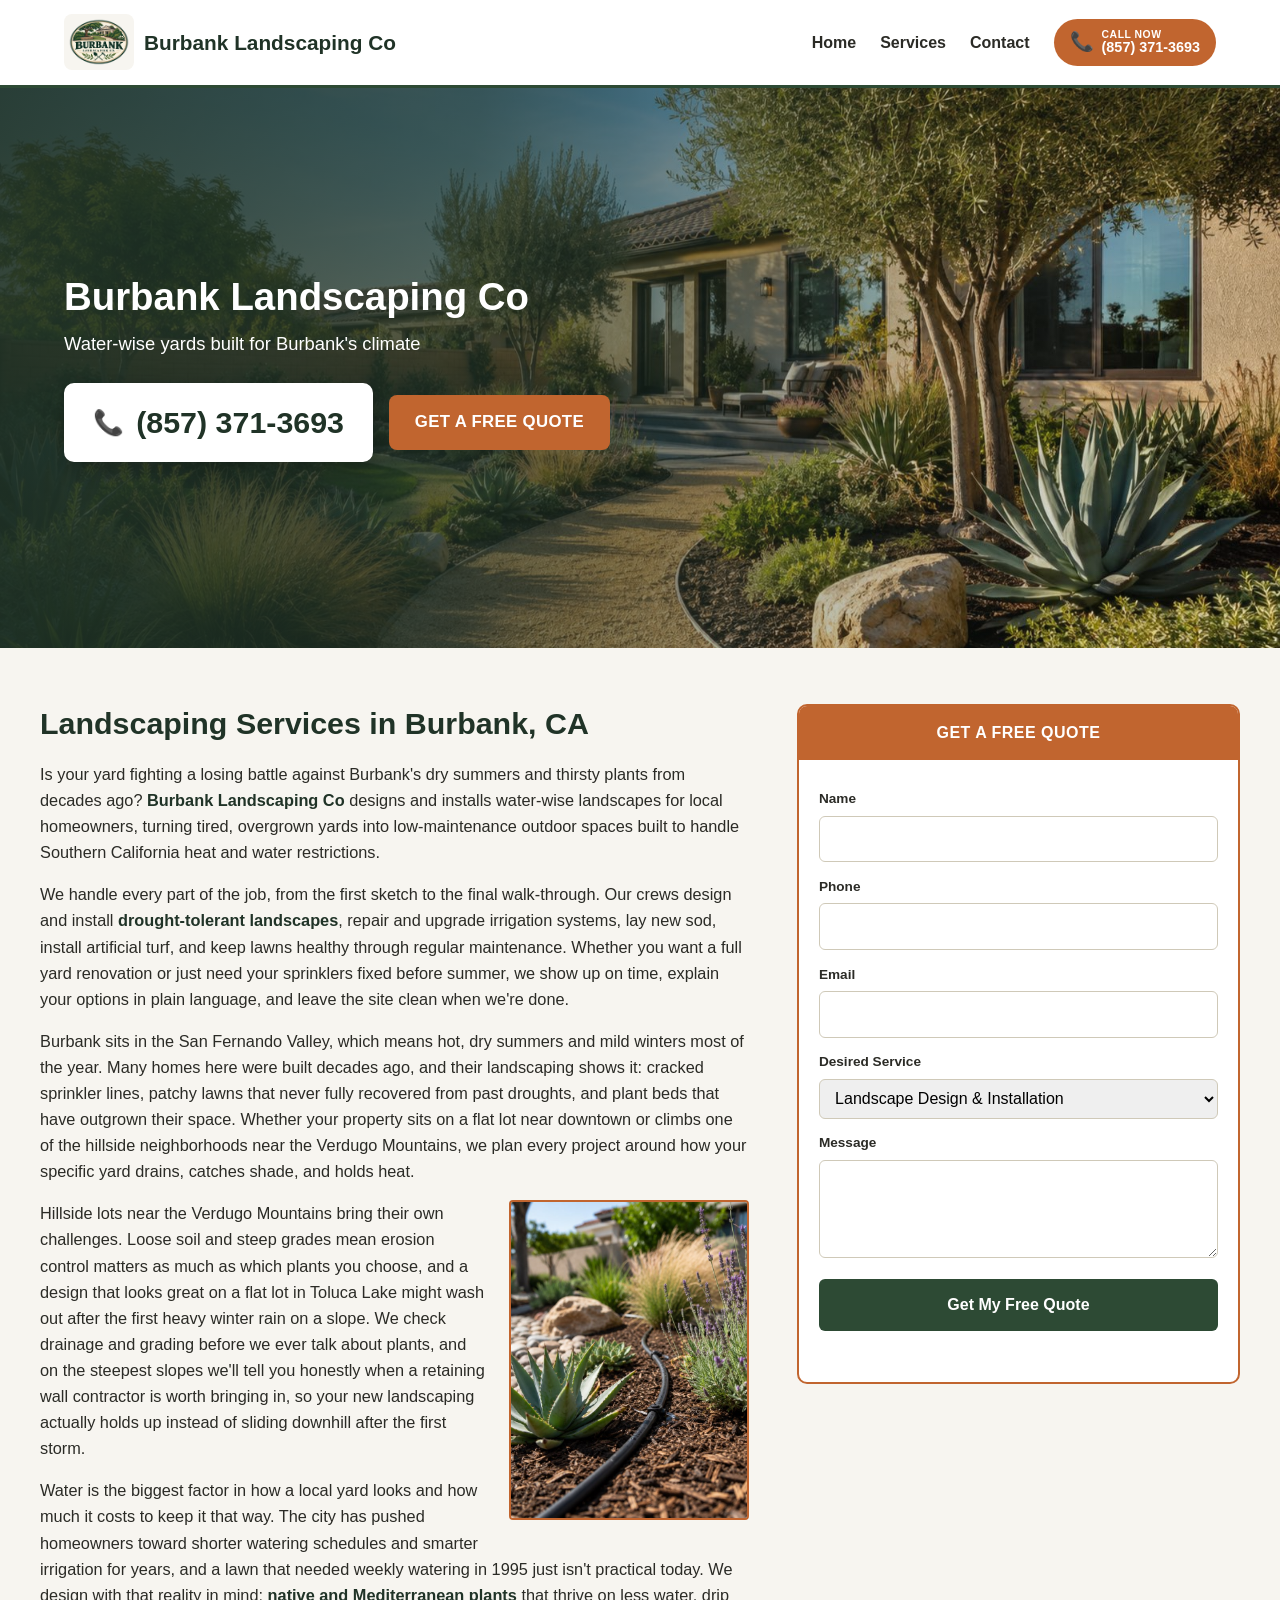
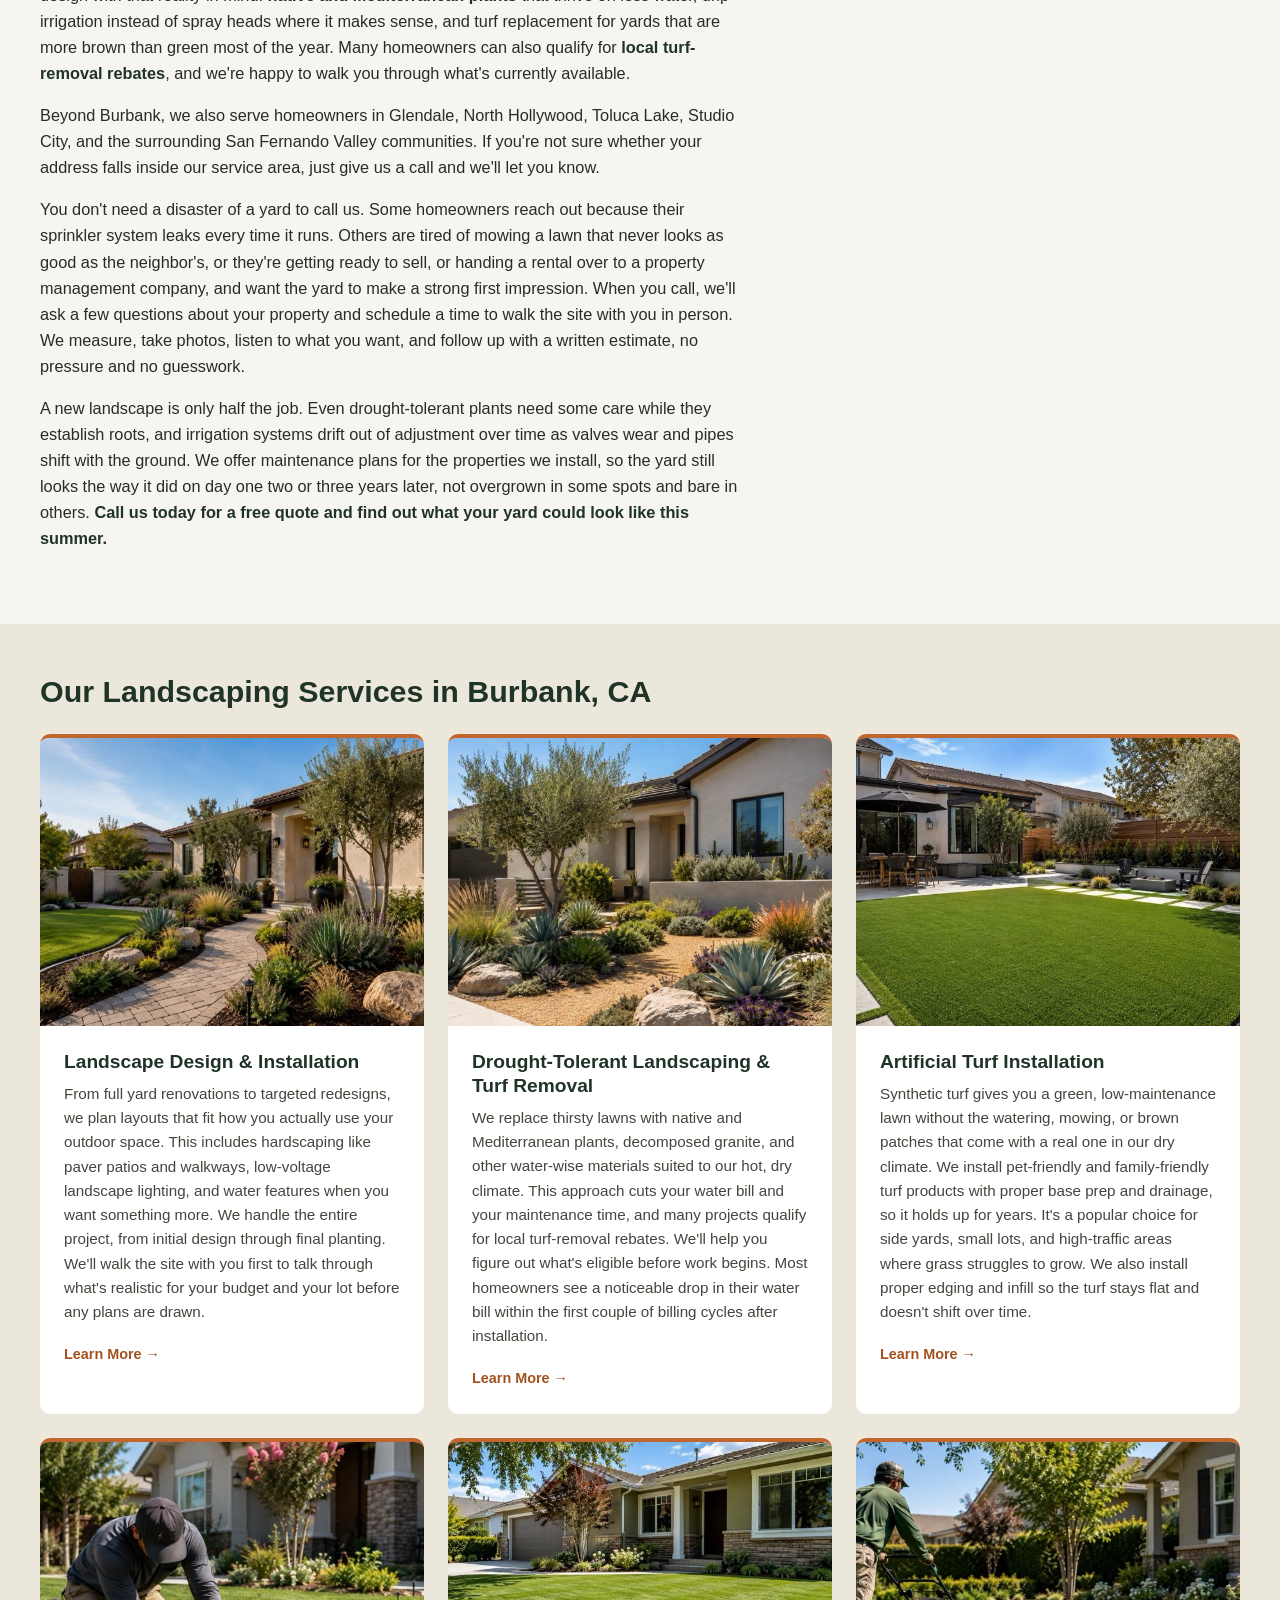
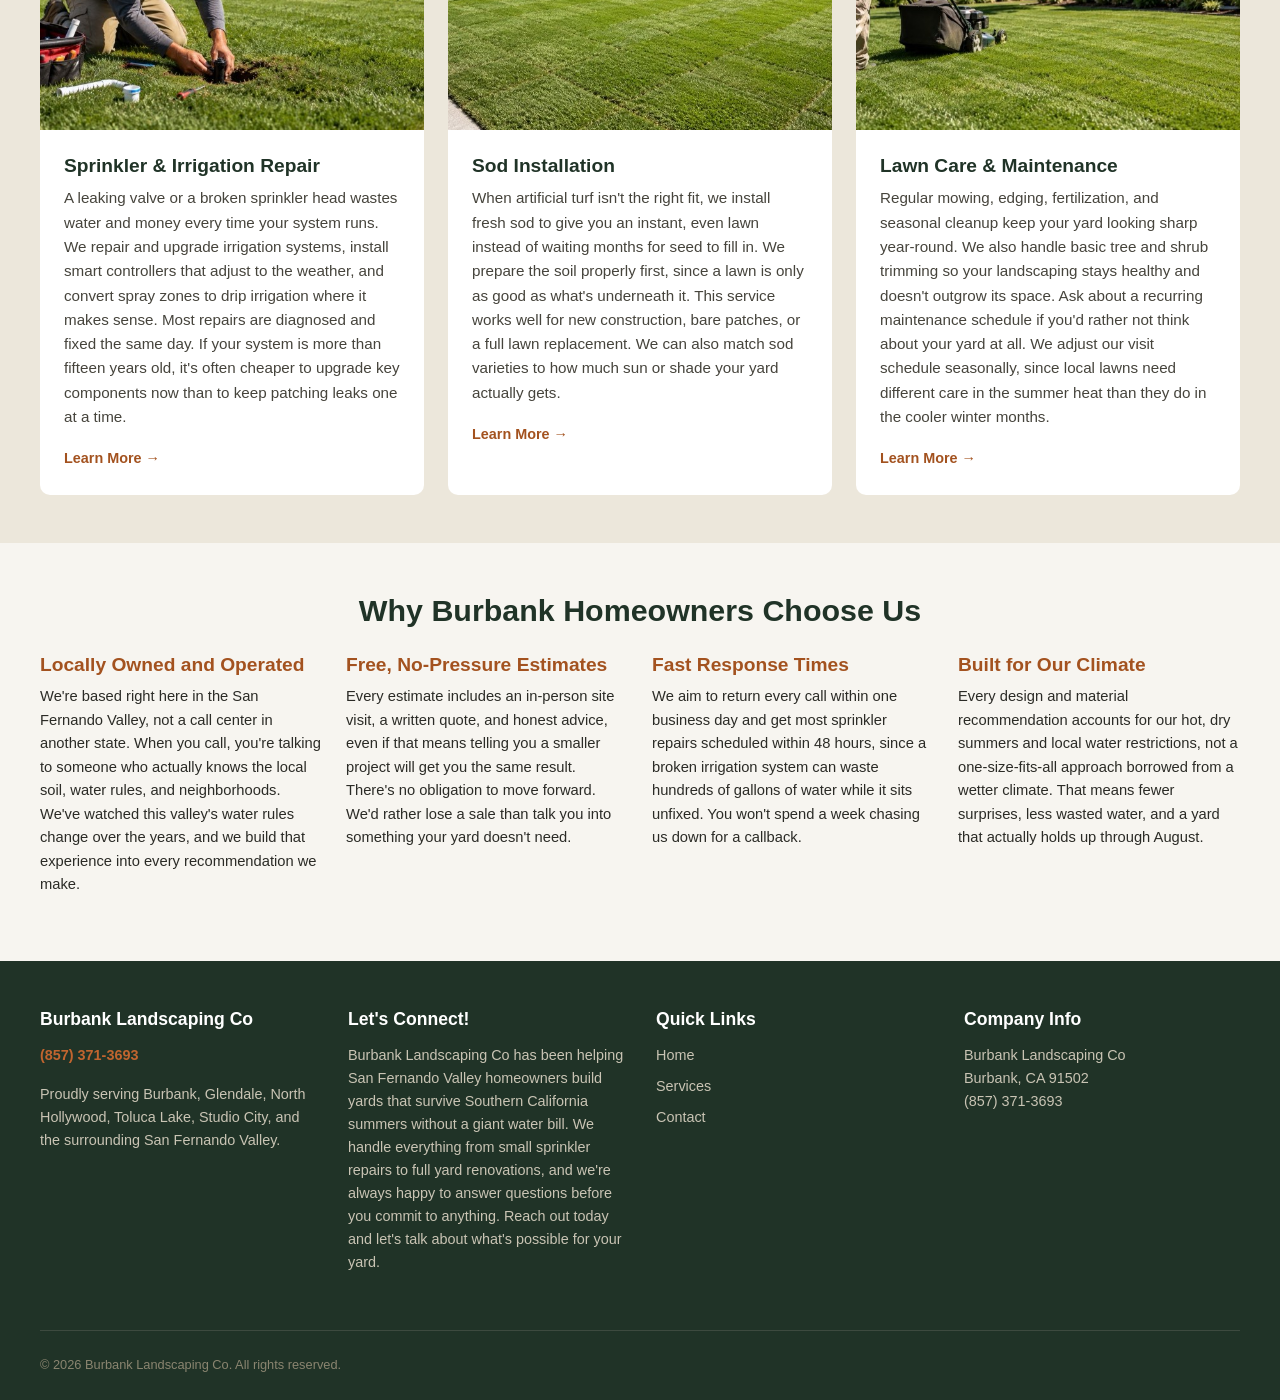
<file: index.html>
<!DOCTYPE html>
<html lang="en">
<head>
  <meta charset="UTF-8">
  <meta name="viewport" content="width=device-width, initial-scale=1.0">
  <title>Landscaping Burbank CA | Drought-Tolerant Design</title>
  <meta name="description" content="Professional landscaping in Burbank, CA. Drought-tolerant design, turf, irrigation repair and lawn care. Call today for a free quote.">
  <link rel="canonical" href="https://burbanklandscaping.net/">

  <!-- Open Graph -->
  <meta property="og:type" content="website">
  <meta property="og:site_name" content="Burbank Landscaping Co">
  <meta property="og:title" content="Landscaping Burbank CA | Drought-Tolerant Design">
  <meta property="og:description" content="Professional landscaping in Burbank, CA. Drought-tolerant design, turf, irrigation repair and lawn care. Call today for a free quote.">
  <meta property="og:url" content="https://burbanklandscaping.net/">
  <meta property="og:image" content="https://burbanklandscaping.net/images/landscaping-burbank-ca-og.jpg">

  <!-- Twitter Card -->
  <meta name="twitter:card" content="summary_large_image">
  <meta name="twitter:title" content="Landscaping Burbank CA | Drought-Tolerant Design">
  <meta name="twitter:description" content="Professional landscaping in Burbank, CA. Drought-tolerant design, turf, irrigation repair and lawn care. Call today for a free quote.">
  <meta name="twitter:image" content="https://burbanklandscaping.net/images/landscaping-burbank-ca-og.jpg">

  <link rel="icon" type="image/svg+xml" href="/images/favicon.svg">
  <link rel="stylesheet" href="/css/style.css">
<script type="application/ld+json">
{
  "@context": "https://schema.org",
  "@type": "HomeAndConstructionBusiness",
  "name": "Burbank Landscaping Co",
  "url": "https://burbanklandscaping.net/",
  "telephone": "+18573713693",
  "address": {
    "@type": "PostalAddress",
    "addressLocality": "Burbank",
    "addressRegion": "CA",
    "addressCountry": "US",
    "postalCode": "91502"
  },
  "areaServed": [
    {
      "@type": "City",
      "name": "Burbank, CA"
    },
    {
      "@type": "City",
      "name": "Glendale, CA"
    },
    {
      "@type": "City",
      "name": "North Hollywood, CA"
    },
    {
      "@type": "City",
      "name": "Toluca Lake, CA"
    },
    {
      "@type": "City",
      "name": "Studio City, CA"
    }
  ]
}
</script>
</head>
<body>

  <header class="site-header">
    <div class="header-inner">
      <a href="/" class="logo"><img src="/images/burbank-landscaping-co-logo.png" alt="Burbank Landscaping Co logo" width="70" height="56"><span class="logo-text">Burbank Landscaping Co</span></a>
      <nav class="main-nav" id="main-nav">
        <a href="/">Home</a>
        <a href="#services">Services</a>
        <a href="#contact">Contact</a>
      </nav>
      <a href="tel:+18573713693" class="call-badge">
        <span class="call-badge-icon" aria-hidden="true">📞</span>
        <span class="call-badge-text">
          <span class="call-badge-label">CALL NOW</span>
          <span class="call-badge-number">(857) 371-3693</span>
        </span>
      </a>
      <button class="mobile-menu-toggle" id="mobile-menu-toggle" aria-label="Open menu" aria-expanded="false">
        <span></span><span></span><span></span>
      </button>
    </div>
  </header>

  <main>

    <!-- HERO -->
    <section class="hero">
      <img class="hero-photo" src="/images/landscaping-burbank-ca-hero.jpg" alt="drought-tolerant landscaping in a Burbank California backyard" fetchpriority="high">
      <div class="hero-overlay"></div>
      <div class="hero-content">
        <h1>Burbank Landscaping Co</h1>
        <p class="hero-subhead">Water-wise yards built for Burbank's climate</p>
        <div class="hero-actions">
          <a href="tel:+18573713693" class="hero-phone-btn">
            <span aria-hidden="true">📞</span> (857) 371-3693
          </a>
          <a href="#contact" class="cta-button">GET A FREE QUOTE</a>
        </div>
      </div>
    </section>

    <!-- FIRST CONTENT SECTION + CONTACT FORM -->
    <section class="intro-form-section" id="contact">
      <div class="intro-form-inner">
        <div class="intro-column">
          <h2>Landscaping Services in Burbank, CA</h2>
          <p>Is your yard fighting a losing battle against Burbank's dry summers and thirsty plants from decades ago? <strong>Burbank Landscaping Co</strong> designs and installs water-wise landscapes for local homeowners, turning tired, overgrown yards into low-maintenance outdoor spaces built to handle Southern California heat and water restrictions.</p>

          <p>We handle every part of the job, from the first sketch to the final walk-through. Our crews design and install <strong>drought-tolerant landscapes</strong>, repair and upgrade irrigation systems, lay new sod, install artificial turf, and keep lawns healthy through regular maintenance. Whether you want a full yard renovation or just need your sprinklers fixed before summer, we show up on time, explain your options in plain language, and leave the site clean when we're done.</p>

          <p>Burbank sits in the San Fernando Valley, which means hot, dry summers and mild winters most of the year. Many homes here were built decades ago, and their <a href="https://southamptonlandscaping.com/" target="_blank" rel="noopener">landscaping</a> shows it: cracked sprinkler lines, patchy lawns that never fully recovered from past droughts, and plant beds that have outgrown their space. Whether your property sits on a flat lot near downtown or climbs one of the hillside neighborhoods near the Verdugo Mountains, we plan every project around how your specific yard drains, catches shade, and holds heat.</p>

          <img class="inline-photo-float" src="/images/drought-tolerant-landscaping-irrigation-burbank-ca.jpg" alt="drip irrigation line in a drought-tolerant landscaping project in Burbank California" loading="lazy" width="700" height="933">

          <p>Hillside lots near the Verdugo Mountains bring their own challenges. Loose soil and steep grades mean erosion control matters as much as which plants you choose, and a design that looks great on a flat lot in Toluca Lake might wash out after the first heavy winter rain on a slope. We check drainage and grading before we ever talk about plants, and on the steepest slopes we'll tell you honestly when a <a href="https://retainingwallsandiego.com/" target="_blank" rel="noopener">retaining wall contractor</a> is worth bringing in, so your new landscaping actually holds up instead of sliding downhill after the first storm.</p>

          <p>Water is the biggest factor in how a local yard looks and how much it costs to keep it that way. The city has pushed homeowners toward shorter watering schedules and smarter irrigation for years, and a lawn that needed weekly watering in 1995 just isn't practical today. We design with that reality in mind: <strong>native and Mediterranean plants</strong> that thrive on less water, drip irrigation instead of spray heads where it makes sense, and turf replacement for yards that are more brown than green most of the year. Many homeowners can also qualify for <strong>local turf-removal rebates</strong>, and we're happy to walk you through what's currently available.</p>

          <p>Beyond Burbank, we also serve homeowners in Glendale, North Hollywood, Toluca Lake, Studio City, and the surrounding San Fernando Valley communities. If you're not sure whether your address falls inside our service area, just give us a call and we'll let you know.</p>

          <p>You don't need a disaster of a yard to call us. Some homeowners reach out because their sprinkler system leaks every time it runs. Others are tired of mowing a lawn that never looks as good as the neighbor's, or they're getting ready to sell, or handing a rental over to a <a href="https://www.medfordmapropertymanagement.com/" target="_blank" rel="noopener">property management</a> company, and want the yard to make a strong first impression. When you call, we'll ask a few questions about your property and schedule a time to walk the site with you in person. We measure, take photos, listen to what you want, and follow up with a written estimate, no pressure and no guesswork.</p>

          <p>A new landscape is only half the job. Even drought-tolerant plants need some care while they establish roots, and irrigation systems drift out of adjustment over time as valves wear and pipes shift with the ground. We offer maintenance plans for the properties we install, so the yard still looks the way it did on day one two or three years later, not overgrown in some spots and bare in others. <strong>Call us today for a free quote and find out what your yard could look like this summer.</strong></p>
        </div>

        <div class="form-column">
          <div class="quote-form-card">
            <div class="quote-form-banner">GET A FREE QUOTE</div>
            <form id="quote-form" action="https://unemployable-leadgen-form-handler.davideforestali.workers.dev/submit" method="POST">
              <label for="name">Name</label>
              <input type="text" id="name" name="name" required>

              <label for="phone">Phone</label>
              <input type="tel" id="phone" name="phone" required>

              <label for="email">Email</label>
              <input type="email" id="email" name="email" required>

              <label for="service">Desired Service</label>
              <select id="service" name="service">
                <option value="Landscape Design & Installation">Landscape Design &amp; Installation</option>
                <option value="Drought-Tolerant Landscaping & Turf Removal">Drought-Tolerant Landscaping &amp; Turf Removal</option>
                <option value="Artificial Turf Installation">Artificial Turf Installation</option>
                <option value="Sprinkler & Irrigation Repair">Sprinkler &amp; Irrigation Repair</option>
                <option value="Sod Installation">Sod Installation</option>
                <option value="Lawn Care & Maintenance">Lawn Care &amp; Maintenance</option>
                <option value="Not Sure / Other">Not Sure / Other</option>
              </select>

              <label for="message">Message</label>
              <textarea id="message" name="message" rows="3"></textarea>

              <div style="position:absolute;left:-9999px;top:-9999px" aria-hidden="true">
                <label for="_gotcha">Leave this field empty</label>
                <input type="text" id="_gotcha" name="_gotcha" tabindex="-1" autocomplete="off">
              </div>
              <button type="submit" class="form-submit-btn">Get My Free Quote</button>
              <p class="form-status" id="form-status" aria-live="polite"></p>
            </form>
          </div>
        </div>
      </div>
    </section>

    <!-- SERVICES SECTION -->
    <section class="services-section" id="services">
      <h2>Our Landscaping Services in Burbank, CA</h2>
      <div class="services-grid">

        <a href="/services/landscape-design-installation.html" class="service-card">
          <img class="service-card-image" src="/images/landscape-design-burbank-ca-card.jpg" alt="landscape design and installation project in a Burbank California yard" loading="lazy" width="600" height="450">
          <div class="service-card-body">
            <h3>Landscape Design &amp; Installation</h3>
            <p>From full yard renovations to targeted redesigns, we plan layouts that fit how you actually use your outdoor space. This includes hardscaping like paver patios and walkways, low-voltage landscape lighting, and water features when you want something more. We handle the entire project, from initial design through final planting. We'll walk the site with you first to talk through what's realistic for your budget and your lot before any plans are drawn.</p>
            <span class="service-card-cta">Learn More &rarr;</span>
          </div>
        </a>

        <a href="/services/drought-tolerant-landscaping.html" class="service-card">
          <img class="service-card-image" src="/images/drought-tolerant-landscaping-burbank-ca-card.jpg" alt="drought-tolerant landscaping with native plants in a Burbank California yard" loading="lazy" width="600" height="450">
          <div class="service-card-body">
            <h3>Drought-Tolerant Landscaping &amp; Turf Removal</h3>
            <p>We replace thirsty lawns with native and Mediterranean plants, decomposed granite, and other water-wise materials suited to our hot, dry climate. This approach cuts your water bill and your maintenance time, and many projects qualify for local turf-removal rebates. We'll help you figure out what's eligible before work begins. Most homeowners see a noticeable drop in their water bill within the first couple of billing cycles after installation.</p>
            <span class="service-card-cta">Learn More &rarr;</span>
          </div>
        </a>

        <a href="/services/artificial-turf-installation.html" class="service-card">
          <img class="service-card-image" src="/images/artificial-turf-burbank-ca-card.jpg" alt="artificial turf installation in a Burbank California backyard" loading="lazy" width="600" height="450">
          <div class="service-card-body">
            <h3>Artificial Turf Installation</h3>
            <p>Synthetic turf gives you a green, low-maintenance lawn without the watering, mowing, or brown patches that come with a real one in our dry climate. We install pet-friendly and family-friendly turf products with proper base prep and drainage, so it holds up for years. It's a popular choice for side yards, small lots, and high-traffic areas where grass struggles to grow. We also install proper edging and infill so the turf stays flat and doesn't shift over time.</p>
            <span class="service-card-cta">Learn More &rarr;</span>
          </div>
        </a>

        <a href="/services/sprinkler-irrigation-repair.html" class="service-card">
          <img class="service-card-image" src="/images/sprinkler-repair-burbank-ca-card.jpg" alt="sprinkler and irrigation repair technician working in a Burbank California yard" loading="lazy" width="600" height="450">
          <div class="service-card-body">
            <h3>Sprinkler &amp; Irrigation Repair</h3>
            <p>A leaking valve or a broken sprinkler head wastes water and money every time your system runs. We repair and upgrade irrigation systems, install smart controllers that adjust to the weather, and convert spray zones to drip irrigation where it makes sense. Most repairs are diagnosed and fixed the same day. If your system is more than fifteen years old, it's often cheaper to upgrade key components now than to keep patching leaks one at a time.</p>
            <span class="service-card-cta">Learn More &rarr;</span>
          </div>
        </a>

        <a href="/services/sod-installation.html" class="service-card">
          <img class="service-card-image" src="/images/sod-installation-burbank-ca-card.jpg" alt="freshly completed sod installation in a Burbank California yard" loading="lazy" width="600" height="450">
          <div class="service-card-body">
            <h3>Sod Installation</h3>
            <p>When artificial turf isn't the right fit, we install fresh sod to give you an instant, even lawn instead of waiting months for seed to fill in. We prepare the soil properly first, since a lawn is only as good as what's underneath it. This service works well for new construction, bare patches, or a full lawn replacement. We can also match sod varieties to how much sun or shade your yard actually gets.</p>
            <span class="service-card-cta">Learn More &rarr;</span>
          </div>
        </a>

        <a href="/services/lawn-care-maintenance.html" class="service-card">
          <img class="service-card-image" src="/images/lawn-care-maintenance-burbank-ca-card.jpg" alt="lawn care and maintenance crew mowing a yard in Burbank California" loading="lazy" width="600" height="450">
          <div class="service-card-body">
            <h3>Lawn Care &amp; Maintenance</h3>
            <p>Regular mowing, edging, fertilization, and seasonal cleanup keep your yard looking sharp year-round. We also handle basic tree and shrub trimming so your landscaping stays healthy and doesn't outgrow its space. Ask about a recurring maintenance schedule if you'd rather not think about your yard at all. We adjust our visit schedule seasonally, since local lawns need different care in the summer heat than they do in the cooler winter months.</p>
            <span class="service-card-cta">Learn More &rarr;</span>
          </div>
        </a>

      </div>
    </section>

    <!-- TRUST SECTION -->
    <section class="trust-section">
      <h2>Why Burbank Homeowners Choose Us</h2>
      <div class="trust-grid">
        <div class="trust-item">
          <h3>Locally Owned and Operated</h3>
          <p>We're based right here in the San Fernando Valley, not a call center in another state. When you call, you're talking to someone who actually knows the local soil, water rules, and neighborhoods. We've watched this valley's water rules change over the years, and we build that experience into every recommendation we make.</p>
        </div>
        <div class="trust-item">
          <h3>Free, No-Pressure Estimates</h3>
          <p>Every estimate includes an in-person site visit, a written quote, and honest advice, even if that means telling you a smaller project will get you the same result. There's no obligation to move forward. We'd rather lose a sale than talk you into something your yard doesn't need.</p>
        </div>
        <div class="trust-item">
          <h3>Fast Response Times</h3>
          <p>We aim to return every call within one business day and get most sprinkler repairs scheduled within 48 hours, since a broken irrigation system can waste hundreds of gallons of water while it sits unfixed. You won't spend a week chasing us down for a callback.</p>
        </div>
        <div class="trust-item">
          <h3>Built for Our Climate</h3>
          <p>Every design and material recommendation accounts for our hot, dry summers and local water restrictions, not a one-size-fits-all approach borrowed from a wetter climate. That means fewer surprises, less wasted water, and a yard that actually holds up through August.</p>
        </div>
      </div>
    </section>

  </main>

  <footer class="site-footer">
    <div class="footer-inner">
      <div class="footer-col">
        <h2>Burbank Landscaping Co</h2>
        <p class="footer-phone"><a href="tel:+18573713693">(857) 371-3693</a></p>
        <p>Proudly serving Burbank, Glendale, North Hollywood, Toluca Lake, Studio City, and the surrounding San Fernando Valley.</p>
      </div>
      <div class="footer-col">
        <h2>Let's Connect!</h2>
        <p>Burbank Landscaping Co has been helping San Fernando Valley homeowners build yards that survive Southern California summers without a giant water bill. We handle everything from small sprinkler repairs to full yard renovations, and we're always happy to answer questions before you commit to anything. Reach out today and let's talk about what's possible for your yard.</p>
      </div>
      <div class="footer-col">
        <h2>Quick Links</h2>
        <nav class="footer-nav">
          <a href="/">Home</a>
          <a href="#services">Services</a>
          <a href="#contact">Contact</a>
        </nav>
      </div>
      <div class="footer-col">
        <h2>Company Info</h2>
        <p>Burbank Landscaping Co<br>Burbank, CA 91502<br><a href="tel:+18573713693">(857) 371-3693</a></p>
      </div>
    </div>
    <p class="copyright">&copy; 2026 Burbank Landscaping Co. All rights reserved.</p>
  </footer>

  <script src="/js/main.js"></script>
</body>
</html>
</file>
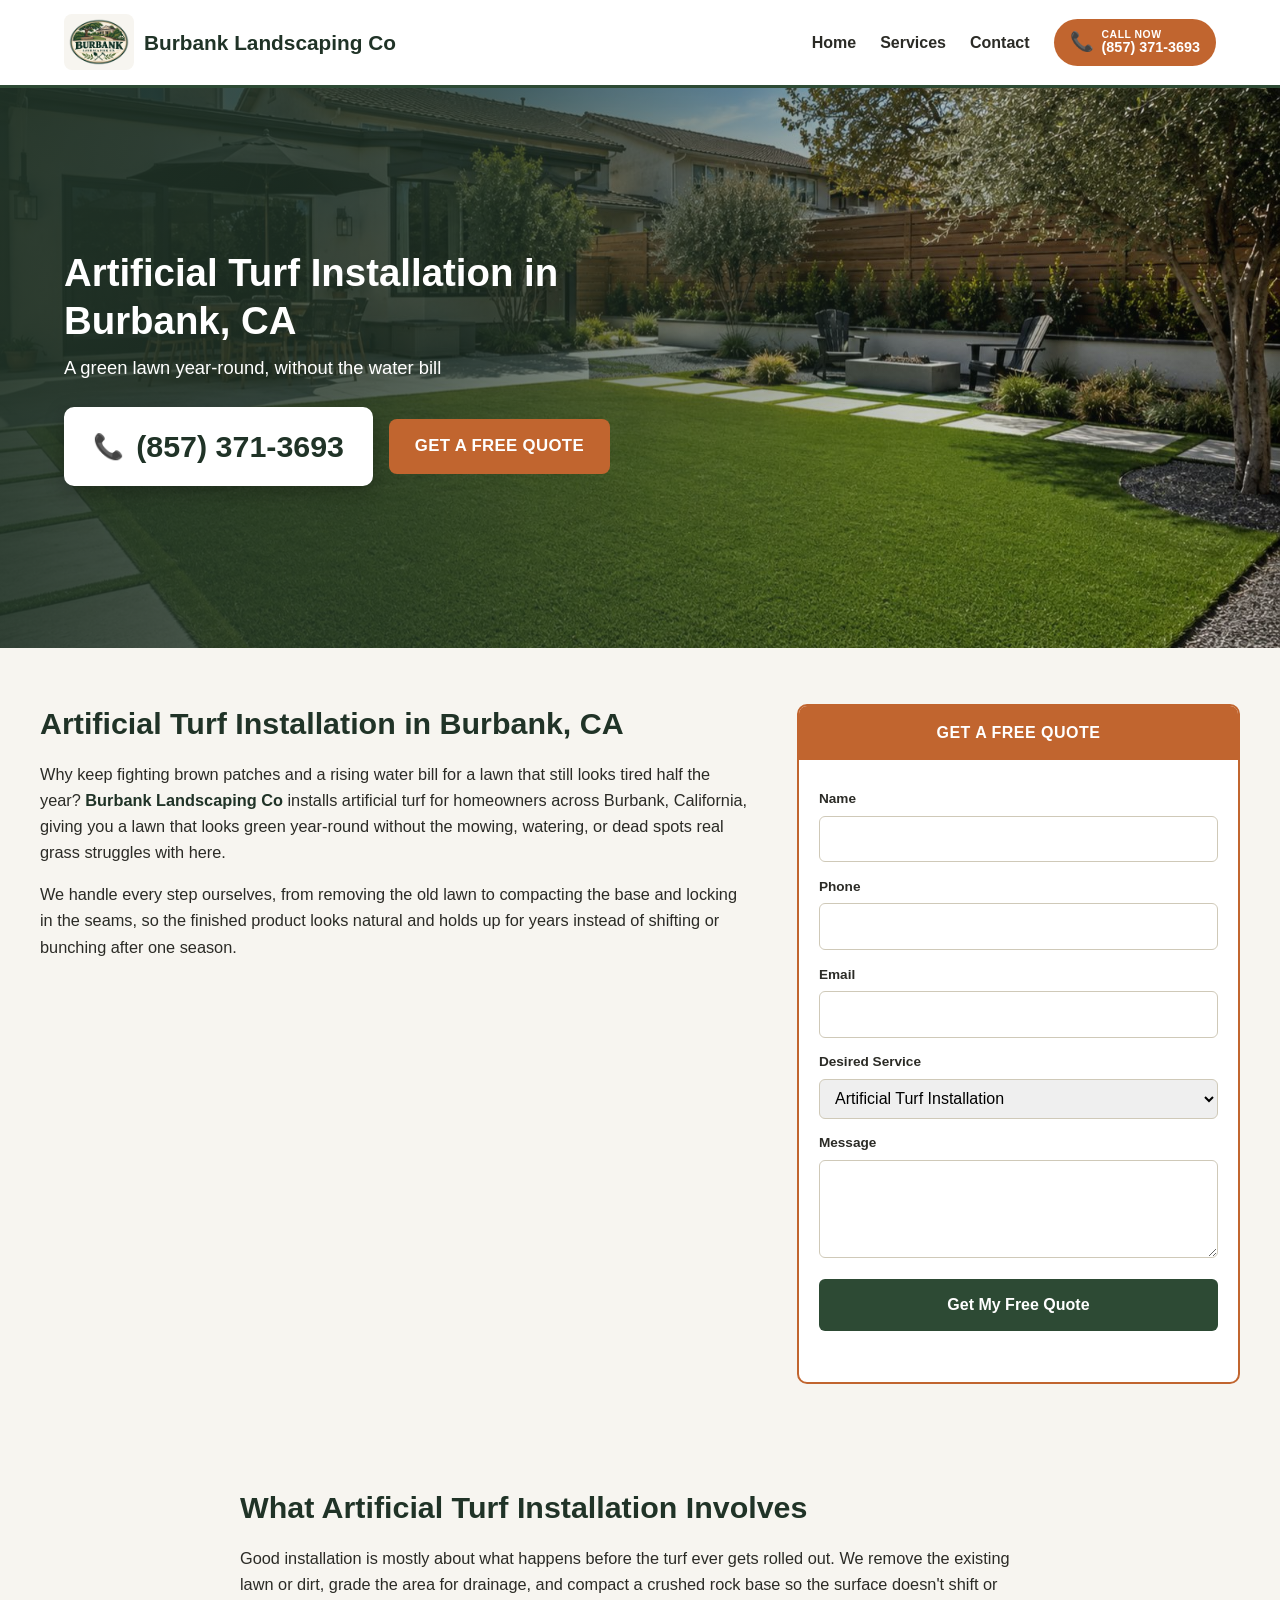
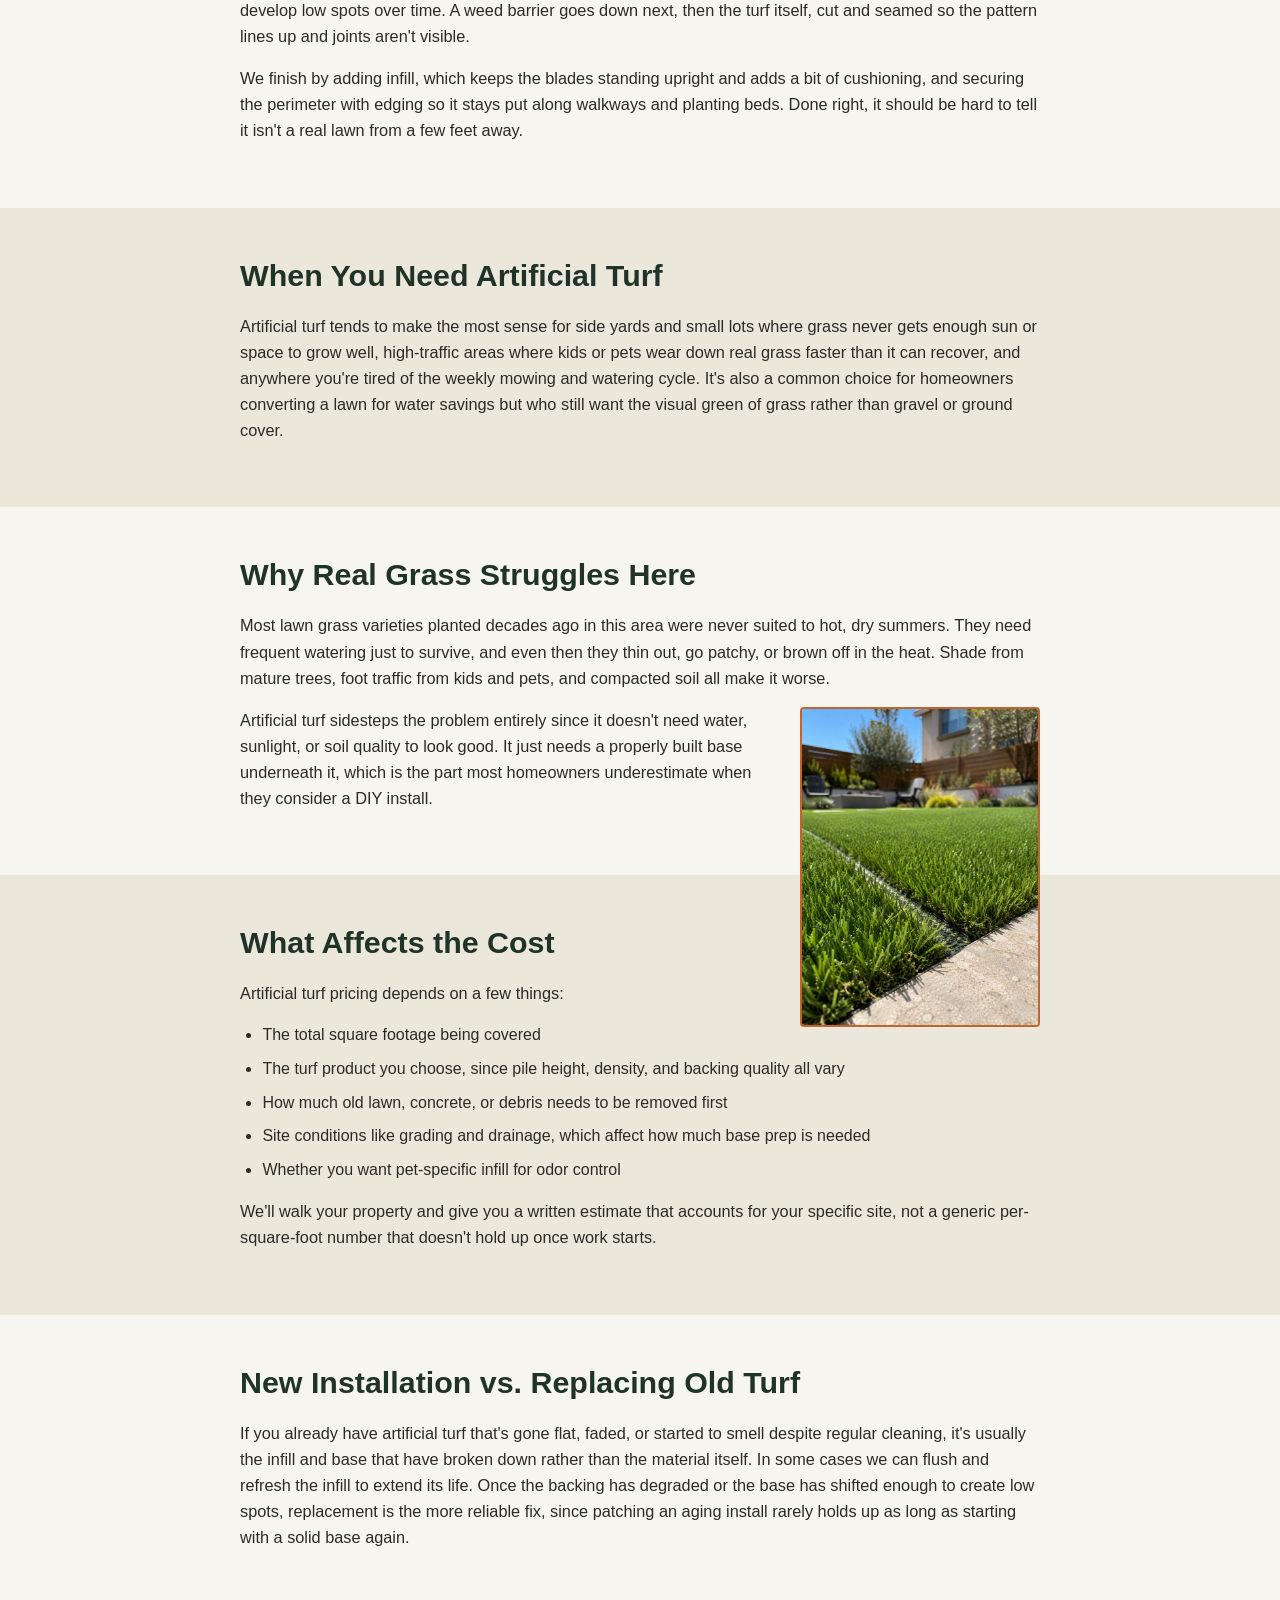
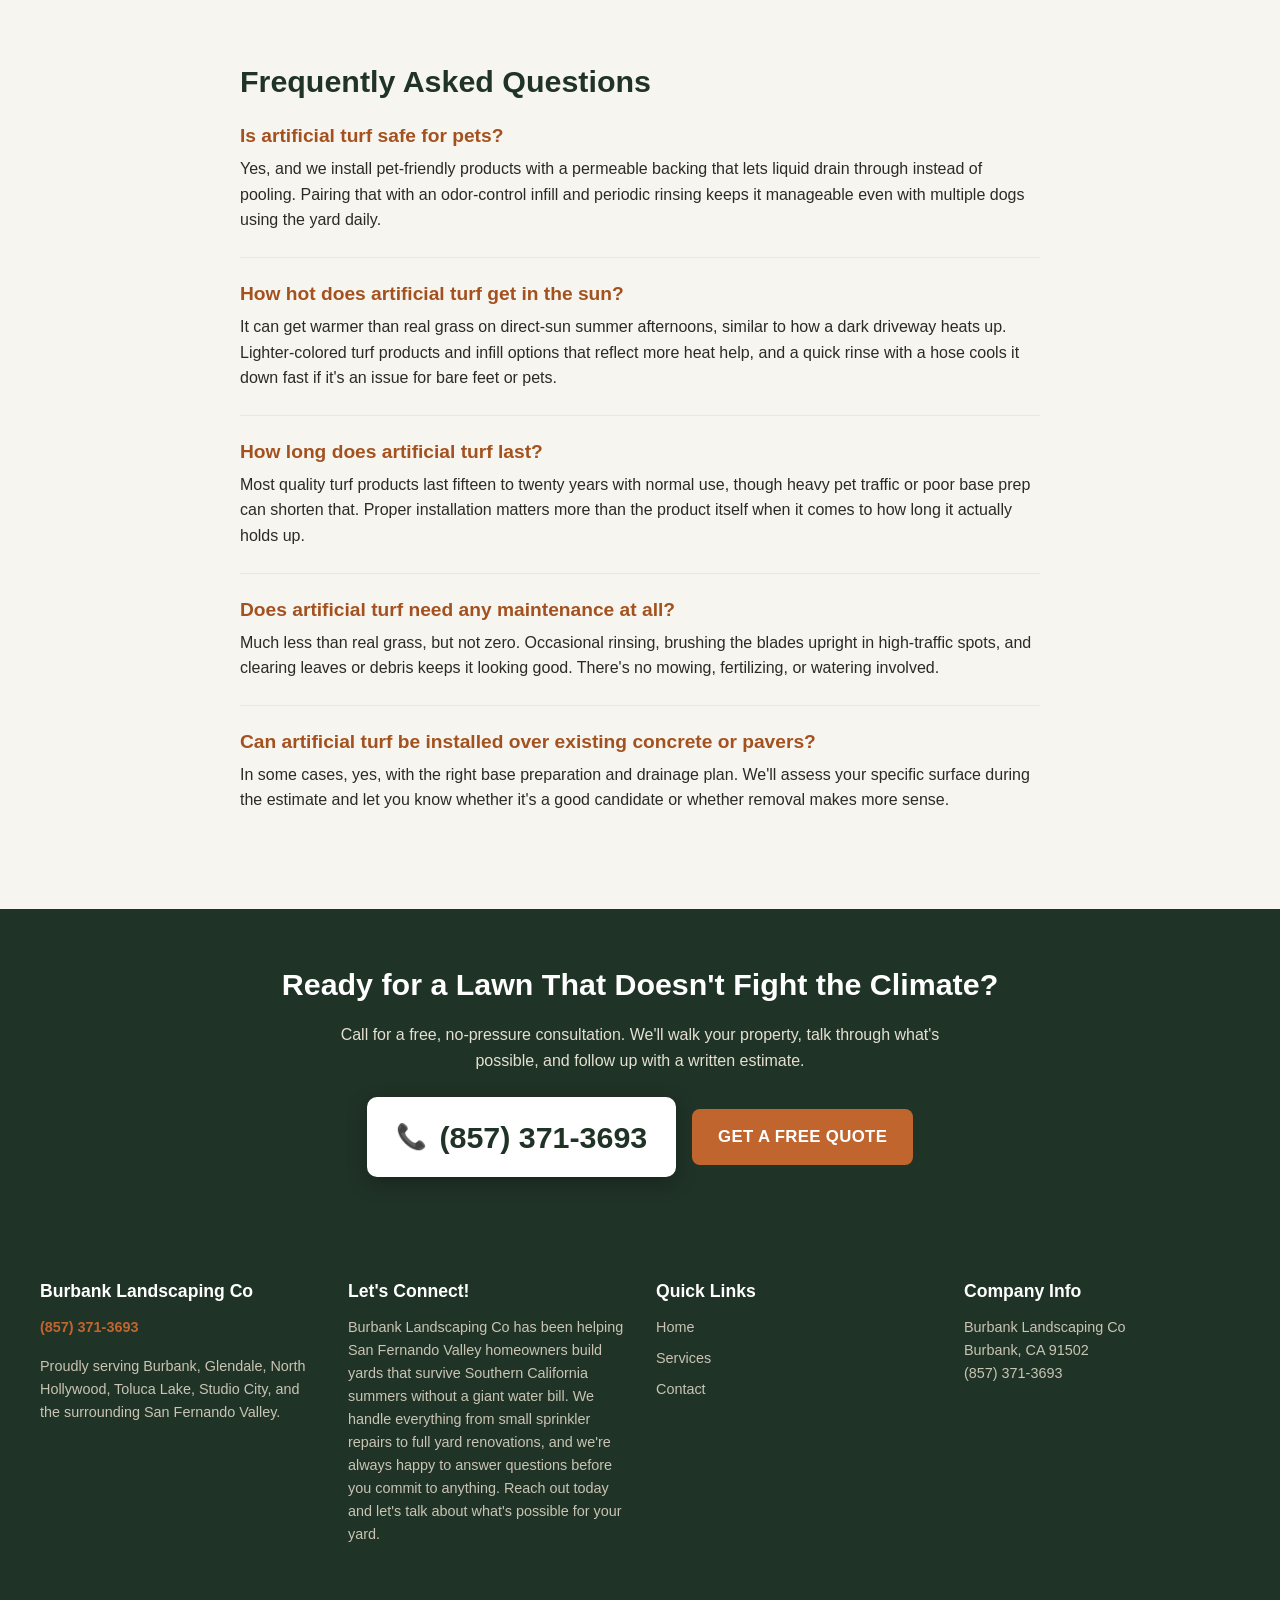
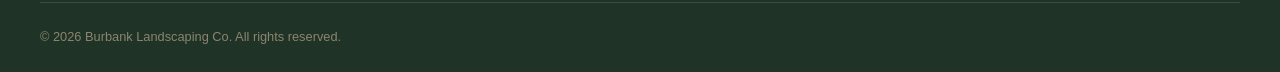
<file: services/artificial-turf-installation.html>
<!DOCTYPE html>
<html lang="en">
<head>
  <meta charset="UTF-8">
  <meta name="viewport" content="width=device-width, initial-scale=1.0">
  <title>Artificial Turf Burbank CA | Synthetic Grass</title>
  <meta name="description" content="Artificial turf installation in Burbank, CA. Pet-friendly synthetic grass with proper base prep and drainage. Free quotes.">
  <link rel="canonical" href="https://burbanklandscaping.net/services/artificial-turf-installation">

  <meta property="og:type" content="website">
  <meta property="og:site_name" content="Burbank Landscaping Co">
  <meta property="og:title" content="Artificial Turf Burbank CA | Synthetic Grass">
  <meta property="og:description" content="Artificial turf installation in Burbank, CA. Pet-friendly synthetic grass with proper base prep and drainage. Free quotes.">
  <meta property="og:url" content="https://burbanklandscaping.net/services/artificial-turf-installation">
  <meta property="og:image" content="https://burbanklandscaping.net/images/artificial-turf-burbank-ca-og.jpg">

  <meta name="twitter:card" content="summary_large_image">
  <meta name="twitter:title" content="Artificial Turf Burbank CA | Synthetic Grass">
  <meta name="twitter:description" content="Artificial turf installation in Burbank, CA. Pet-friendly synthetic grass with proper base prep and drainage. Free quotes.">
  <meta name="twitter:image" content="https://burbanklandscaping.net/images/artificial-turf-burbank-ca-og.jpg">

  <link rel="icon" type="image/svg+xml" href="/images/favicon.svg">
  <link rel="stylesheet" href="/css/style.css">
<script type="application/ld+json">
{
  "@context": "https://schema.org",
  "@type": "HomeAndConstructionBusiness",
  "name": "Burbank Landscaping Co",
  "url": "https://burbanklandscaping.net/",
  "telephone": "+18573713693",
  "address": {
    "@type": "PostalAddress",
    "addressLocality": "Burbank",
    "addressRegion": "CA",
    "addressCountry": "US",
    "postalCode": "91502"
  },
  "areaServed": [
    {
      "@type": "City",
      "name": "Burbank, CA"
    },
    {
      "@type": "City",
      "name": "Glendale, CA"
    },
    {
      "@type": "City",
      "name": "North Hollywood, CA"
    },
    {
      "@type": "City",
      "name": "Toluca Lake, CA"
    },
    {
      "@type": "City",
      "name": "Studio City, CA"
    }
  ]
}
</script>
</head>
<body>

  <header class="site-header">
    <div class="header-inner">
      <a href="/" class="logo"><img src="/images/burbank-landscaping-co-logo.png" alt="Burbank Landscaping Co logo" width="70" height="56"><span class="logo-text">Burbank Landscaping Co</span></a>
      <nav class="main-nav" id="main-nav">
        <a href="/">Home</a>
        <a href="/#services">Services</a>
        <a href="#contact">Contact</a>
      </nav>
      <a href="tel:+18573713693" class="call-badge">
        <span class="call-badge-icon" aria-hidden="true">📞</span>
        <span class="call-badge-text">
          <span class="call-badge-label">CALL NOW</span>
          <span class="call-badge-number">(857) 371-3693</span>
        </span>
      </a>
      <button class="mobile-menu-toggle" id="mobile-menu-toggle" aria-label="Open menu" aria-expanded="false">
        <span></span><span></span><span></span>
      </button>
    </div>
  </header>

  <main>

    <section class="hero">
      <img class="hero-photo" src="/images/artificial-turf-burbank-ca-hero.jpg" alt="artificial turf installation in a Burbank California backyard" fetchpriority="high">
      <div class="hero-overlay"></div>
      <div class="hero-content">
        <h1>Artificial Turf Installation in Burbank, CA</h1>
        <p class="hero-subhead">A green lawn year-round, without the water bill</p>
        <div class="hero-actions">
          <a href="tel:+18573713693" class="hero-phone-btn">
            <span aria-hidden="true">📞</span> (857) 371-3693
          </a>
          <a href="#contact" class="cta-button">GET A FREE QUOTE</a>
        </div>
      </div>
    </section>

    <section class="intro-form-section" id="contact">
      <div class="intro-form-inner">
        <div class="intro-column">
          <h2>Artificial Turf Installation in Burbank, CA</h2>
          <p>Why keep fighting brown patches and a rising water bill for a lawn that still looks tired half the year? <strong>Burbank Landscaping Co</strong> installs artificial turf for homeowners across Burbank, California, giving you a lawn that looks green year-round without the mowing, watering, or dead spots real grass struggles with here.</p>
          <p>We handle every step ourselves, from removing the old lawn to compacting the base and locking in the seams, so the finished product looks natural and holds up for years instead of shifting or bunching after one season.</p>
        </div>

        <div class="form-column">
          <div class="quote-form-card">
            <div class="quote-form-banner">GET A FREE QUOTE</div>
            <form id="quote-form" action="https://unemployable-leadgen-form-handler.davideforestali.workers.dev/submit" method="POST">
              <label for="name">Name</label>
              <input type="text" id="name" name="name" required>

              <label for="phone">Phone</label>
              <input type="tel" id="phone" name="phone" required>

              <label for="email">Email</label>
              <input type="email" id="email" name="email" required>

              <label for="service">Desired Service</label>
              <select id="service" name="service">
                <option value="Landscape Design & Installation">Landscape Design &amp; Installation</option>
                <option value="Drought-Tolerant Landscaping & Turf Removal">Drought-Tolerant Landscaping &amp; Turf Removal</option>
                <option value="Artificial Turf Installation" selected>Artificial Turf Installation</option>
                <option value="Sprinkler & Irrigation Repair">Sprinkler &amp; Irrigation Repair</option>
                <option value="Sod Installation">Sod Installation</option>
                <option value="Lawn Care & Maintenance">Lawn Care &amp; Maintenance</option>
                <option value="Not Sure / Other">Not Sure / Other</option>
              </select>

              <label for="message">Message</label>
              <textarea id="message" name="message" rows="3"></textarea>

              <div style="position:absolute;left:-9999px;top:-9999px" aria-hidden="true">
                <label for="_gotcha">Leave this field empty</label>
                <input type="text" id="_gotcha" name="_gotcha" tabindex="-1" autocomplete="off">
              </div>
              <button type="submit" class="form-submit-btn">Get My Free Quote</button>
              <p class="form-status" id="form-status" aria-live="polite"></p>
            </form>
          </div>
        </div>
      </div>
    </section>

    <section class="service-content">
      <div class="service-content-inner">
        <h2>What Artificial Turf Installation Involves</h2>
        <p>Good installation is mostly about what happens before the turf ever gets rolled out. We remove the existing lawn or dirt, grade the area for drainage, and compact a crushed rock base so the surface doesn't shift or develop low spots over time. A weed barrier goes down next, then the turf itself, cut and seamed so the pattern lines up and joints aren't visible.</p>
        <p>We finish by adding infill, which keeps the blades standing upright and adds a bit of cushioning, and securing the perimeter with edging so it stays put along walkways and planting beds. Done right, it should be hard to tell it isn't a real lawn from a few feet away.</p>
      </div>
    </section>

    <section class="service-content bg-sand">
      <div class="service-content-inner">
        <h2>When You Need Artificial Turf</h2>
        <p>Artificial turf tends to make the most sense for side yards and small lots where grass never gets enough sun or space to grow well, high-traffic areas where kids or pets wear down real grass faster than it can recover, and anywhere you're tired of the weekly mowing and watering cycle. It's also a common choice for homeowners converting a lawn for water savings but who still want the visual green of grass rather than gravel or ground cover.</p>
      </div>
    </section>

    <section class="service-content">
      <div class="service-content-inner">
        <h2>Why Real Grass Struggles Here</h2>
        <p>Most lawn grass varieties planted decades ago in this area were never suited to hot, dry summers. They need frequent watering just to survive, and even then they thin out, go patchy, or brown off in the heat. Shade from mature trees, foot traffic from kids and pets, and compacted soil all make it worse.</p>

        <img class="inline-photo-float" src="/images/artificial-turf-closeup-burbank-ca.jpg" alt="close-up of pet-friendly artificial turf blades installed in Burbank California" loading="lazy" width="700" height="933">

        <p>Artificial turf sidesteps the problem entirely since it doesn't need water, sunlight, or soil quality to look good. It just needs a properly built base underneath it, which is the part most homeowners underestimate when they consider a DIY install.</p>
      </div>
    </section>

    <section class="service-content bg-sand">
      <div class="service-content-inner">
        <h2>What Affects the Cost</h2>
        <p>Artificial turf pricing depends on a few things:</p>
        <ul>
          <li>The total square footage being covered</li>
          <li>The turf product you choose, since pile height, density, and backing quality all vary</li>
          <li>How much old lawn, concrete, or debris needs to be removed first</li>
          <li>Site conditions like grading and drainage, which affect how much base prep is needed</li>
          <li>Whether you want pet-specific infill for odor control</li>
        </ul>
        <p>We'll walk your property and give you a written estimate that accounts for your specific site, not a generic per-square-foot number that doesn't hold up once work starts.</p>
      </div>
    </section>

    <section class="service-content">
      <div class="service-content-inner">
        <h2>New Installation vs. Replacing Old Turf</h2>
        <p>If you already have artificial turf that's gone flat, faded, or started to smell despite regular cleaning, it's usually the infill and base that have broken down rather than the material itself. In some cases we can flush and refresh the infill to extend its life. Once the backing has degraded or the base has shifted enough to create low spots, replacement is the more reliable fix, since patching an aging install rarely holds up as long as starting with a solid base again.</p>
      </div>
    </section>

    <section class="faq-section">
      <div class="faq-inner">
        <h2>Frequently Asked Questions</h2>

        <div class="faq-item">
          <h3>Is artificial turf safe for pets?</h3>
          <p>Yes, and we install pet-friendly products with a permeable backing that lets liquid drain through instead of pooling. Pairing that with an odor-control infill and periodic rinsing keeps it manageable even with multiple dogs using the yard daily.</p>
        </div>

        <div class="faq-item">
          <h3>How hot does artificial turf get in the sun?</h3>
          <p>It can get warmer than real grass on direct-sun summer afternoons, similar to how a dark driveway heats up. Lighter-colored turf products and infill options that reflect more heat help, and a quick rinse with a hose cools it down fast if it's an issue for bare feet or pets.</p>
        </div>

        <div class="faq-item">
          <h3>How long does artificial turf last?</h3>
          <p>Most quality turf products last fifteen to twenty years with normal use, though heavy pet traffic or poor base prep can shorten that. Proper installation matters more than the product itself when it comes to how long it actually holds up.</p>
        </div>

        <div class="faq-item">
          <h3>Does artificial turf need any maintenance at all?</h3>
          <p>Much less than real grass, but not zero. Occasional rinsing, brushing the blades upright in high-traffic spots, and clearing leaves or debris keeps it looking good. There's no mowing, fertilizing, or watering involved.</p>
        </div>

        <div class="faq-item">
          <h3>Can artificial turf be installed over existing concrete or pavers?</h3>
          <p>In some cases, yes, with the right base preparation and drainage plan. We'll assess your specific surface during the estimate and let you know whether it's a good candidate or whether removal makes more sense.</p>
        </div>
      </div>
    </section>

    <section class="final-cta">
      <h2>Ready for a Lawn That Doesn't Fight the Climate?</h2>
      <p>Call for a free, no-pressure consultation. We'll walk your property, talk through what's possible, and follow up with a written estimate.</p>
      <div class="hero-actions" style="justify-content: center;">
        <a href="tel:+18573713693" class="hero-phone-btn">
          <span aria-hidden="true">📞</span> (857) 371-3693
        </a>
        <a href="#contact" class="cta-button">GET A FREE QUOTE</a>
      </div>
    </section>

  </main>

  <footer class="site-footer">
    <div class="footer-inner">
      <div class="footer-col">
        <h2>Burbank Landscaping Co</h2>
        <p class="footer-phone"><a href="tel:+18573713693">(857) 371-3693</a></p>
        <p>Proudly serving Burbank, Glendale, North Hollywood, Toluca Lake, Studio City, and the surrounding San Fernando Valley.</p>
      </div>
      <div class="footer-col">
        <h2>Let's Connect!</h2>
        <p>Burbank Landscaping Co has been helping San Fernando Valley homeowners build yards that survive Southern California summers without a giant water bill. We handle everything from small sprinkler repairs to full yard renovations, and we're always happy to answer questions before you commit to anything. Reach out today and let's talk about what's possible for your yard.</p>
      </div>
      <div class="footer-col">
        <h2>Quick Links</h2>
        <nav class="footer-nav">
          <a href="/">Home</a>
          <a href="/#services">Services</a>
          <a href="#contact">Contact</a>
        </nav>
      </div>
      <div class="footer-col">
        <h2>Company Info</h2>
        <p>Burbank Landscaping Co<br>Burbank, CA 91502<br><a href="tel:+18573713693">(857) 371-3693</a></p>
      </div>
    </div>
    <p class="copyright">&copy; 2026 Burbank Landscaping Co. All rights reserved.</p>
  </footer>

  <script src="/js/main.js"></script>
</body>
</html>
</file>
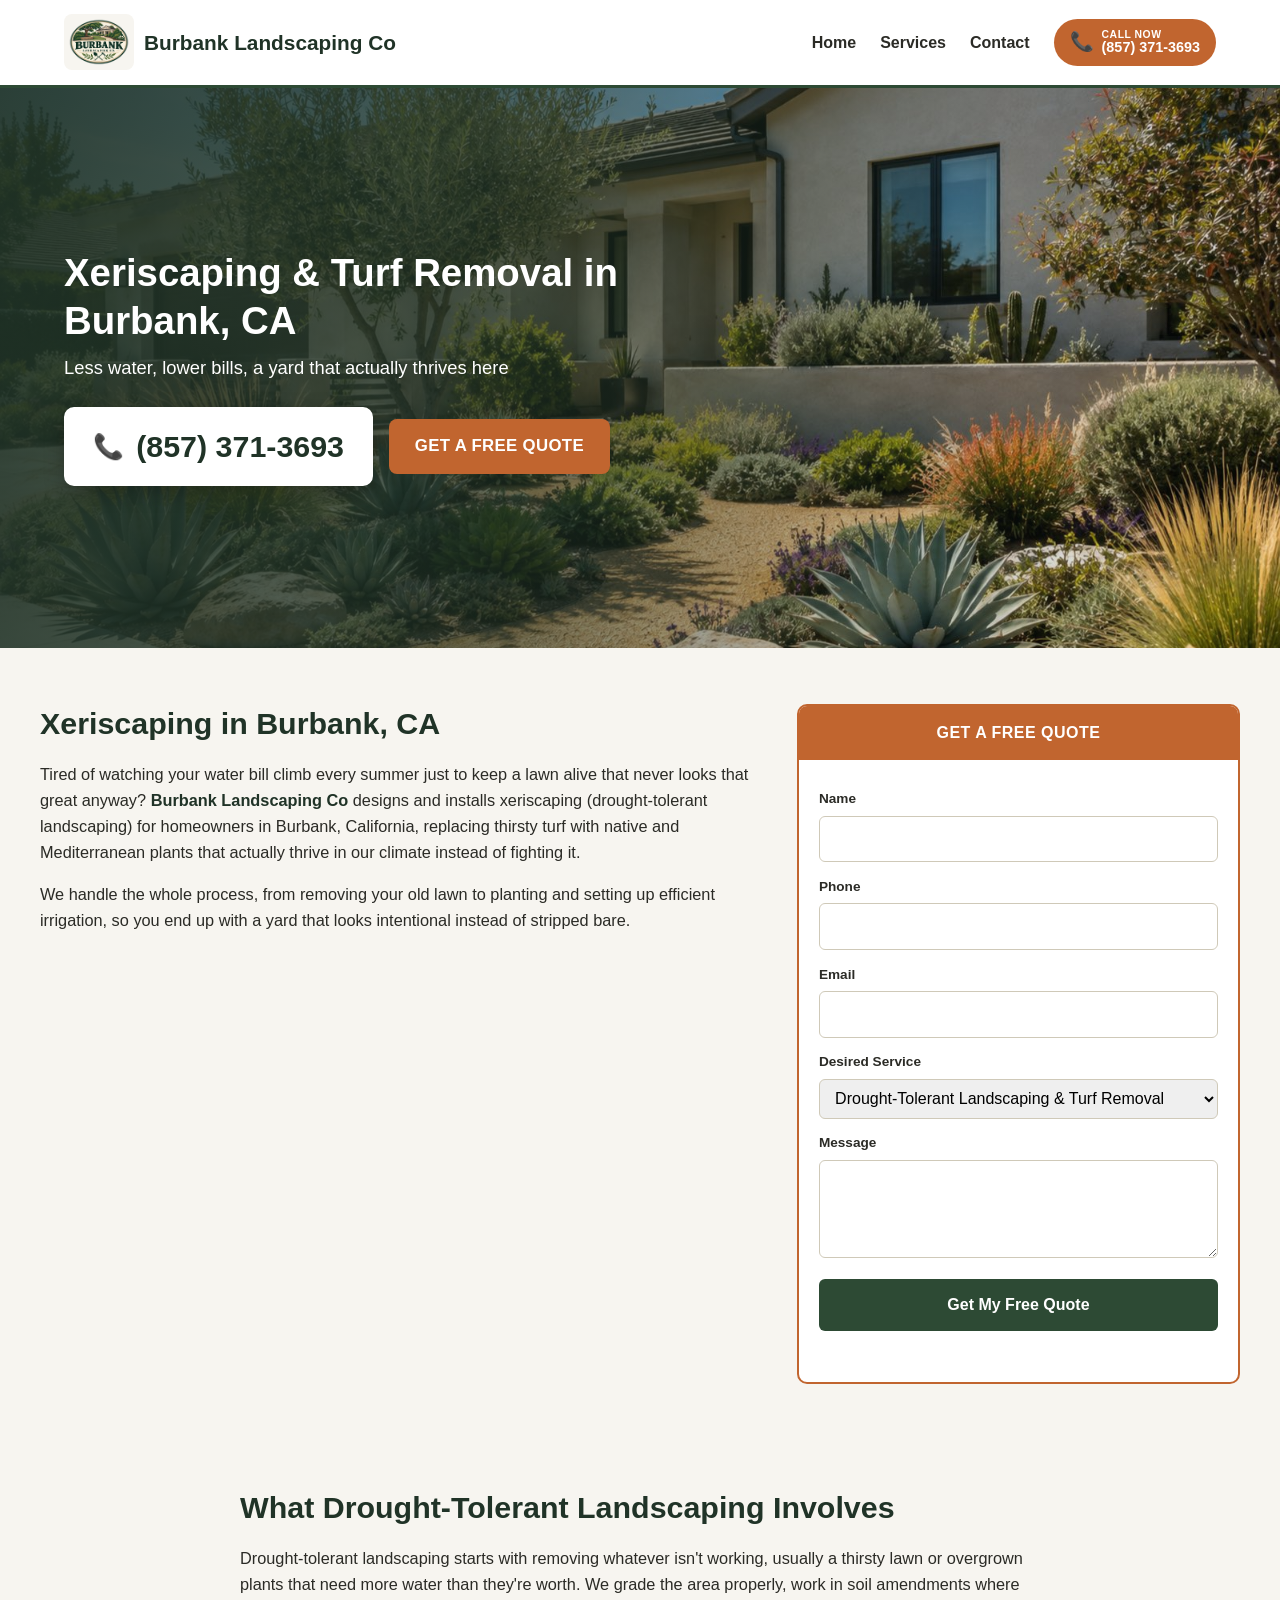
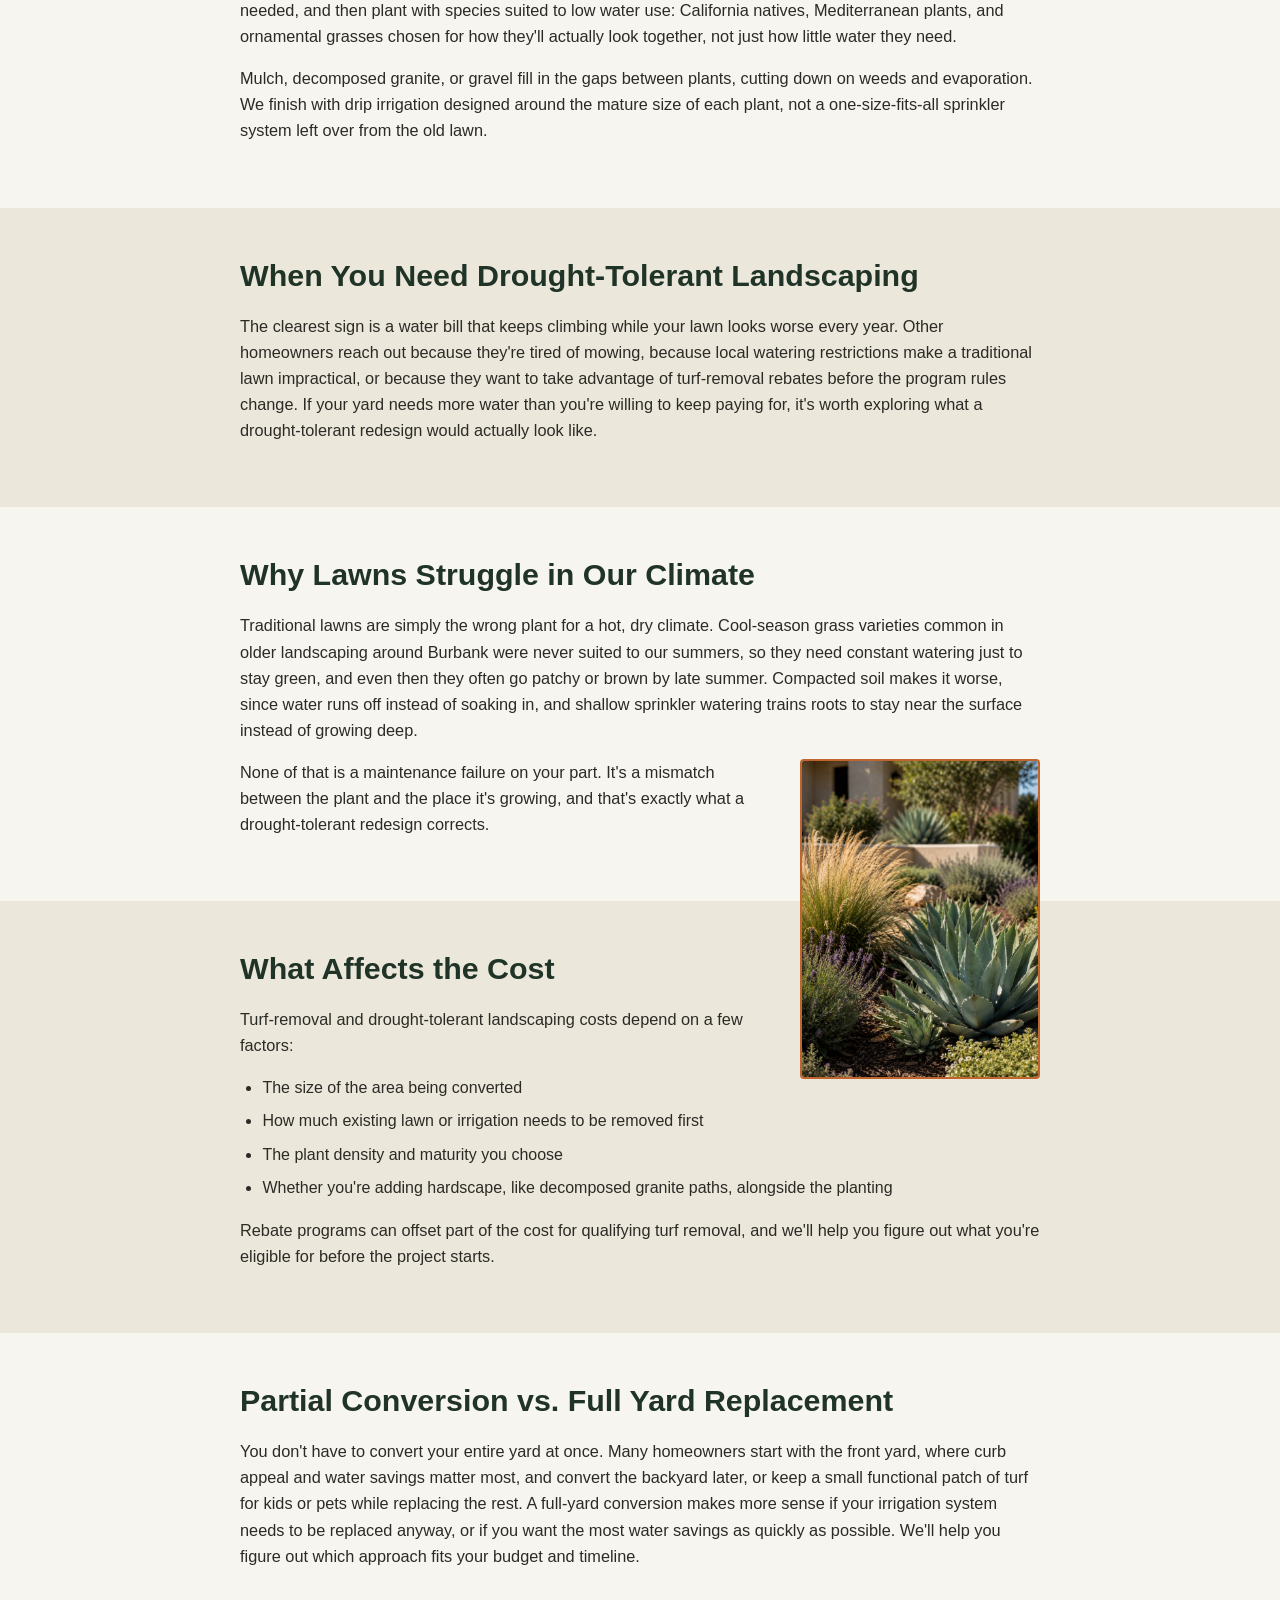
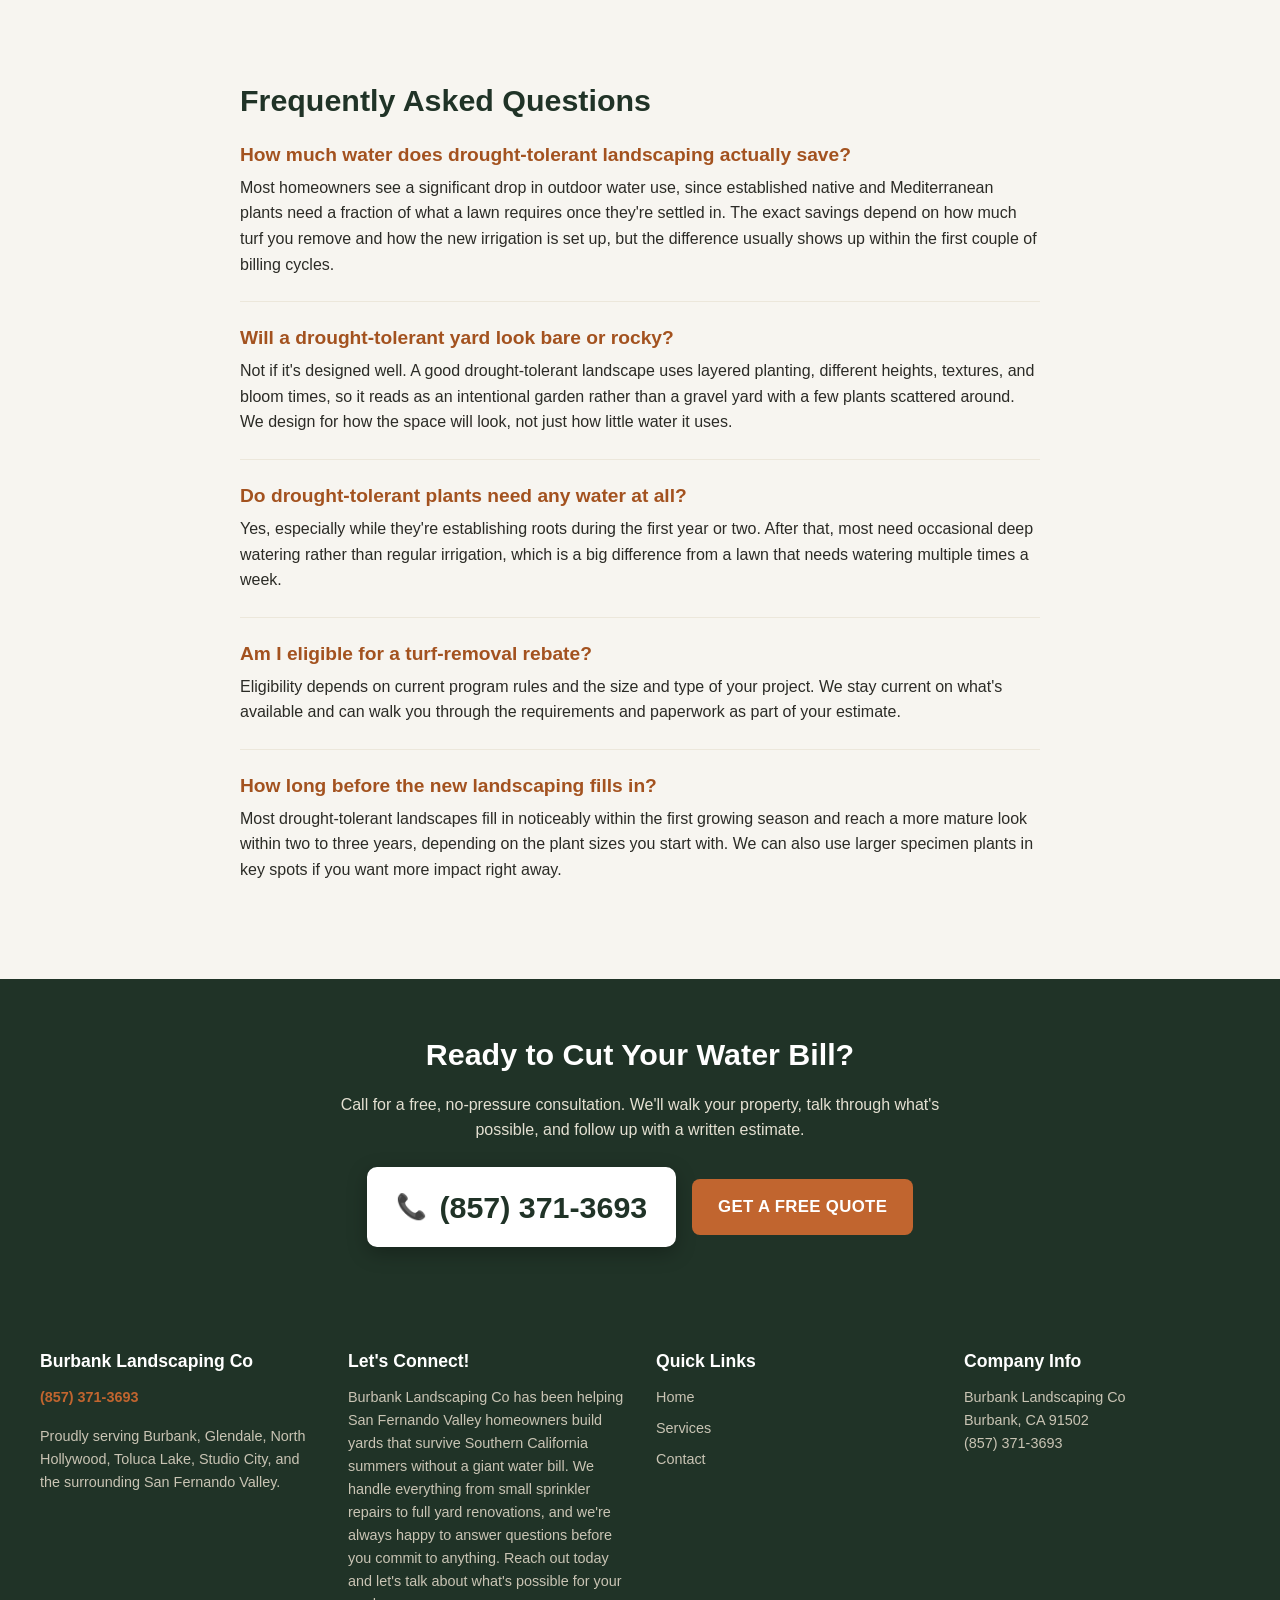
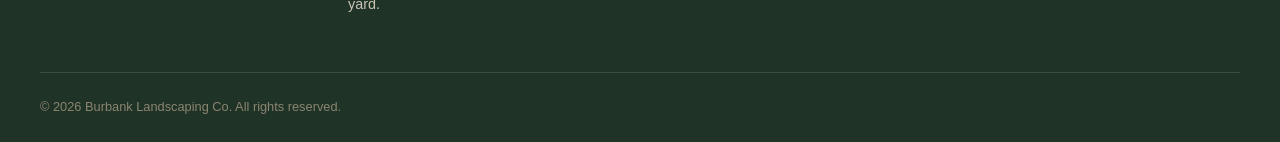
<file: services/drought-tolerant-landscaping.html>
<!DOCTYPE html>
<html lang="en">
<head>
  <meta charset="UTF-8">
  <meta name="viewport" content="width=device-width, initial-scale=1.0">
  <title>Xeriscaping Burbank CA | Turf Removal</title>
  <meta name="description" content="Xeriscaping and turf removal in Burbank, CA. Native plants, less water, lower bills. Call for a free quote.">
  <link rel="canonical" href="https://burbanklandscaping.net/services/drought-tolerant-landscaping">

  <meta property="og:type" content="website">
  <meta property="og:site_name" content="Burbank Landscaping Co">
  <meta property="og:title" content="Xeriscaping Burbank CA | Turf Removal">
  <meta property="og:description" content="Xeriscaping and turf removal in Burbank, CA. Native plants, less water, lower bills. Call for a free quote.">
  <meta property="og:url" content="https://burbanklandscaping.net/services/drought-tolerant-landscaping">
  <meta property="og:image" content="https://burbanklandscaping.net/images/drought-tolerant-landscaping-burbank-ca-og.jpg">

  <meta name="twitter:card" content="summary_large_image">
  <meta name="twitter:title" content="Xeriscaping Burbank CA | Turf Removal">
  <meta name="twitter:description" content="Xeriscaping and turf removal in Burbank, CA. Native plants, less water, lower bills. Call for a free quote.">
  <meta name="twitter:image" content="https://burbanklandscaping.net/images/drought-tolerant-landscaping-burbank-ca-og.jpg">

  <link rel="icon" type="image/svg+xml" href="/images/favicon.svg">
  <link rel="stylesheet" href="/css/style.css">
<script type="application/ld+json">
{
  "@context": "https://schema.org",
  "@type": "HomeAndConstructionBusiness",
  "name": "Burbank Landscaping Co",
  "url": "https://burbanklandscaping.net/",
  "telephone": "+18573713693",
  "address": {
    "@type": "PostalAddress",
    "addressLocality": "Burbank",
    "addressRegion": "CA",
    "addressCountry": "US",
    "postalCode": "91502"
  },
  "areaServed": [
    {
      "@type": "City",
      "name": "Burbank, CA"
    },
    {
      "@type": "City",
      "name": "Glendale, CA"
    },
    {
      "@type": "City",
      "name": "North Hollywood, CA"
    },
    {
      "@type": "City",
      "name": "Toluca Lake, CA"
    },
    {
      "@type": "City",
      "name": "Studio City, CA"
    }
  ]
}
</script>
</head>
<body>

  <header class="site-header">
    <div class="header-inner">
      <a href="/" class="logo"><img src="/images/burbank-landscaping-co-logo.png" alt="Burbank Landscaping Co logo" width="70" height="56"><span class="logo-text">Burbank Landscaping Co</span></a>
      <nav class="main-nav" id="main-nav">
        <a href="/">Home</a>
        <a href="/#services">Services</a>
        <a href="#contact">Contact</a>
      </nav>
      <a href="tel:+18573713693" class="call-badge">
        <span class="call-badge-icon" aria-hidden="true">📞</span>
        <span class="call-badge-text">
          <span class="call-badge-label">CALL NOW</span>
          <span class="call-badge-number">(857) 371-3693</span>
        </span>
      </a>
      <button class="mobile-menu-toggle" id="mobile-menu-toggle" aria-label="Open menu" aria-expanded="false">
        <span></span><span></span><span></span>
      </button>
    </div>
  </header>

  <main>

    <section class="hero">
      <img class="hero-photo" src="/images/drought-tolerant-landscaping-burbank-ca-hero.jpg" alt="drought-tolerant landscaping with native plants in a Burbank California yard" fetchpriority="high">
      <div class="hero-overlay"></div>
      <div class="hero-content">
        <h1>Xeriscaping &amp; Turf Removal in Burbank, CA</h1>
        <p class="hero-subhead">Less water, lower bills, a yard that actually thrives here</p>
        <div class="hero-actions">
          <a href="tel:+18573713693" class="hero-phone-btn">
            <span aria-hidden="true">📞</span> (857) 371-3693
          </a>
          <a href="#contact" class="cta-button">GET A FREE QUOTE</a>
        </div>
      </div>
    </section>

    <section class="intro-form-section" id="contact">
      <div class="intro-form-inner">
        <div class="intro-column">
          <h2>Xeriscaping in Burbank, CA</h2>
          <p>Tired of watching your water bill climb every summer just to keep a lawn alive that never looks that great anyway? <strong>Burbank Landscaping Co</strong> designs and installs xeriscaping (drought-tolerant landscaping) for homeowners in Burbank, California, replacing thirsty turf with native and Mediterranean plants that actually thrive in our climate instead of fighting it.</p>
          <p>We handle the whole process, from removing your old lawn to planting and setting up efficient irrigation, so you end up with a yard that looks intentional instead of stripped bare.</p>
        </div>

        <div class="form-column">
          <div class="quote-form-card">
            <div class="quote-form-banner">GET A FREE QUOTE</div>
            <form id="quote-form" action="https://unemployable-leadgen-form-handler.davideforestali.workers.dev/submit" method="POST">
              <label for="name">Name</label>
              <input type="text" id="name" name="name" required>

              <label for="phone">Phone</label>
              <input type="tel" id="phone" name="phone" required>

              <label for="email">Email</label>
              <input type="email" id="email" name="email" required>

              <label for="service">Desired Service</label>
              <select id="service" name="service">
                <option value="Landscape Design & Installation">Landscape Design &amp; Installation</option>
                <option value="Drought-Tolerant Landscaping & Turf Removal" selected>Drought-Tolerant Landscaping &amp; Turf Removal</option>
                <option value="Artificial Turf Installation">Artificial Turf Installation</option>
                <option value="Sprinkler & Irrigation Repair">Sprinkler &amp; Irrigation Repair</option>
                <option value="Sod Installation">Sod Installation</option>
                <option value="Lawn Care & Maintenance">Lawn Care &amp; Maintenance</option>
                <option value="Not Sure / Other">Not Sure / Other</option>
              </select>

              <label for="message">Message</label>
              <textarea id="message" name="message" rows="3"></textarea>

              <div style="position:absolute;left:-9999px;top:-9999px" aria-hidden="true">
                <label for="_gotcha">Leave this field empty</label>
                <input type="text" id="_gotcha" name="_gotcha" tabindex="-1" autocomplete="off">
              </div>
              <button type="submit" class="form-submit-btn">Get My Free Quote</button>
              <p class="form-status" id="form-status" aria-live="polite"></p>
            </form>
          </div>
        </div>
      </div>
    </section>

    <section class="service-content">
      <div class="service-content-inner">
        <h2>What Drought-Tolerant Landscaping Involves</h2>
        <p>Drought-tolerant landscaping starts with removing whatever isn't working, usually a thirsty lawn or overgrown plants that need more water than they're worth. We grade the area properly, work in soil amendments where needed, and then plant with species suited to low water use: California natives, Mediterranean plants, and ornamental grasses chosen for how they'll actually look together, not just how little water they need.</p>
        <p>Mulch, decomposed granite, or gravel fill in the gaps between plants, cutting down on weeds and evaporation. We finish with drip irrigation designed around the mature size of each plant, not a one-size-fits-all sprinkler system left over from the old lawn.</p>
      </div>
    </section>

    <section class="service-content bg-sand">
      <div class="service-content-inner">
        <h2>When You Need Drought-Tolerant Landscaping</h2>
        <p>The clearest sign is a water bill that keeps climbing while your lawn looks worse every year. Other homeowners reach out because they're tired of mowing, because local watering restrictions make a traditional lawn impractical, or because they want to take advantage of turf-removal rebates before the program rules change. If your yard needs more water than you're willing to keep paying for, it's worth exploring what a drought-tolerant redesign would actually look like.</p>
      </div>
    </section>

    <section class="service-content">
      <div class="service-content-inner">
        <h2>Why Lawns Struggle in Our Climate</h2>
        <p>Traditional lawns are simply the wrong plant for a hot, dry climate. Cool-season grass varieties common in older landscaping around Burbank were never suited to our summers, so they need constant watering just to stay green, and even then they often go patchy or brown by late summer. Compacted soil makes it worse, since water runs off instead of soaking in, and shallow sprinkler watering trains roots to stay near the surface instead of growing deep.</p>

        <img class="inline-photo-float" src="/images/drought-tolerant-landscaping-plants-burbank-ca.jpg" alt="close-up of native drought-tolerant plants in a Burbank landscaping project" loading="lazy" width="700" height="933">

        <p>None of that is a maintenance failure on your part. It's a mismatch between the plant and the place it's growing, and that's exactly what a drought-tolerant redesign corrects.</p>
      </div>
    </section>

    <section class="service-content bg-sand">
      <div class="service-content-inner">
        <h2>What Affects the Cost</h2>
        <p>Turf-removal and drought-tolerant landscaping costs depend on a few factors:</p>
        <ul>
          <li>The size of the area being converted</li>
          <li>How much existing lawn or irrigation needs to be removed first</li>
          <li>The plant density and maturity you choose</li>
          <li>Whether you're adding hardscape, like decomposed granite paths, alongside the planting</li>
        </ul>
        <p>Rebate programs can offset part of the cost for qualifying turf removal, and we'll help you figure out what you're eligible for before the project starts.</p>
      </div>
    </section>

    <section class="service-content">
      <div class="service-content-inner">
        <h2>Partial Conversion vs. Full Yard Replacement</h2>
        <p>You don't have to convert your entire yard at once. Many homeowners start with the front yard, where curb appeal and water savings matter most, and convert the backyard later, or keep a small functional patch of turf for kids or pets while replacing the rest. A full-yard conversion makes more sense if your irrigation system needs to be replaced anyway, or if you want the most water savings as quickly as possible. We'll help you figure out which approach fits your budget and timeline.</p>
      </div>
    </section>

    <section class="faq-section">
      <div class="faq-inner">
        <h2>Frequently Asked Questions</h2>

        <div class="faq-item">
          <h3>How much water does drought-tolerant landscaping actually save?</h3>
          <p>Most homeowners see a significant drop in outdoor water use, since established native and Mediterranean plants need a fraction of what a lawn requires once they're settled in. The exact savings depend on how much turf you remove and how the new irrigation is set up, but the difference usually shows up within the first couple of billing cycles.</p>
        </div>

        <div class="faq-item">
          <h3>Will a drought-tolerant yard look bare or rocky?</h3>
          <p>Not if it's designed well. A good drought-tolerant landscape uses layered planting, different heights, textures, and bloom times, so it reads as an intentional garden rather than a gravel yard with a few plants scattered around. We design for how the space will look, not just how little water it uses.</p>
        </div>

        <div class="faq-item">
          <h3>Do drought-tolerant plants need any water at all?</h3>
          <p>Yes, especially while they're establishing roots during the first year or two. After that, most need occasional deep watering rather than regular irrigation, which is a big difference from a lawn that needs watering multiple times a week.</p>
        </div>

        <div class="faq-item">
          <h3>Am I eligible for a turf-removal rebate?</h3>
          <p>Eligibility depends on current program rules and the size and type of your project. We stay current on what's available and can walk you through the requirements and paperwork as part of your estimate.</p>
        </div>

        <div class="faq-item">
          <h3>How long before the new landscaping fills in?</h3>
          <p>Most drought-tolerant landscapes fill in noticeably within the first growing season and reach a more mature look within two to three years, depending on the plant sizes you start with. We can also use larger specimen plants in key spots if you want more impact right away.</p>
        </div>
      </div>
    </section>

    <section class="final-cta">
      <h2>Ready to Cut Your Water Bill?</h2>
      <p>Call for a free, no-pressure consultation. We'll walk your property, talk through what's possible, and follow up with a written estimate.</p>
      <div class="hero-actions" style="justify-content: center;">
        <a href="tel:+18573713693" class="hero-phone-btn">
          <span aria-hidden="true">📞</span> (857) 371-3693
        </a>
        <a href="#contact" class="cta-button">GET A FREE QUOTE</a>
      </div>
    </section>

  </main>

  <footer class="site-footer">
    <div class="footer-inner">
      <div class="footer-col">
        <h2>Burbank Landscaping Co</h2>
        <p class="footer-phone"><a href="tel:+18573713693">(857) 371-3693</a></p>
        <p>Proudly serving Burbank, Glendale, North Hollywood, Toluca Lake, Studio City, and the surrounding San Fernando Valley.</p>
      </div>
      <div class="footer-col">
        <h2>Let's Connect!</h2>
        <p>Burbank Landscaping Co has been helping San Fernando Valley homeowners build yards that survive Southern California summers without a giant water bill. We handle everything from small sprinkler repairs to full yard renovations, and we're always happy to answer questions before you commit to anything. Reach out today and let's talk about what's possible for your yard.</p>
      </div>
      <div class="footer-col">
        <h2>Quick Links</h2>
        <nav class="footer-nav">
          <a href="/">Home</a>
          <a href="/#services">Services</a>
          <a href="#contact">Contact</a>
        </nav>
      </div>
      <div class="footer-col">
        <h2>Company Info</h2>
        <p>Burbank Landscaping Co<br>Burbank, CA 91502<br><a href="tel:+18573713693">(857) 371-3693</a></p>
      </div>
    </div>
    <p class="copyright">&copy; 2026 Burbank Landscaping Co. All rights reserved.</p>
  </footer>

  <script src="/js/main.js"></script>
</body>
</html>
</file>
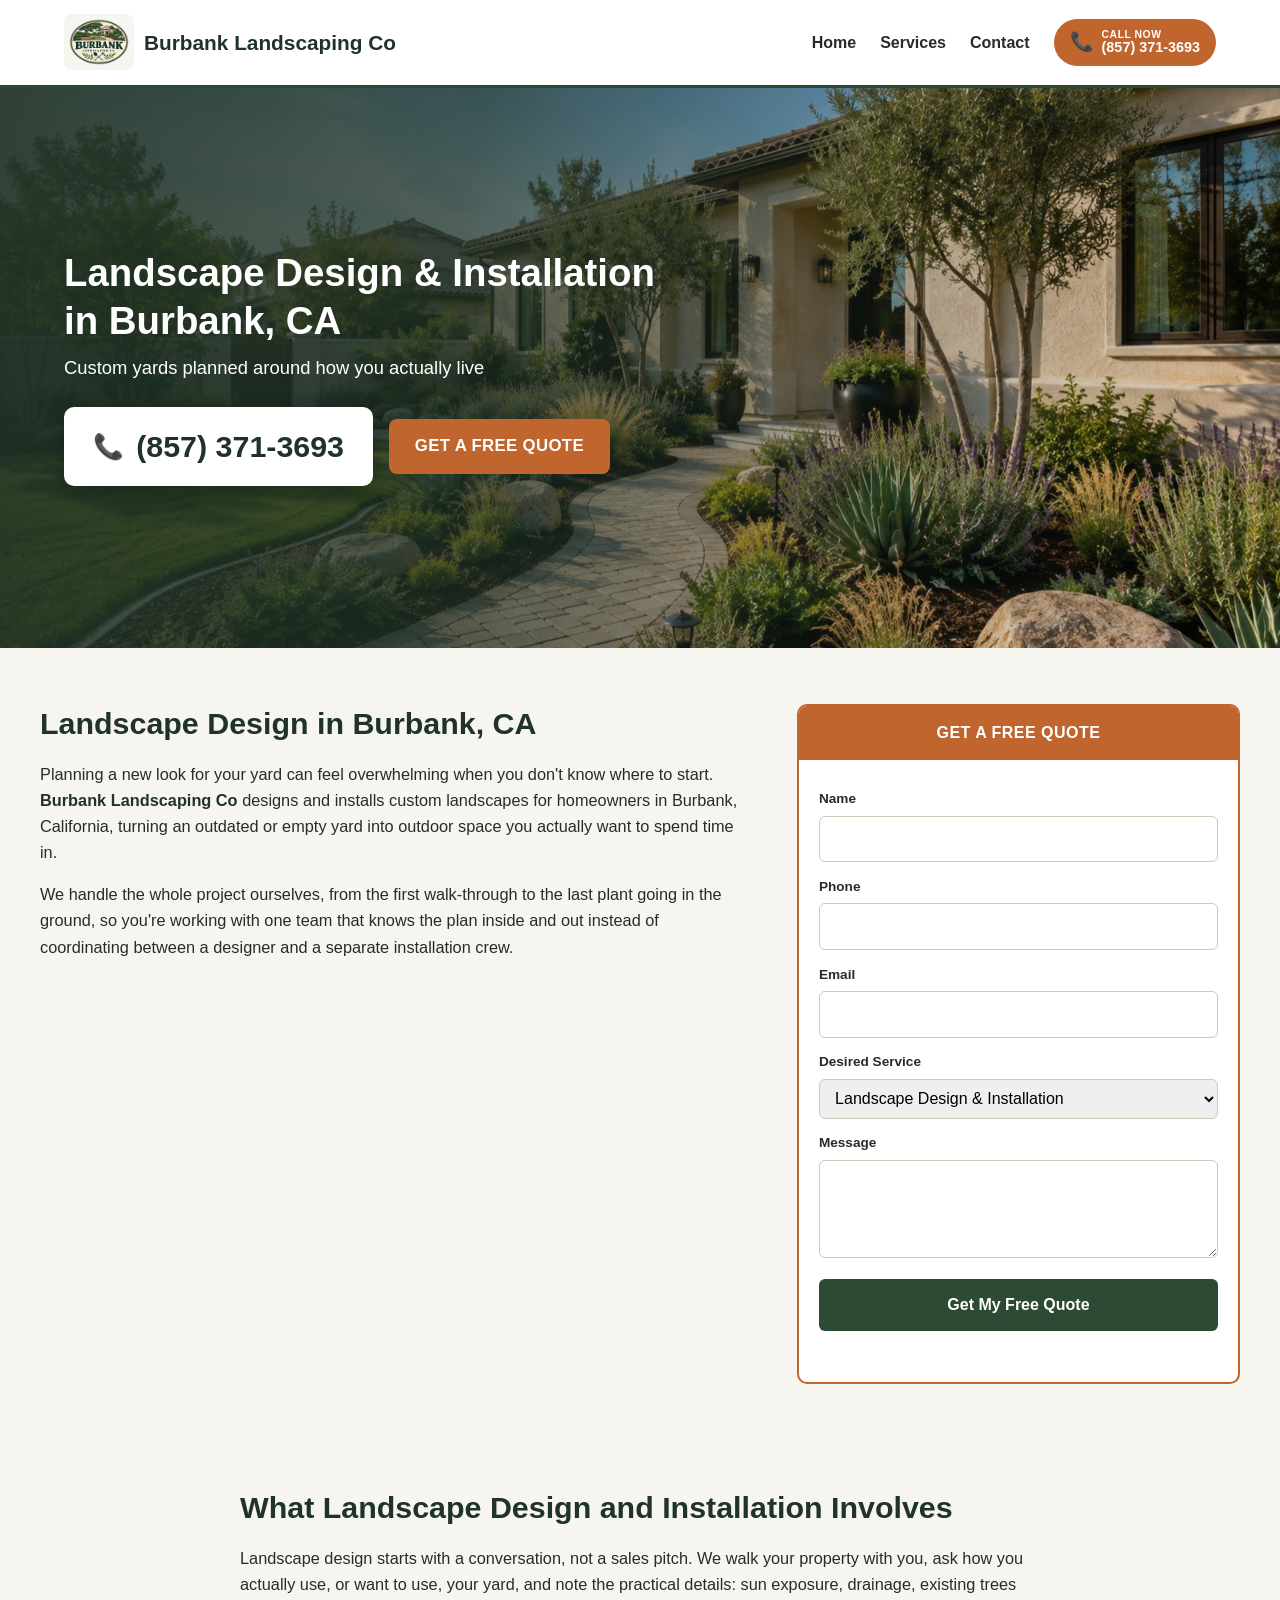
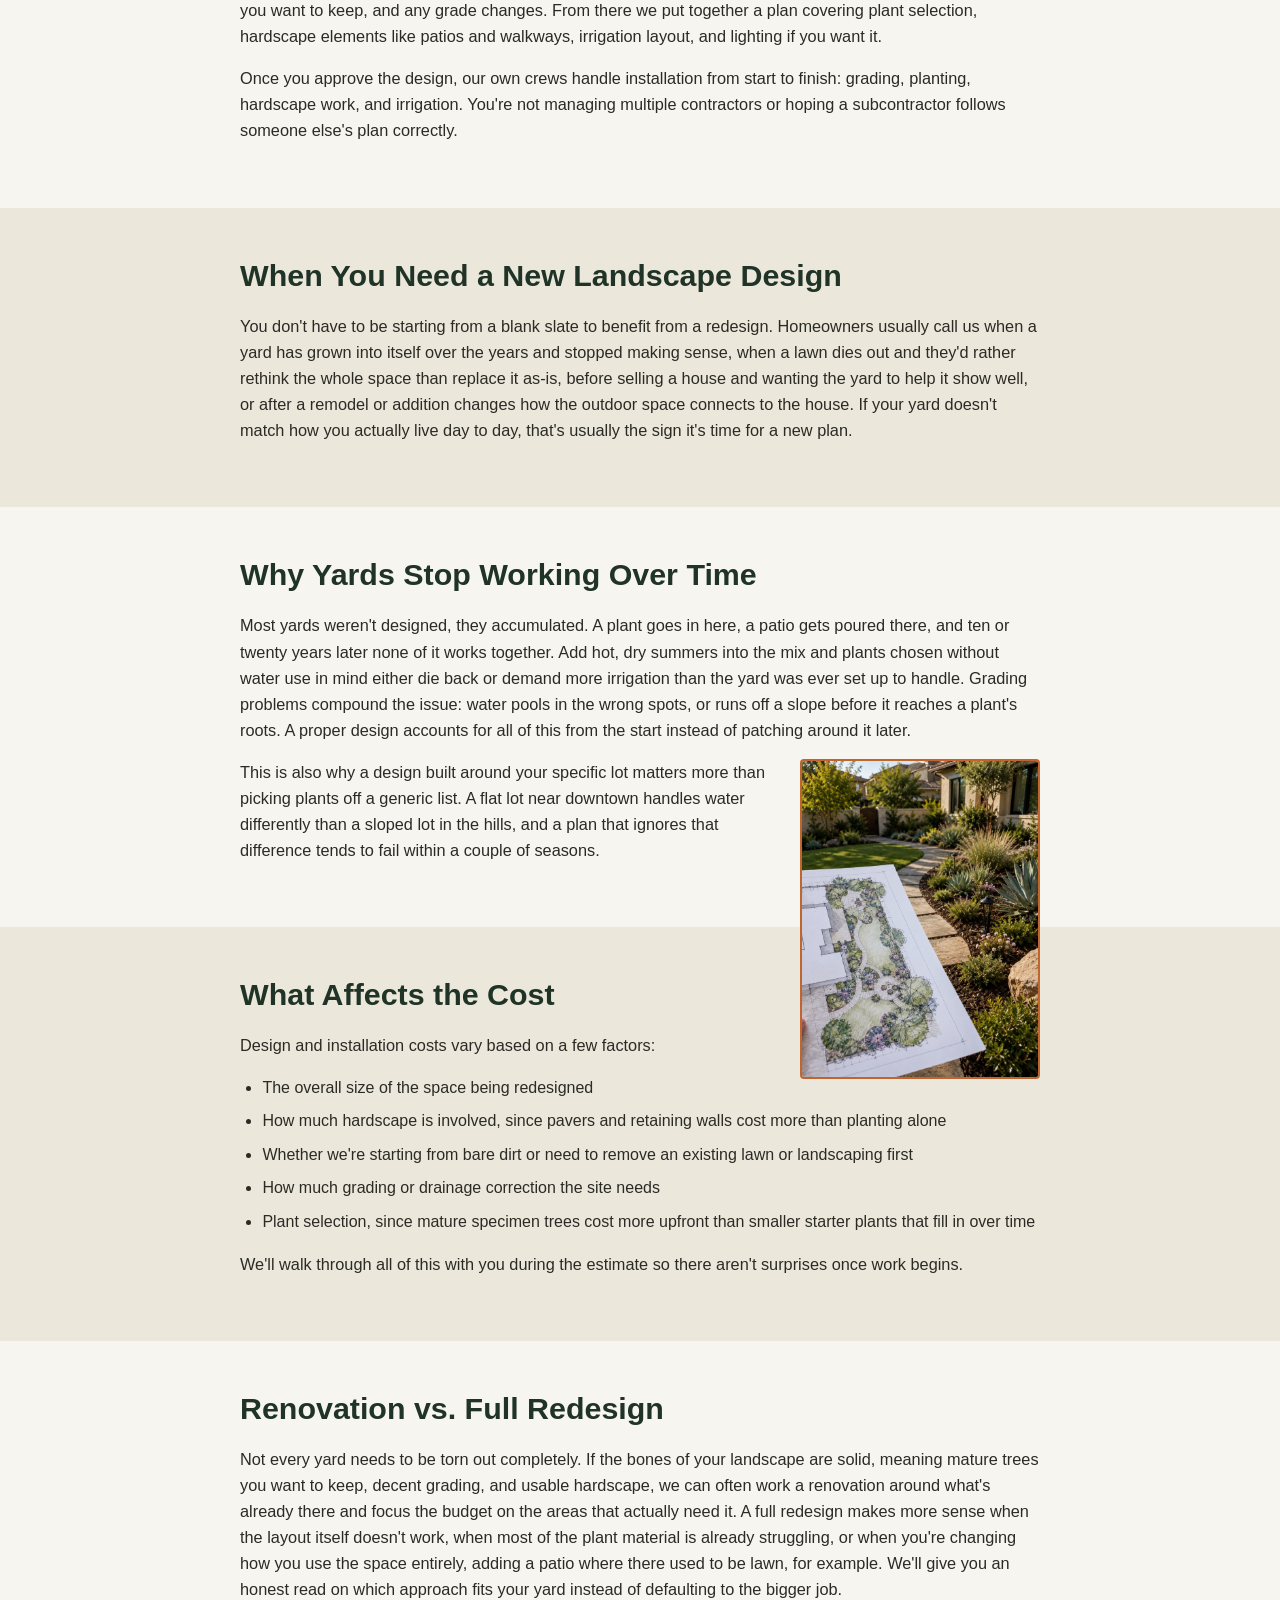
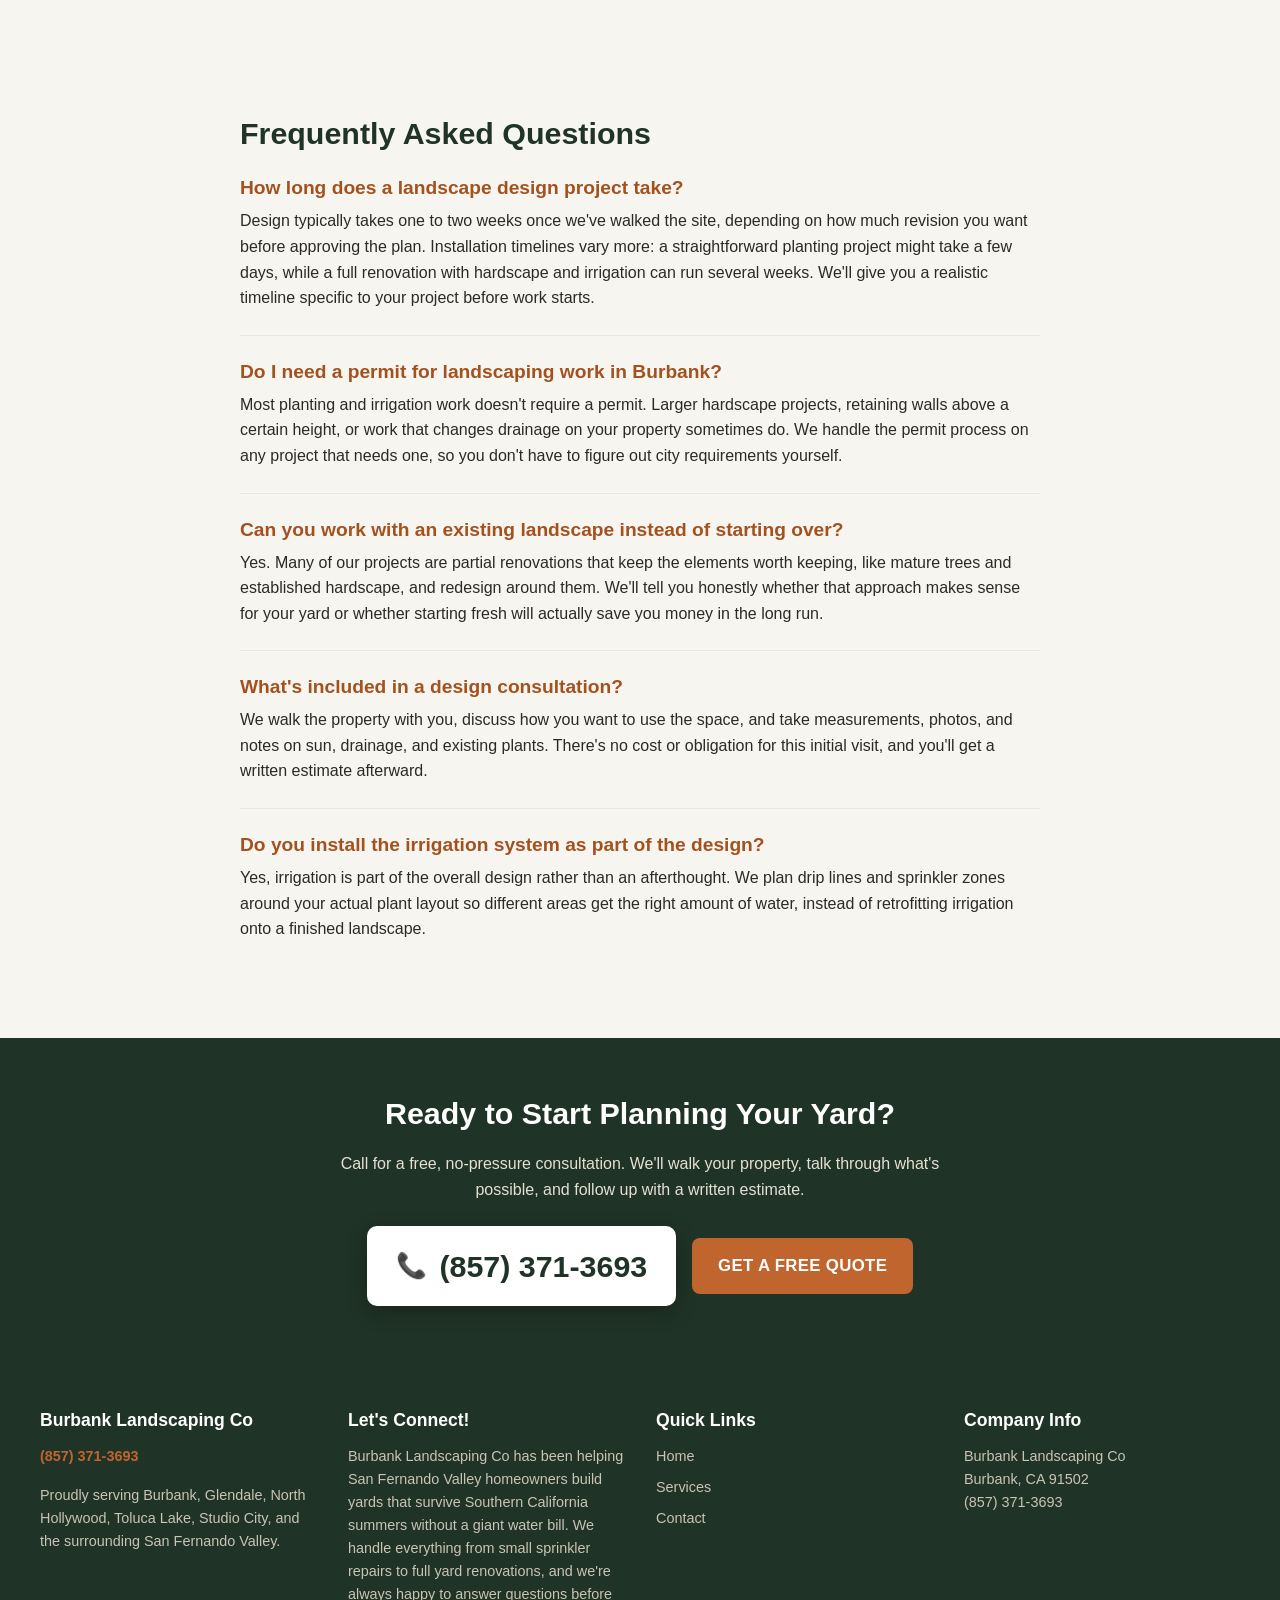
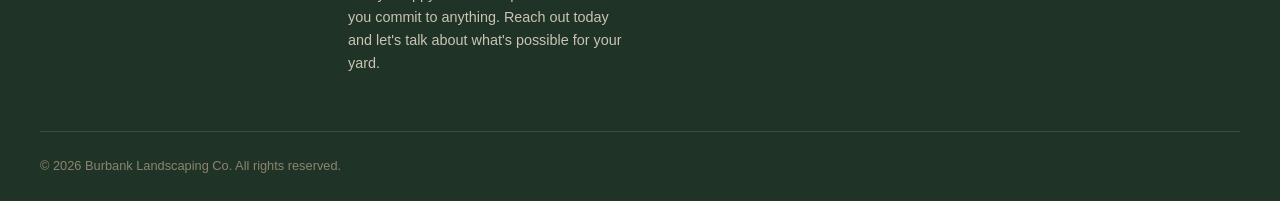
<file: services/landscape-design-installation.html>
<!DOCTYPE html>
<html lang="en">
<head>
  <meta charset="UTF-8">
  <meta name="viewport" content="width=device-width, initial-scale=1.0">
  <title>Landscape Design Burbank CA | Yard Installation</title>
  <meta name="description" content="Custom landscape design and installation in Burbank, CA. From full yard makeovers to targeted redesigns. Call for a free quote.">
  <link rel="canonical" href="https://burbanklandscaping.net/services/landscape-design-installation">

  <meta property="og:type" content="website">
  <meta property="og:site_name" content="Burbank Landscaping Co">
  <meta property="og:title" content="Landscape Design Burbank CA | Yard Installation">
  <meta property="og:description" content="Custom landscape design and installation in Burbank, CA. From full yard makeovers to targeted redesigns. Call for a free quote.">
  <meta property="og:url" content="https://burbanklandscaping.net/services/landscape-design-installation">
  <meta property="og:image" content="https://burbanklandscaping.net/images/landscape-design-burbank-ca-og.jpg">

  <meta name="twitter:card" content="summary_large_image">
  <meta name="twitter:title" content="Landscape Design Burbank CA | Yard Installation">
  <meta name="twitter:description" content="Custom landscape design and installation in Burbank, CA. From full yard makeovers to targeted redesigns. Call for a free quote.">
  <meta name="twitter:image" content="https://burbanklandscaping.net/images/landscape-design-burbank-ca-og.jpg">

  <link rel="icon" type="image/svg+xml" href="/images/favicon.svg">
  <link rel="stylesheet" href="/css/style.css">
<script type="application/ld+json">
{
  "@context": "https://schema.org",
  "@type": "HomeAndConstructionBusiness",
  "name": "Burbank Landscaping Co",
  "url": "https://burbanklandscaping.net/",
  "telephone": "+18573713693",
  "address": {
    "@type": "PostalAddress",
    "addressLocality": "Burbank",
    "addressRegion": "CA",
    "addressCountry": "US",
    "postalCode": "91502"
  },
  "areaServed": [
    {
      "@type": "City",
      "name": "Burbank, CA"
    },
    {
      "@type": "City",
      "name": "Glendale, CA"
    },
    {
      "@type": "City",
      "name": "North Hollywood, CA"
    },
    {
      "@type": "City",
      "name": "Toluca Lake, CA"
    },
    {
      "@type": "City",
      "name": "Studio City, CA"
    }
  ]
}
</script>
</head>
<body>

  <header class="site-header">
    <div class="header-inner">
      <a href="/" class="logo"><img src="/images/burbank-landscaping-co-logo.png" alt="Burbank Landscaping Co logo" width="70" height="56"><span class="logo-text">Burbank Landscaping Co</span></a>
      <nav class="main-nav" id="main-nav">
        <a href="/">Home</a>
        <a href="/#services">Services</a>
        <a href="#contact">Contact</a>
      </nav>
      <a href="tel:+18573713693" class="call-badge">
        <span class="call-badge-icon" aria-hidden="true">📞</span>
        <span class="call-badge-text">
          <span class="call-badge-label">CALL NOW</span>
          <span class="call-badge-number">(857) 371-3693</span>
        </span>
      </a>
      <button class="mobile-menu-toggle" id="mobile-menu-toggle" aria-label="Open menu" aria-expanded="false">
        <span></span><span></span><span></span>
      </button>
    </div>
  </header>

  <main>

    <section class="hero">
      <img class="hero-photo" src="/images/landscape-design-burbank-ca-hero.jpg" alt="landscape design and installation project in a Burbank California front yard" fetchpriority="high">
      <div class="hero-overlay"></div>
      <div class="hero-content">
        <h1>Landscape Design &amp; Installation in Burbank, CA</h1>
        <p class="hero-subhead">Custom yards planned around how you actually live</p>
        <div class="hero-actions">
          <a href="tel:+18573713693" class="hero-phone-btn">
            <span aria-hidden="true">📞</span> (857) 371-3693
          </a>
          <a href="#contact" class="cta-button">GET A FREE QUOTE</a>
        </div>
      </div>
    </section>

    <section class="intro-form-section" id="contact">
      <div class="intro-form-inner">
        <div class="intro-column">
          <h2>Landscape Design in Burbank, CA</h2>
          <p>Planning a new look for your yard can feel overwhelming when you don't know where to start. <strong>Burbank Landscaping Co</strong> designs and installs custom landscapes for homeowners in Burbank, California, turning an outdated or empty yard into outdoor space you actually want to spend time in.</p>
          <p>We handle the whole project ourselves, from the first walk-through to the last plant going in the ground, so you're working with one team that knows the plan inside and out instead of coordinating between a designer and a separate installation crew.</p>
        </div>

        <div class="form-column">
          <div class="quote-form-card">
            <div class="quote-form-banner">GET A FREE QUOTE</div>
            <form id="quote-form" action="https://unemployable-leadgen-form-handler.davideforestali.workers.dev/submit" method="POST">
              <label for="name">Name</label>
              <input type="text" id="name" name="name" required>

              <label for="phone">Phone</label>
              <input type="tel" id="phone" name="phone" required>

              <label for="email">Email</label>
              <input type="email" id="email" name="email" required>

              <label for="service">Desired Service</label>
              <select id="service" name="service">
                <option value="Landscape Design & Installation" selected>Landscape Design &amp; Installation</option>
                <option value="Drought-Tolerant Landscaping & Turf Removal">Drought-Tolerant Landscaping &amp; Turf Removal</option>
                <option value="Artificial Turf Installation">Artificial Turf Installation</option>
                <option value="Sprinkler & Irrigation Repair">Sprinkler &amp; Irrigation Repair</option>
                <option value="Sod Installation">Sod Installation</option>
                <option value="Lawn Care & Maintenance">Lawn Care &amp; Maintenance</option>
                <option value="Not Sure / Other">Not Sure / Other</option>
              </select>

              <label for="message">Message</label>
              <textarea id="message" name="message" rows="3"></textarea>

              <div style="position:absolute;left:-9999px;top:-9999px" aria-hidden="true">
                <label for="_gotcha">Leave this field empty</label>
                <input type="text" id="_gotcha" name="_gotcha" tabindex="-1" autocomplete="off">
              </div>
              <button type="submit" class="form-submit-btn">Get My Free Quote</button>
              <p class="form-status" id="form-status" aria-live="polite"></p>
            </form>
          </div>
        </div>
      </div>
    </section>

    <section class="service-content">
      <div class="service-content-inner">
        <h2>What Landscape Design and Installation Involves</h2>
        <p>Landscape design starts with a conversation, not a sales pitch. We walk your property with you, ask how you actually use, or want to use, your yard, and note the practical details: sun exposure, drainage, existing trees you want to keep, and any grade changes. From there we put together a plan covering plant selection, hardscape elements like patios and walkways, irrigation layout, and lighting if you want it.</p>
        <p>Once you approve the design, our own crews handle installation from start to finish: grading, planting, hardscape work, and irrigation. You're not managing multiple contractors or hoping a subcontractor follows someone else's plan correctly.</p>
      </div>
    </section>

    <section class="service-content bg-sand">
      <div class="service-content-inner">
        <h2>When You Need a New Landscape Design</h2>
        <p>You don't have to be starting from a blank slate to benefit from a redesign. Homeowners usually call us when a yard has grown into itself over the years and stopped making sense, when a lawn dies out and they'd rather rethink the whole space than replace it as-is, before selling a house and wanting the yard to help it show well, or after a remodel or addition changes how the outdoor space connects to the house. If your yard doesn't match how you actually live day to day, that's usually the sign it's time for a new plan.</p>
      </div>
    </section>

    <section class="service-content">
      <div class="service-content-inner">
        <h2>Why Yards Stop Working Over Time</h2>
        <p>Most yards weren't designed, they accumulated. A plant goes in here, a patio gets poured there, and ten or twenty years later none of it works together. Add hot, dry summers into the mix and plants chosen without water use in mind either die back or demand more irrigation than the yard was ever set up to handle. Grading problems compound the issue: water pools in the wrong spots, or runs off a slope before it reaches a plant's roots. A proper design accounts for all of this from the start instead of patching around it later.</p>

        <img class="inline-photo-float" src="/images/landscape-design-plan-burbank-ca.jpg" alt="landscape design plan for a Burbank California yard" loading="lazy" width="700" height="933">

        <p>This is also why a design built around your specific lot matters more than picking plants off a generic list. A flat lot near downtown handles water differently than a sloped lot in the hills, and a plan that ignores that difference tends to fail within a couple of seasons.</p>
      </div>
    </section>

    <section class="service-content bg-sand">
      <div class="service-content-inner">
        <h2>What Affects the Cost</h2>
        <p>Design and installation costs vary based on a few factors:</p>
        <ul>
          <li>The overall size of the space being redesigned</li>
          <li>How much hardscape is involved, since pavers and retaining walls cost more than planting alone</li>
          <li>Whether we're starting from bare dirt or need to remove an existing lawn or landscaping first</li>
          <li>How much grading or drainage correction the site needs</li>
          <li>Plant selection, since mature specimen trees cost more upfront than smaller starter plants that fill in over time</li>
        </ul>
        <p>We'll walk through all of this with you during the estimate so there aren't surprises once work begins.</p>
      </div>
    </section>

    <section class="service-content">
      <div class="service-content-inner">
        <h2>Renovation vs. Full Redesign</h2>
        <p>Not every yard needs to be torn out completely. If the bones of your landscape are solid, meaning mature trees you want to keep, decent grading, and usable hardscape, we can often work a renovation around what's already there and focus the budget on the areas that actually need it. A full redesign makes more sense when the layout itself doesn't work, when most of the plant material is already struggling, or when you're changing how you use the space entirely, adding a patio where there used to be lawn, for example. We'll give you an honest read on which approach fits your yard instead of defaulting to the bigger job.</p>
      </div>
    </section>

    <section class="faq-section">
      <div class="faq-inner">
        <h2>Frequently Asked Questions</h2>

        <div class="faq-item">
          <h3>How long does a landscape design project take?</h3>
          <p>Design typically takes one to two weeks once we've walked the site, depending on how much revision you want before approving the plan. Installation timelines vary more: a straightforward planting project might take a few days, while a full renovation with hardscape and irrigation can run several weeks. We'll give you a realistic timeline specific to your project before work starts.</p>
        </div>

        <div class="faq-item">
          <h3>Do I need a permit for landscaping work in Burbank?</h3>
          <p>Most planting and irrigation work doesn't require a permit. Larger hardscape projects, retaining walls above a certain height, or work that changes drainage on your property sometimes do. We handle the permit process on any project that needs one, so you don't have to figure out city requirements yourself.</p>
        </div>

        <div class="faq-item">
          <h3>Can you work with an existing landscape instead of starting over?</h3>
          <p>Yes. Many of our projects are partial renovations that keep the elements worth keeping, like mature trees and established hardscape, and redesign around them. We'll tell you honestly whether that approach makes sense for your yard or whether starting fresh will actually save you money in the long run.</p>
        </div>

        <div class="faq-item">
          <h3>What's included in a design consultation?</h3>
          <p>We walk the property with you, discuss how you want to use the space, and take measurements, photos, and notes on sun, drainage, and existing plants. There's no cost or obligation for this initial visit, and you'll get a written estimate afterward.</p>
        </div>

        <div class="faq-item">
          <h3>Do you install the irrigation system as part of the design?</h3>
          <p>Yes, irrigation is part of the overall design rather than an afterthought. We plan drip lines and sprinkler zones around your actual plant layout so different areas get the right amount of water, instead of retrofitting irrigation onto a finished landscape.</p>
        </div>
      </div>
    </section>

    <section class="final-cta">
      <h2>Ready to Start Planning Your Yard?</h2>
      <p>Call for a free, no-pressure consultation. We'll walk your property, talk through what's possible, and follow up with a written estimate.</p>
      <div class="hero-actions" style="justify-content: center;">
        <a href="tel:+18573713693" class="hero-phone-btn">
          <span aria-hidden="true">📞</span> (857) 371-3693
        </a>
        <a href="#contact" class="cta-button">GET A FREE QUOTE</a>
      </div>
    </section>

  </main>

  <footer class="site-footer">
    <div class="footer-inner">
      <div class="footer-col">
        <h2>Burbank Landscaping Co</h2>
        <p class="footer-phone"><a href="tel:+18573713693">(857) 371-3693</a></p>
        <p>Proudly serving Burbank, Glendale, North Hollywood, Toluca Lake, Studio City, and the surrounding San Fernando Valley.</p>
      </div>
      <div class="footer-col">
        <h2>Let's Connect!</h2>
        <p>Burbank Landscaping Co has been helping San Fernando Valley homeowners build yards that survive Southern California summers without a giant water bill. We handle everything from small sprinkler repairs to full yard renovations, and we're always happy to answer questions before you commit to anything. Reach out today and let's talk about what's possible for your yard.</p>
      </div>
      <div class="footer-col">
        <h2>Quick Links</h2>
        <nav class="footer-nav">
          <a href="/">Home</a>
          <a href="/#services">Services</a>
          <a href="#contact">Contact</a>
        </nav>
      </div>
      <div class="footer-col">
        <h2>Company Info</h2>
        <p>Burbank Landscaping Co<br>Burbank, CA 91502<br><a href="tel:+18573713693">(857) 371-3693</a></p>
      </div>
    </div>
    <p class="copyright">&copy; 2026 Burbank Landscaping Co. All rights reserved.</p>
  </footer>

  <script src="/js/main.js"></script>
</body>
</html>
</file>
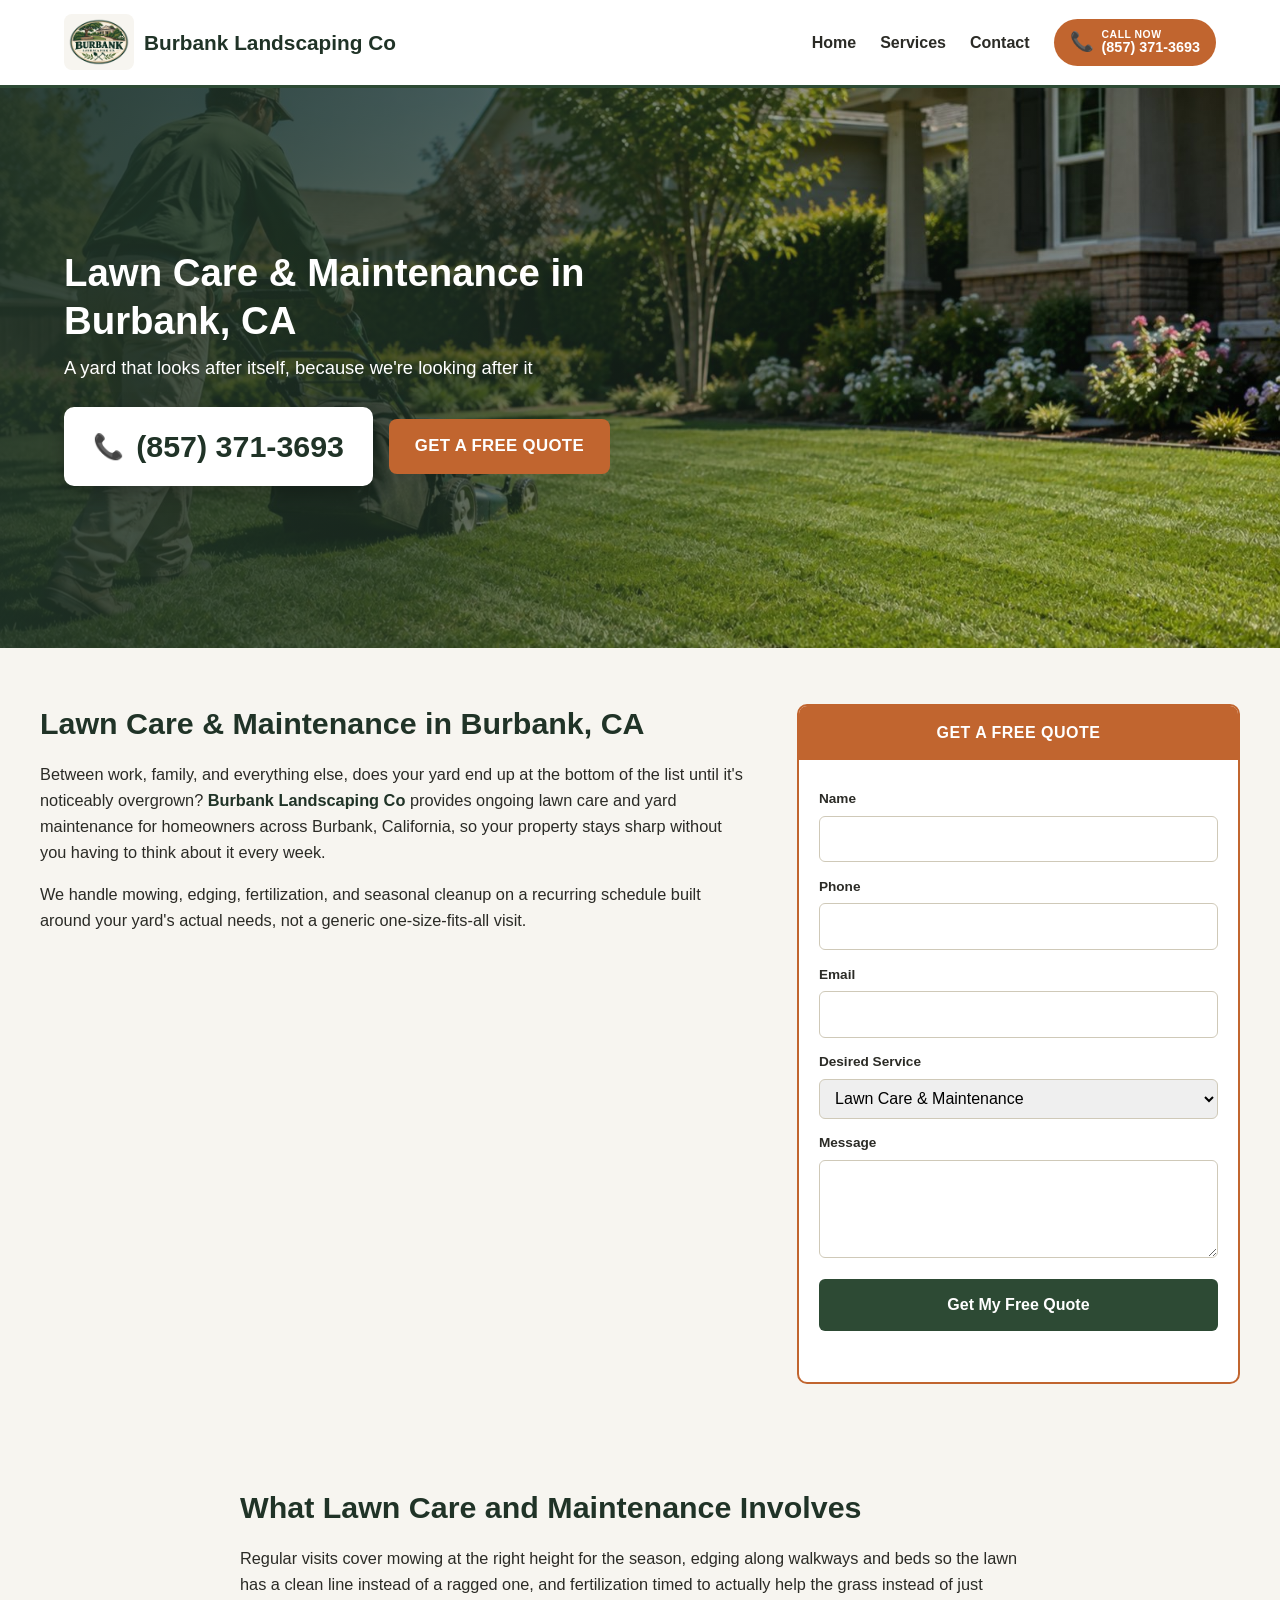
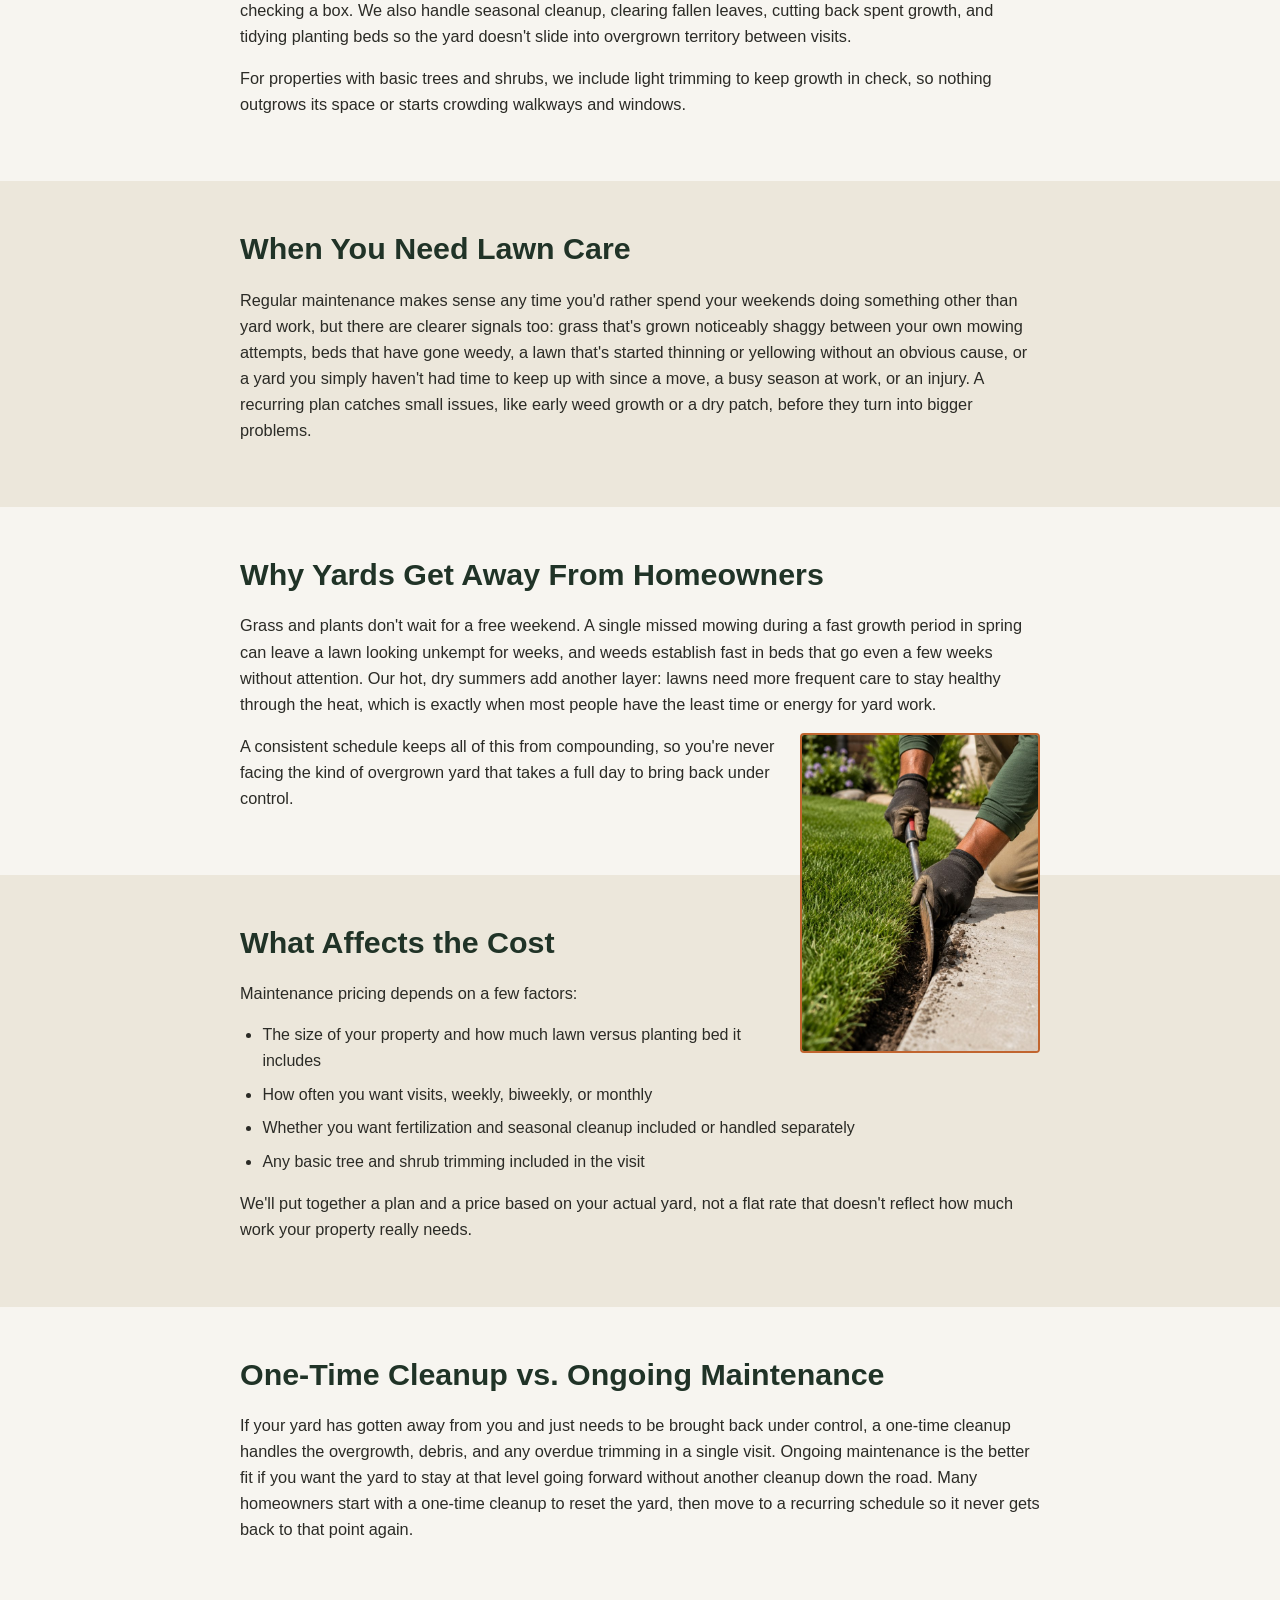
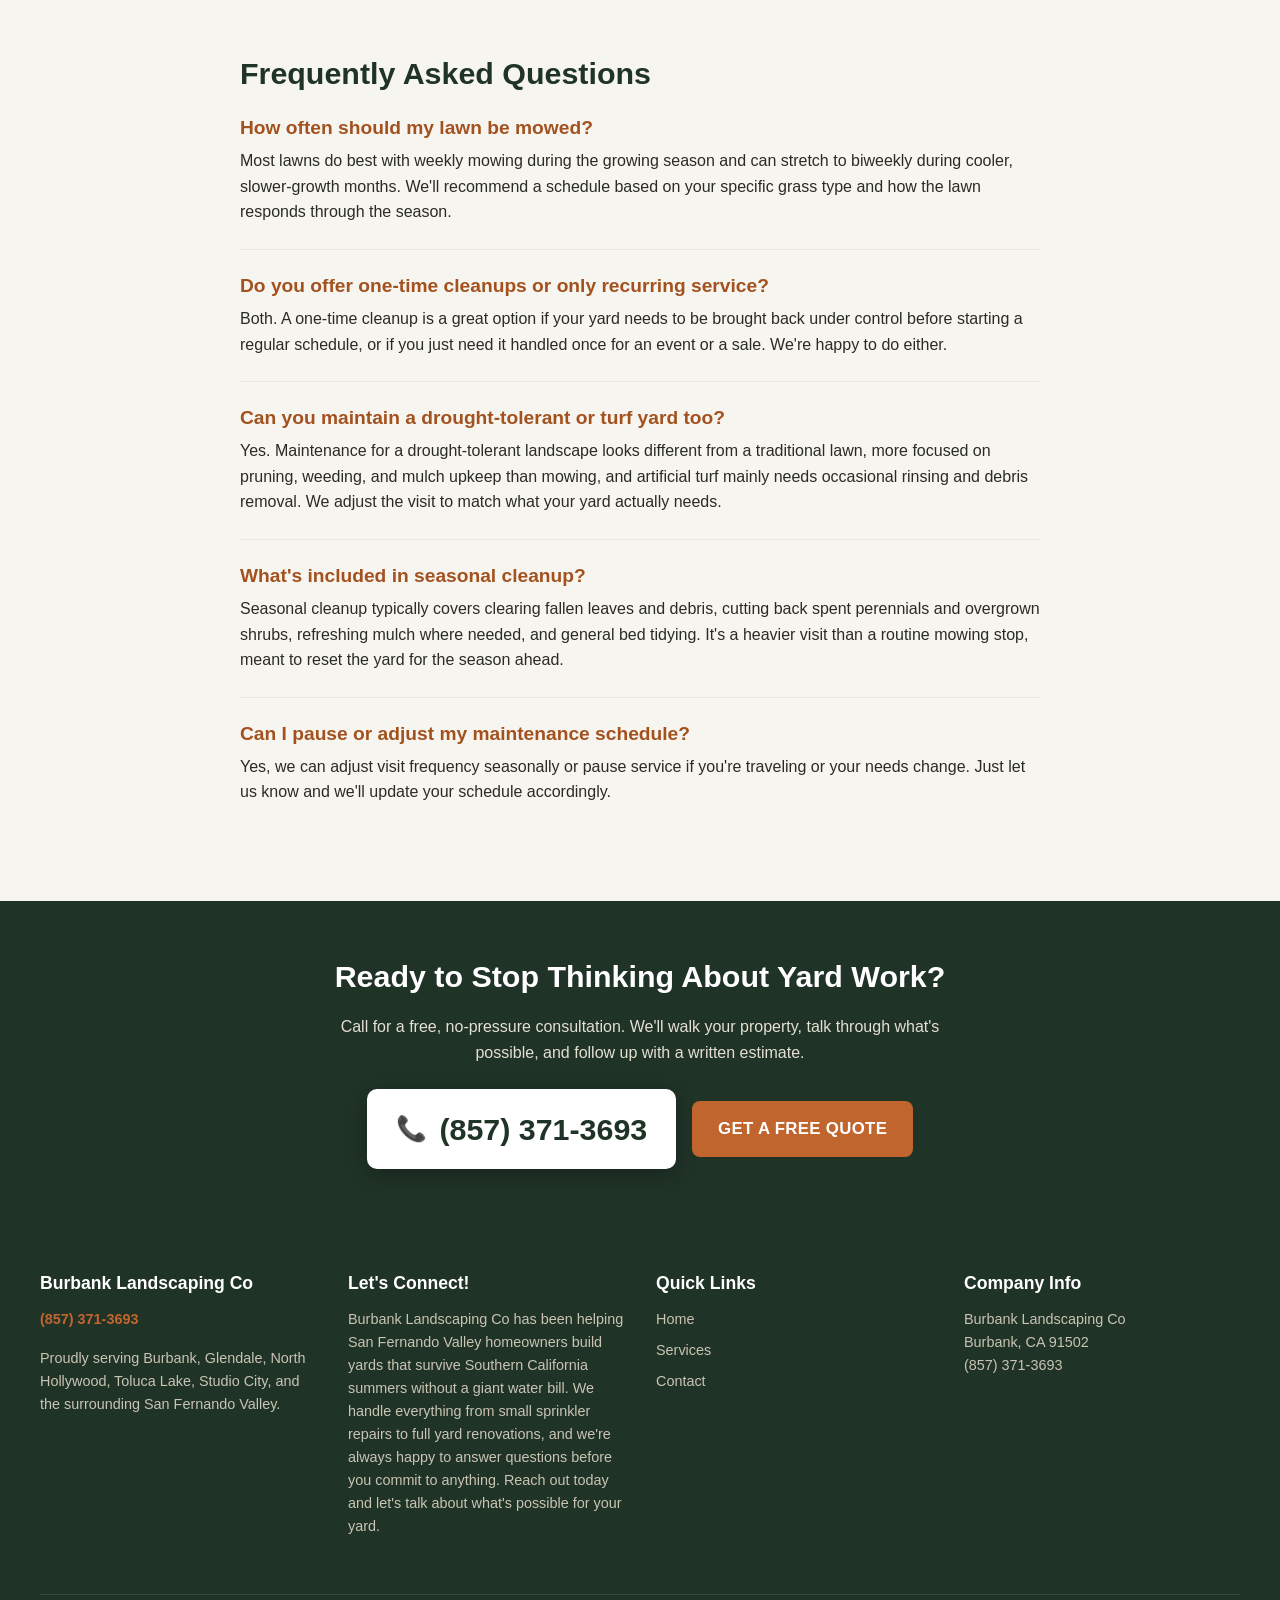
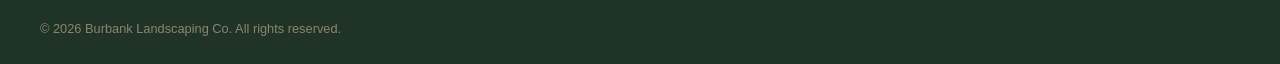
<file: services/lawn-care-maintenance.html>
<!DOCTYPE html>
<html lang="en">
<head>
  <meta charset="UTF-8">
  <meta name="viewport" content="width=device-width, initial-scale=1.0">
  <title>Lawn Care Burbank CA | Yard Maintenance</title>
  <meta name="description" content="Lawn care and yard maintenance in Burbank, CA. Mowing, cleanup, and seasonal care plans. Call for a free quote today.">
  <link rel="canonical" href="https://burbanklandscaping.net/services/lawn-care-maintenance">

  <meta property="og:type" content="website">
  <meta property="og:site_name" content="Burbank Landscaping Co">
  <meta property="og:title" content="Lawn Care Burbank CA | Yard Maintenance">
  <meta property="og:description" content="Lawn care and yard maintenance in Burbank, CA. Mowing, cleanup, and seasonal care plans. Call for a free quote today.">
  <meta property="og:url" content="https://burbanklandscaping.net/services/lawn-care-maintenance">
  <meta property="og:image" content="https://burbanklandscaping.net/images/lawn-care-maintenance-burbank-ca-og.jpg">

  <meta name="twitter:card" content="summary_large_image">
  <meta name="twitter:title" content="Lawn Care Burbank CA | Yard Maintenance">
  <meta name="twitter:description" content="Lawn care and yard maintenance in Burbank, CA. Mowing, cleanup, and seasonal care plans. Call for a free quote today.">
  <meta name="twitter:image" content="https://burbanklandscaping.net/images/lawn-care-maintenance-burbank-ca-og.jpg">

  <link rel="icon" type="image/svg+xml" href="/images/favicon.svg">
  <link rel="stylesheet" href="/css/style.css">
<script type="application/ld+json">
{
  "@context": "https://schema.org",
  "@type": "HomeAndConstructionBusiness",
  "name": "Burbank Landscaping Co",
  "url": "https://burbanklandscaping.net/",
  "telephone": "+18573713693",
  "address": {
    "@type": "PostalAddress",
    "addressLocality": "Burbank",
    "addressRegion": "CA",
    "addressCountry": "US",
    "postalCode": "91502"
  },
  "areaServed": [
    {
      "@type": "City",
      "name": "Burbank, CA"
    },
    {
      "@type": "City",
      "name": "Glendale, CA"
    },
    {
      "@type": "City",
      "name": "North Hollywood, CA"
    },
    {
      "@type": "City",
      "name": "Toluca Lake, CA"
    },
    {
      "@type": "City",
      "name": "Studio City, CA"
    }
  ]
}
</script>
</head>
<body>

  <header class="site-header">
    <div class="header-inner">
      <a href="/" class="logo"><img src="/images/burbank-landscaping-co-logo.png" alt="Burbank Landscaping Co logo" width="70" height="56"><span class="logo-text">Burbank Landscaping Co</span></a>
      <nav class="main-nav" id="main-nav">
        <a href="/">Home</a>
        <a href="/#services">Services</a>
        <a href="#contact">Contact</a>
      </nav>
      <a href="tel:+18573713693" class="call-badge">
        <span class="call-badge-icon" aria-hidden="true">📞</span>
        <span class="call-badge-text">
          <span class="call-badge-label">CALL NOW</span>
          <span class="call-badge-number">(857) 371-3693</span>
        </span>
      </a>
      <button class="mobile-menu-toggle" id="mobile-menu-toggle" aria-label="Open menu" aria-expanded="false">
        <span></span><span></span><span></span>
      </button>
    </div>
  </header>

  <main>

    <section class="hero">
      <img class="hero-photo" src="/images/lawn-care-maintenance-burbank-ca-hero.jpg" alt="lawn care and maintenance crew mowing a yard in Burbank California" fetchpriority="high">
      <div class="hero-overlay"></div>
      <div class="hero-content">
        <h1>Lawn Care &amp; Maintenance in Burbank, CA</h1>
        <p class="hero-subhead">A yard that looks after itself, because we're looking after it</p>
        <div class="hero-actions">
          <a href="tel:+18573713693" class="hero-phone-btn">
            <span aria-hidden="true">📞</span> (857) 371-3693
          </a>
          <a href="#contact" class="cta-button">GET A FREE QUOTE</a>
        </div>
      </div>
    </section>

    <section class="intro-form-section" id="contact">
      <div class="intro-form-inner">
        <div class="intro-column">
          <h2>Lawn Care &amp; Maintenance in Burbank, CA</h2>
          <p>Between work, family, and everything else, does your yard end up at the bottom of the list until it's noticeably overgrown? <strong>Burbank Landscaping Co</strong> provides ongoing lawn care and yard maintenance for homeowners across Burbank, California, so your property stays sharp without you having to think about it every week.</p>
          <p>We handle mowing, edging, fertilization, and seasonal cleanup on a recurring schedule built around your yard's actual needs, not a generic one-size-fits-all visit.</p>
        </div>

        <div class="form-column">
          <div class="quote-form-card">
            <div class="quote-form-banner">GET A FREE QUOTE</div>
            <form id="quote-form" action="https://unemployable-leadgen-form-handler.davideforestali.workers.dev/submit" method="POST">
              <label for="name">Name</label>
              <input type="text" id="name" name="name" required>

              <label for="phone">Phone</label>
              <input type="tel" id="phone" name="phone" required>

              <label for="email">Email</label>
              <input type="email" id="email" name="email" required>

              <label for="service">Desired Service</label>
              <select id="service" name="service">
                <option value="Landscape Design & Installation">Landscape Design &amp; Installation</option>
                <option value="Drought-Tolerant Landscaping & Turf Removal">Drought-Tolerant Landscaping &amp; Turf Removal</option>
                <option value="Artificial Turf Installation">Artificial Turf Installation</option>
                <option value="Sprinkler & Irrigation Repair">Sprinkler &amp; Irrigation Repair</option>
                <option value="Sod Installation">Sod Installation</option>
                <option value="Lawn Care & Maintenance" selected>Lawn Care &amp; Maintenance</option>
                <option value="Not Sure / Other">Not Sure / Other</option>
              </select>

              <label for="message">Message</label>
              <textarea id="message" name="message" rows="3"></textarea>

              <div style="position:absolute;left:-9999px;top:-9999px" aria-hidden="true">
                <label for="_gotcha">Leave this field empty</label>
                <input type="text" id="_gotcha" name="_gotcha" tabindex="-1" autocomplete="off">
              </div>
              <button type="submit" class="form-submit-btn">Get My Free Quote</button>
              <p class="form-status" id="form-status" aria-live="polite"></p>
            </form>
          </div>
        </div>
      </div>
    </section>

    <section class="service-content">
      <div class="service-content-inner">
        <h2>What Lawn Care and Maintenance Involves</h2>
        <p>Regular visits cover mowing at the right height for the season, edging along walkways and beds so the lawn has a clean line instead of a ragged one, and fertilization timed to actually help the grass instead of just checking a box. We also handle seasonal cleanup, clearing fallen leaves, cutting back spent growth, and tidying planting beds so the yard doesn't slide into overgrown territory between visits.</p>
        <p>For properties with basic trees and shrubs, we include light trimming to keep growth in check, so nothing outgrows its space or starts crowding walkways and windows.</p>
      </div>
    </section>

    <section class="service-content bg-sand">
      <div class="service-content-inner">
        <h2>When You Need Lawn Care</h2>
        <p>Regular maintenance makes sense any time you'd rather spend your weekends doing something other than yard work, but there are clearer signals too: grass that's grown noticeably shaggy between your own mowing attempts, beds that have gone weedy, a lawn that's started thinning or yellowing without an obvious cause, or a yard you simply haven't had time to keep up with since a move, a busy season at work, or an injury. A recurring plan catches small issues, like early weed growth or a dry patch, before they turn into bigger problems.</p>
      </div>
    </section>

    <section class="service-content">
      <div class="service-content-inner">
        <h2>Why Yards Get Away From Homeowners</h2>
        <p>Grass and plants don't wait for a free weekend. A single missed mowing during a fast growth period in spring can leave a lawn looking unkempt for weeks, and weeds establish fast in beds that go even a few weeks without attention. Our hot, dry summers add another layer: lawns need more frequent care to stay healthy through the heat, which is exactly when most people have the least time or energy for yard work.</p>

        <img class="inline-photo-float" src="/images/lawn-edging-burbank-ca.jpg" alt="crew member edging a lawn along a walkway in Burbank California" loading="lazy" width="700" height="933">

        <p>A consistent schedule keeps all of this from compounding, so you're never facing the kind of overgrown yard that takes a full day to bring back under control.</p>
      </div>
    </section>

    <section class="service-content bg-sand">
      <div class="service-content-inner">
        <h2>What Affects the Cost</h2>
        <p>Maintenance pricing depends on a few factors:</p>
        <ul>
          <li>The size of your property and how much lawn versus planting bed it includes</li>
          <li>How often you want visits, weekly, biweekly, or monthly</li>
          <li>Whether you want fertilization and seasonal cleanup included or handled separately</li>
          <li>Any basic tree and shrub trimming included in the visit</li>
        </ul>
        <p>We'll put together a plan and a price based on your actual yard, not a flat rate that doesn't reflect how much work your property really needs.</p>
      </div>
    </section>

    <section class="service-content">
      <div class="service-content-inner">
        <h2>One-Time Cleanup vs. Ongoing Maintenance</h2>
        <p>If your yard has gotten away from you and just needs to be brought back under control, a one-time cleanup handles the overgrowth, debris, and any overdue trimming in a single visit. Ongoing maintenance is the better fit if you want the yard to stay at that level going forward without another cleanup down the road. Many homeowners start with a one-time cleanup to reset the yard, then move to a recurring schedule so it never gets back to that point again.</p>
      </div>
    </section>

    <section class="faq-section">
      <div class="faq-inner">
        <h2>Frequently Asked Questions</h2>

        <div class="faq-item">
          <h3>How often should my lawn be mowed?</h3>
          <p>Most lawns do best with weekly mowing during the growing season and can stretch to biweekly during cooler, slower-growth months. We'll recommend a schedule based on your specific grass type and how the lawn responds through the season.</p>
        </div>

        <div class="faq-item">
          <h3>Do you offer one-time cleanups or only recurring service?</h3>
          <p>Both. A one-time cleanup is a great option if your yard needs to be brought back under control before starting a regular schedule, or if you just need it handled once for an event or a sale. We're happy to do either.</p>
        </div>

        <div class="faq-item">
          <h3>Can you maintain a drought-tolerant or turf yard too?</h3>
          <p>Yes. Maintenance for a drought-tolerant landscape looks different from a traditional lawn, more focused on pruning, weeding, and mulch upkeep than mowing, and artificial turf mainly needs occasional rinsing and debris removal. We adjust the visit to match what your yard actually needs.</p>
        </div>

        <div class="faq-item">
          <h3>What's included in seasonal cleanup?</h3>
          <p>Seasonal cleanup typically covers clearing fallen leaves and debris, cutting back spent perennials and overgrown shrubs, refreshing mulch where needed, and general bed tidying. It's a heavier visit than a routine mowing stop, meant to reset the yard for the season ahead.</p>
        </div>

        <div class="faq-item">
          <h3>Can I pause or adjust my maintenance schedule?</h3>
          <p>Yes, we can adjust visit frequency seasonally or pause service if you're traveling or your needs change. Just let us know and we'll update your schedule accordingly.</p>
        </div>
      </div>
    </section>

    <section class="final-cta">
      <h2>Ready to Stop Thinking About Yard Work?</h2>
      <p>Call for a free, no-pressure consultation. We'll walk your property, talk through what's possible, and follow up with a written estimate.</p>
      <div class="hero-actions" style="justify-content: center;">
        <a href="tel:+18573713693" class="hero-phone-btn">
          <span aria-hidden="true">📞</span> (857) 371-3693
        </a>
        <a href="#contact" class="cta-button">GET A FREE QUOTE</a>
      </div>
    </section>

  </main>

  <footer class="site-footer">
    <div class="footer-inner">
      <div class="footer-col">
        <h2>Burbank Landscaping Co</h2>
        <p class="footer-phone"><a href="tel:+18573713693">(857) 371-3693</a></p>
        <p>Proudly serving Burbank, Glendale, North Hollywood, Toluca Lake, Studio City, and the surrounding San Fernando Valley.</p>
      </div>
      <div class="footer-col">
        <h2>Let's Connect!</h2>
        <p>Burbank Landscaping Co has been helping San Fernando Valley homeowners build yards that survive Southern California summers without a giant water bill. We handle everything from small sprinkler repairs to full yard renovations, and we're always happy to answer questions before you commit to anything. Reach out today and let's talk about what's possible for your yard.</p>
      </div>
      <div class="footer-col">
        <h2>Quick Links</h2>
        <nav class="footer-nav">
          <a href="/">Home</a>
          <a href="/#services">Services</a>
          <a href="#contact">Contact</a>
        </nav>
      </div>
      <div class="footer-col">
        <h2>Company Info</h2>
        <p>Burbank Landscaping Co<br>Burbank, CA 91502<br><a href="tel:+18573713693">(857) 371-3693</a></p>
      </div>
    </div>
    <p class="copyright">&copy; 2026 Burbank Landscaping Co. All rights reserved.</p>
  </footer>

  <script src="/js/main.js"></script>
</body>
</html>
</file>
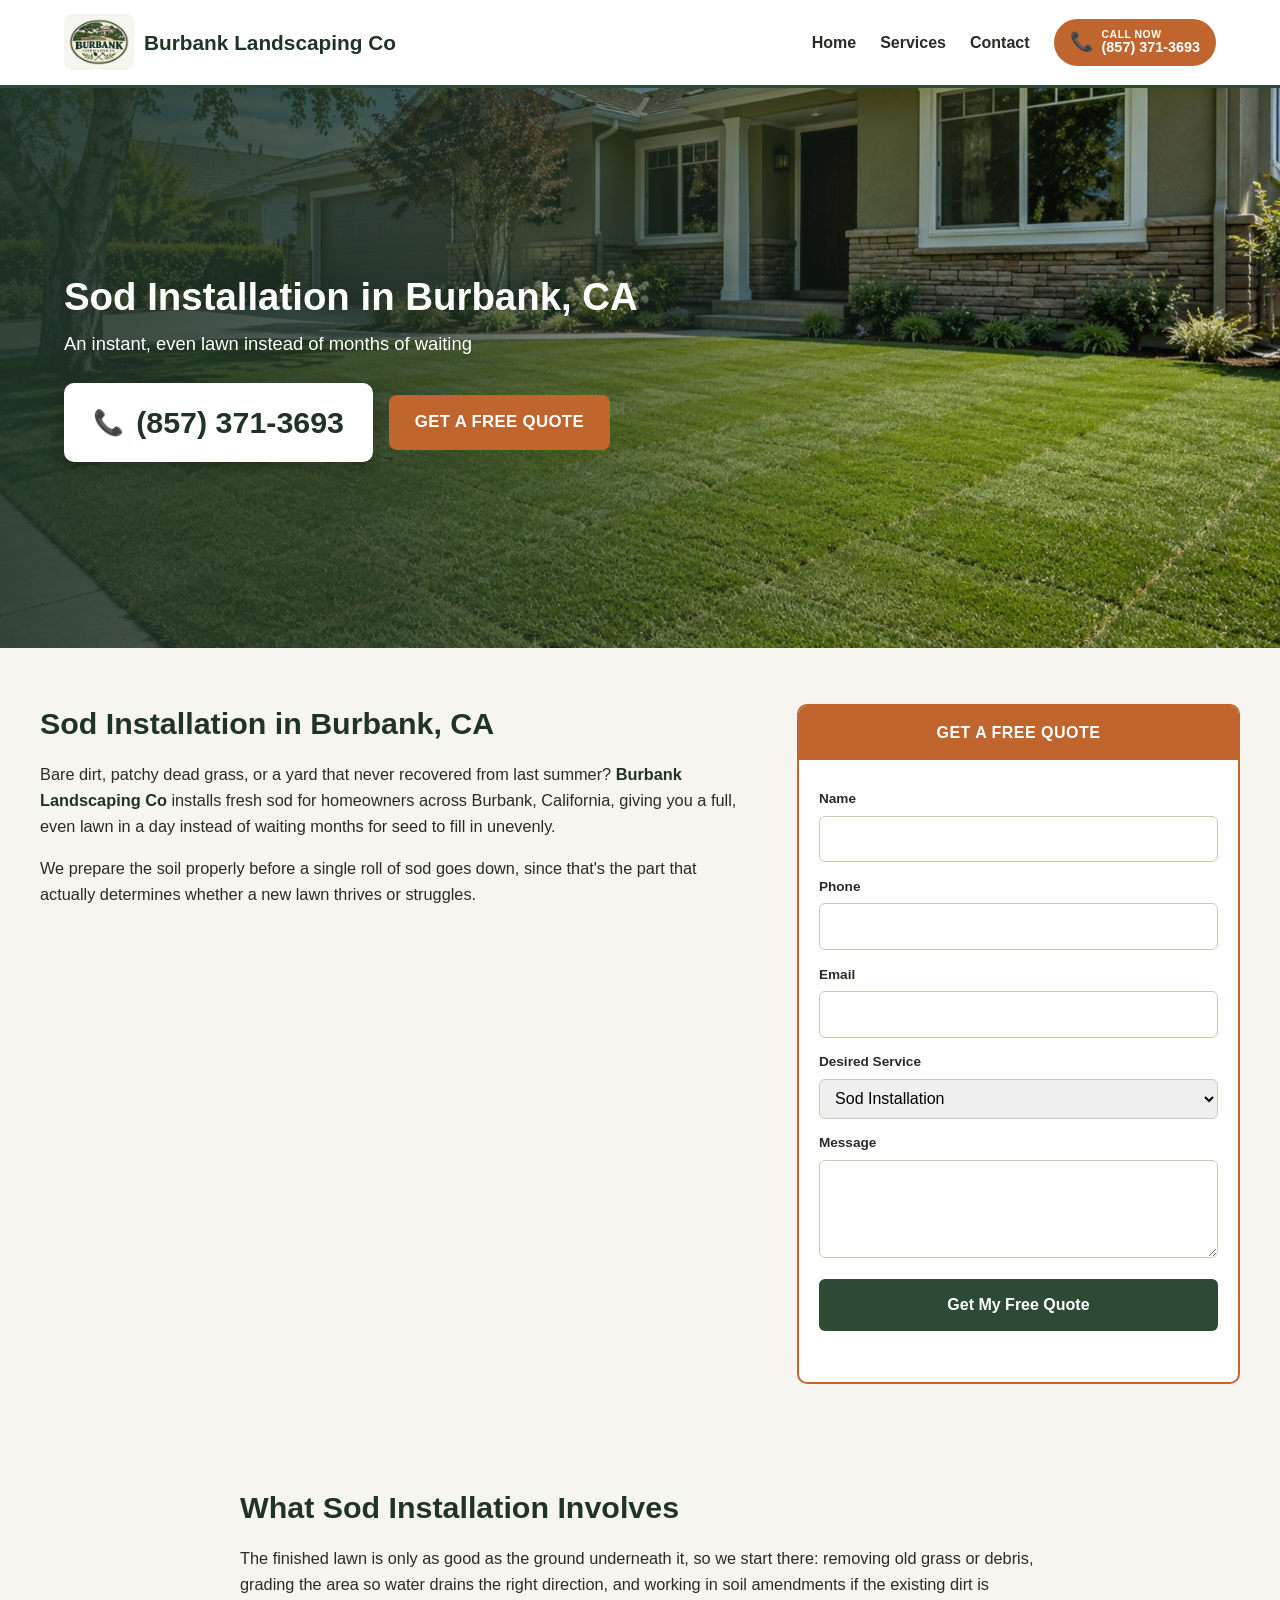
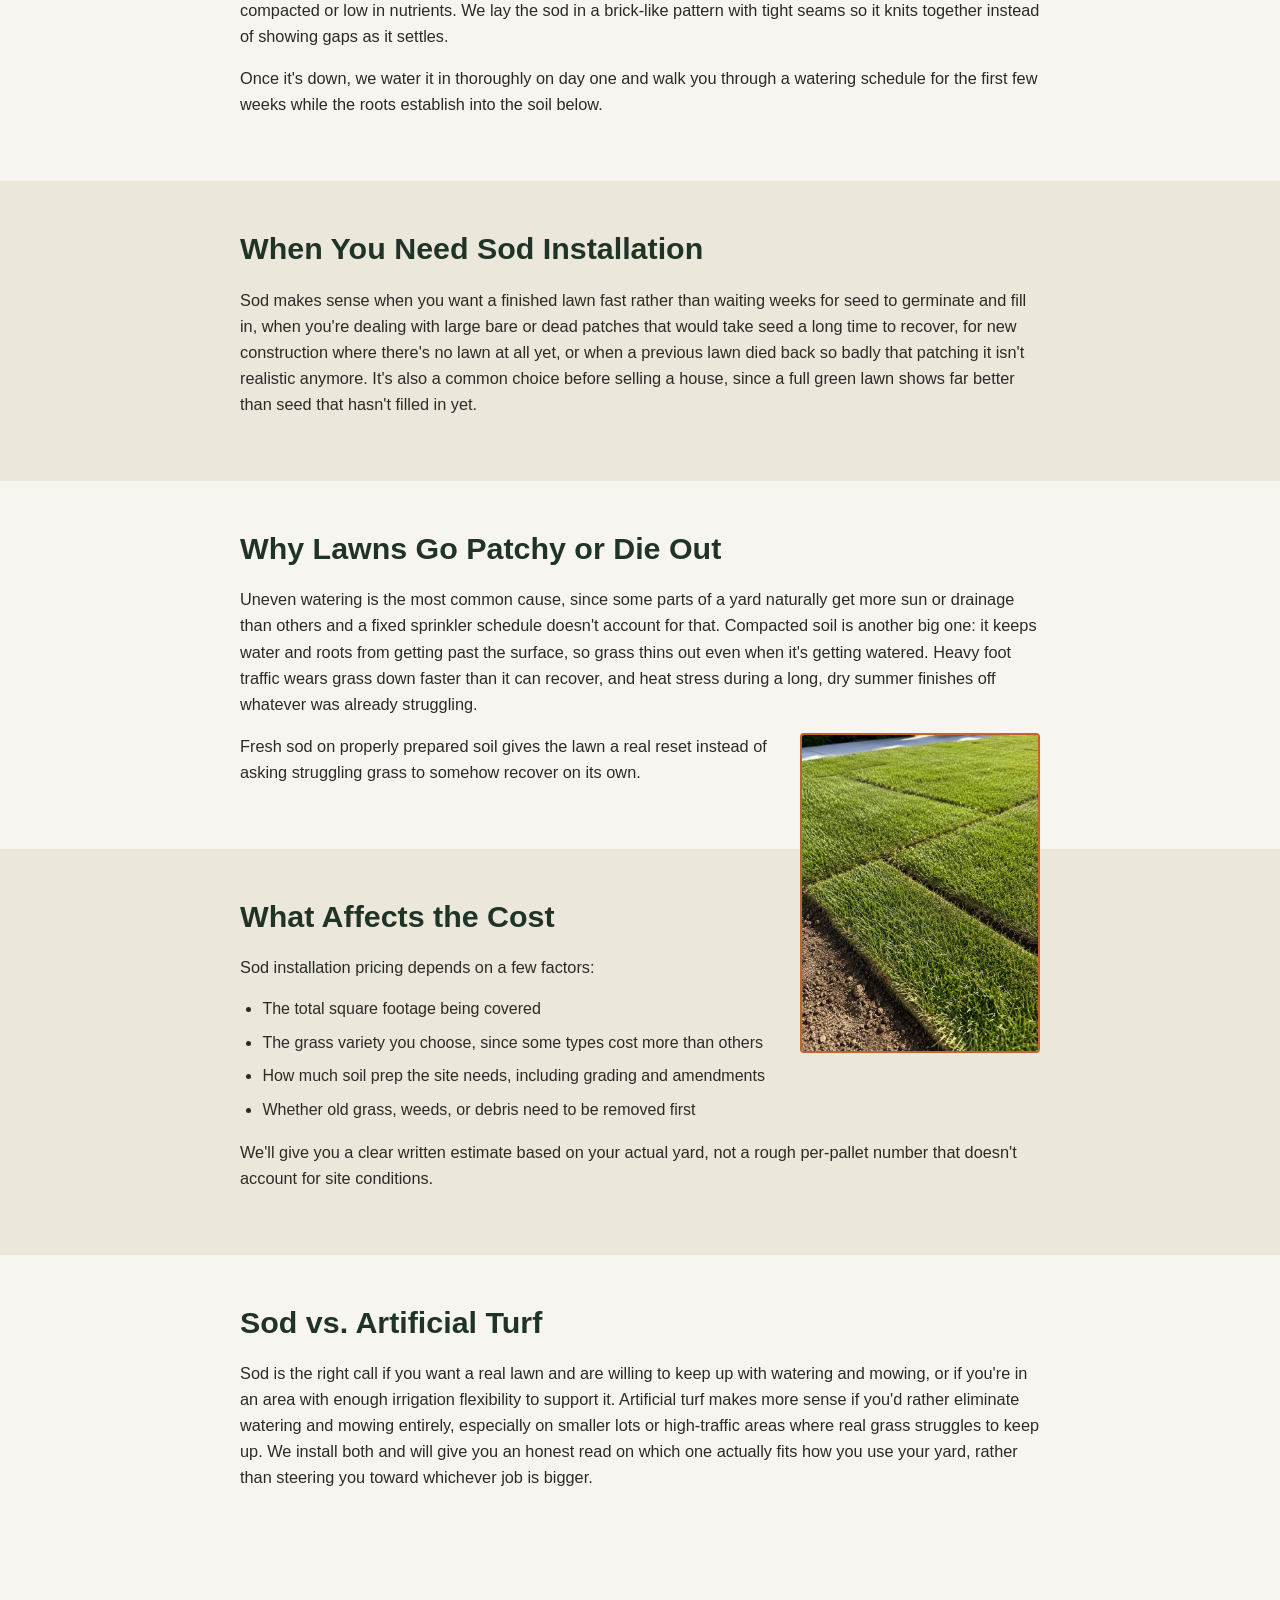
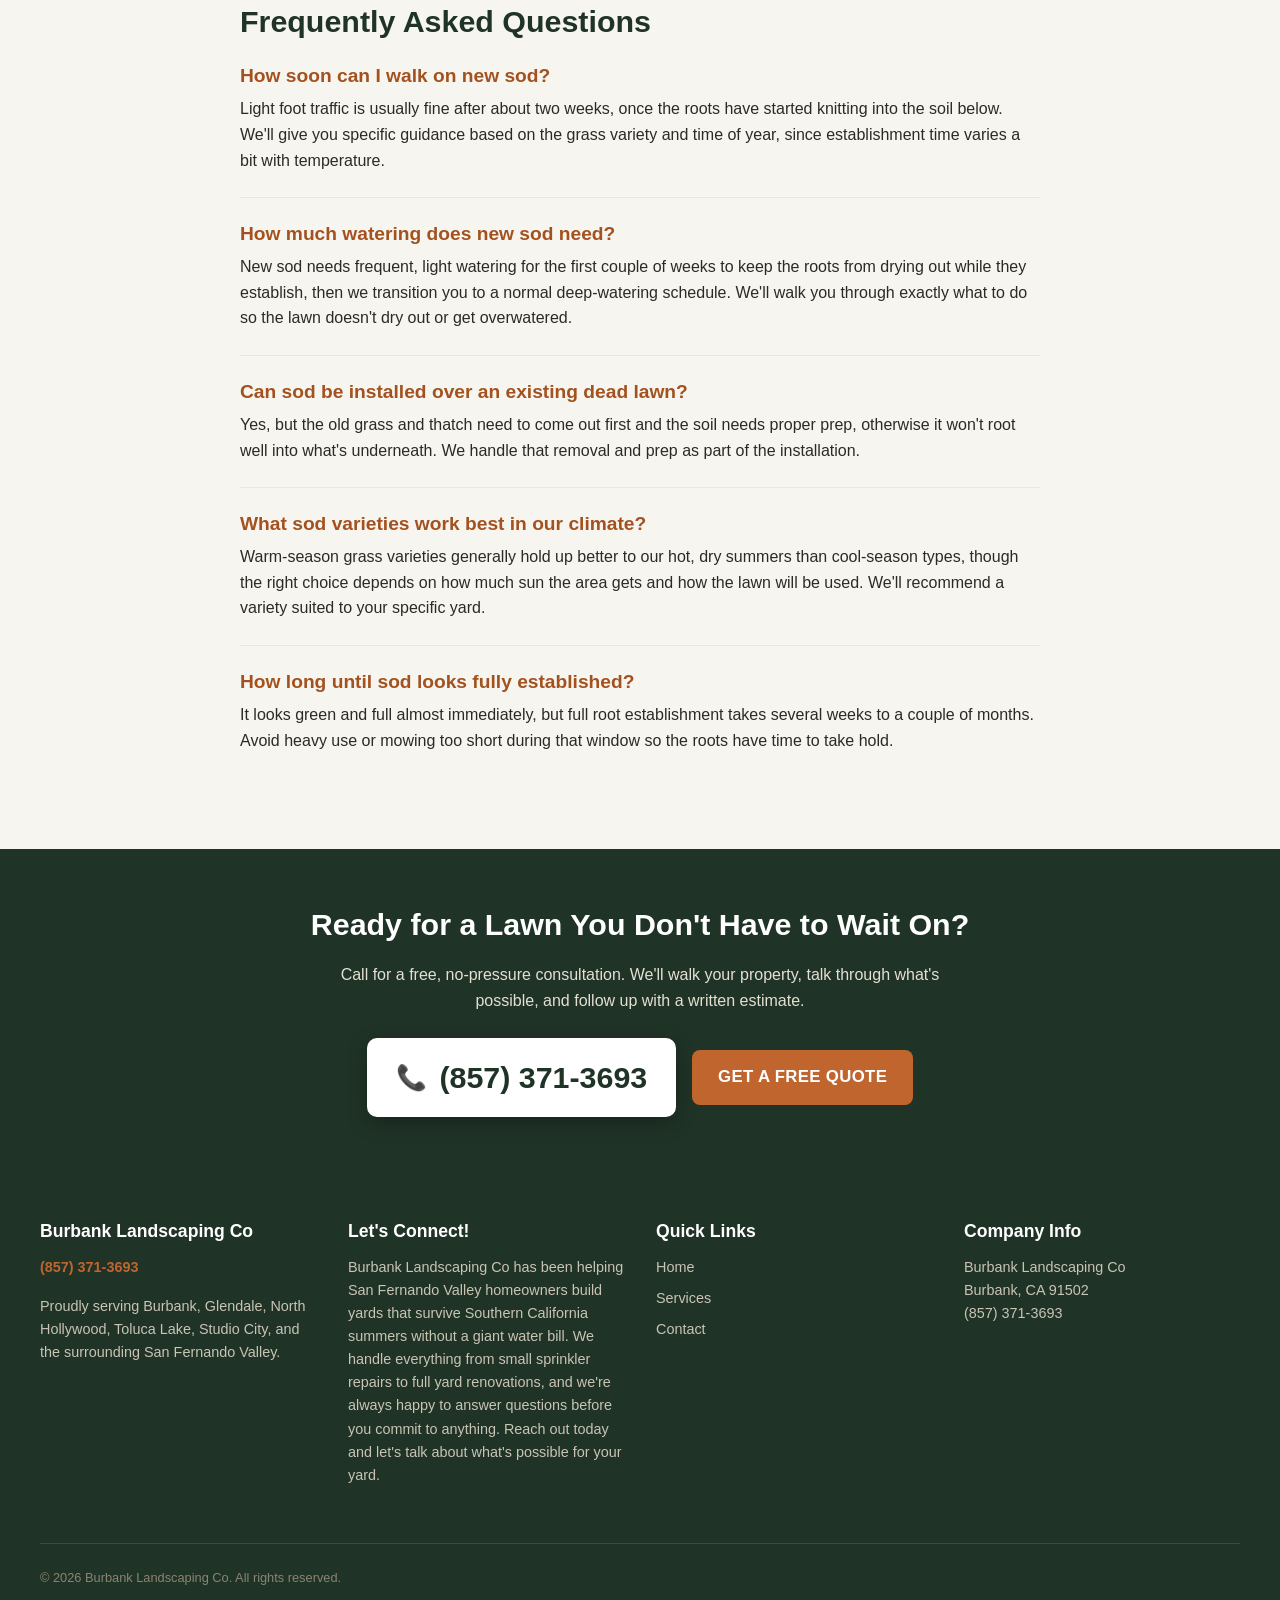
<file: services/sod-installation.html>
<!DOCTYPE html>
<html lang="en">
<head>
  <meta charset="UTF-8">
  <meta name="viewport" content="width=device-width, initial-scale=1.0">
  <title>Sod Installation Burbank CA | New Lawns</title>
  <meta name="description" content="Sod installation in Burbank, CA. Instant, even lawns with proper soil prep. Call today for a free quote.">
  <link rel="canonical" href="https://burbanklandscaping.net/services/sod-installation">

  <meta property="og:type" content="website">
  <meta property="og:site_name" content="Burbank Landscaping Co">
  <meta property="og:title" content="Sod Installation Burbank CA | New Lawns">
  <meta property="og:description" content="Sod installation in Burbank, CA. Instant, even lawns with proper soil prep. Call today for a free quote.">
  <meta property="og:url" content="https://burbanklandscaping.net/services/sod-installation">
  <meta property="og:image" content="https://burbanklandscaping.net/images/sod-installation-burbank-ca-og.jpg">

  <meta name="twitter:card" content="summary_large_image">
  <meta name="twitter:title" content="Sod Installation Burbank CA | New Lawns">
  <meta name="twitter:description" content="Sod installation in Burbank, CA. Instant, even lawns with proper soil prep. Call today for a free quote.">
  <meta name="twitter:image" content="https://burbanklandscaping.net/images/sod-installation-burbank-ca-og.jpg">

  <link rel="icon" type="image/svg+xml" href="/images/favicon.svg">
  <link rel="stylesheet" href="/css/style.css">
<script type="application/ld+json">
{
  "@context": "https://schema.org",
  "@type": "HomeAndConstructionBusiness",
  "name": "Burbank Landscaping Co",
  "url": "https://burbanklandscaping.net/",
  "telephone": "+18573713693",
  "address": {
    "@type": "PostalAddress",
    "addressLocality": "Burbank",
    "addressRegion": "CA",
    "addressCountry": "US",
    "postalCode": "91502"
  },
  "areaServed": [
    {
      "@type": "City",
      "name": "Burbank, CA"
    },
    {
      "@type": "City",
      "name": "Glendale, CA"
    },
    {
      "@type": "City",
      "name": "North Hollywood, CA"
    },
    {
      "@type": "City",
      "name": "Toluca Lake, CA"
    },
    {
      "@type": "City",
      "name": "Studio City, CA"
    }
  ]
}
</script>
</head>
<body>

  <header class="site-header">
    <div class="header-inner">
      <a href="/" class="logo"><img src="/images/burbank-landscaping-co-logo.png" alt="Burbank Landscaping Co logo" width="70" height="56"><span class="logo-text">Burbank Landscaping Co</span></a>
      <nav class="main-nav" id="main-nav">
        <a href="/">Home</a>
        <a href="/#services">Services</a>
        <a href="#contact">Contact</a>
      </nav>
      <a href="tel:+18573713693" class="call-badge">
        <span class="call-badge-icon" aria-hidden="true">📞</span>
        <span class="call-badge-text">
          <span class="call-badge-label">CALL NOW</span>
          <span class="call-badge-number">(857) 371-3693</span>
        </span>
      </a>
      <button class="mobile-menu-toggle" id="mobile-menu-toggle" aria-label="Open menu" aria-expanded="false">
        <span></span><span></span><span></span>
      </button>
    </div>
  </header>

  <main>

    <section class="hero">
      <img class="hero-photo" src="/images/sod-installation-burbank-ca-hero.jpg" alt="freshly completed sod installation in a Burbank California yard" fetchpriority="high">
      <div class="hero-overlay"></div>
      <div class="hero-content">
        <h1>Sod Installation in Burbank, CA</h1>
        <p class="hero-subhead">An instant, even lawn instead of months of waiting</p>
        <div class="hero-actions">
          <a href="tel:+18573713693" class="hero-phone-btn">
            <span aria-hidden="true">📞</span> (857) 371-3693
          </a>
          <a href="#contact" class="cta-button">GET A FREE QUOTE</a>
        </div>
      </div>
    </section>

    <section class="intro-form-section" id="contact">
      <div class="intro-form-inner">
        <div class="intro-column">
          <h2>Sod Installation in Burbank, CA</h2>
          <p>Bare dirt, patchy dead grass, or a yard that never recovered from last summer? <strong>Burbank Landscaping Co</strong> installs fresh sod for homeowners across Burbank, California, giving you a full, even lawn in a day instead of waiting months for seed to fill in unevenly.</p>
          <p>We prepare the soil properly before a single roll of sod goes down, since that's the part that actually determines whether a new lawn thrives or struggles.</p>
        </div>

        <div class="form-column">
          <div class="quote-form-card">
            <div class="quote-form-banner">GET A FREE QUOTE</div>
            <form id="quote-form" action="https://unemployable-leadgen-form-handler.davideforestali.workers.dev/submit" method="POST">
              <label for="name">Name</label>
              <input type="text" id="name" name="name" required>

              <label for="phone">Phone</label>
              <input type="tel" id="phone" name="phone" required>

              <label for="email">Email</label>
              <input type="email" id="email" name="email" required>

              <label for="service">Desired Service</label>
              <select id="service" name="service">
                <option value="Landscape Design & Installation">Landscape Design &amp; Installation</option>
                <option value="Drought-Tolerant Landscaping & Turf Removal">Drought-Tolerant Landscaping &amp; Turf Removal</option>
                <option value="Artificial Turf Installation">Artificial Turf Installation</option>
                <option value="Sprinkler & Irrigation Repair">Sprinkler &amp; Irrigation Repair</option>
                <option value="Sod Installation" selected>Sod Installation</option>
                <option value="Lawn Care & Maintenance">Lawn Care &amp; Maintenance</option>
                <option value="Not Sure / Other">Not Sure / Other</option>
              </select>

              <label for="message">Message</label>
              <textarea id="message" name="message" rows="3"></textarea>

              <div style="position:absolute;left:-9999px;top:-9999px" aria-hidden="true">
                <label for="_gotcha">Leave this field empty</label>
                <input type="text" id="_gotcha" name="_gotcha" tabindex="-1" autocomplete="off">
              </div>
              <button type="submit" class="form-submit-btn">Get My Free Quote</button>
              <p class="form-status" id="form-status" aria-live="polite"></p>
            </form>
          </div>
        </div>
      </div>
    </section>

    <section class="service-content">
      <div class="service-content-inner">
        <h2>What Sod Installation Involves</h2>
        <p>The finished lawn is only as good as the ground underneath it, so we start there: removing old grass or debris, grading the area so water drains the right direction, and working in soil amendments if the existing dirt is compacted or low in nutrients. We lay the sod in a brick-like pattern with tight seams so it knits together instead of showing gaps as it settles.</p>
        <p>Once it's down, we water it in thoroughly on day one and walk you through a watering schedule for the first few weeks while the roots establish into the soil below.</p>
      </div>
    </section>

    <section class="service-content bg-sand">
      <div class="service-content-inner">
        <h2>When You Need Sod Installation</h2>
        <p>Sod makes sense when you want a finished lawn fast rather than waiting weeks for seed to germinate and fill in, when you're dealing with large bare or dead patches that would take seed a long time to recover, for new construction where there's no lawn at all yet, or when a previous lawn died back so badly that patching it isn't realistic anymore. It's also a common choice before selling a house, since a full green lawn shows far better than seed that hasn't filled in yet.</p>
      </div>
    </section>

    <section class="service-content">
      <div class="service-content-inner">
        <h2>Why Lawns Go Patchy or Die Out</h2>
        <p>Uneven watering is the most common cause, since some parts of a yard naturally get more sun or drainage than others and a fixed sprinkler schedule doesn't account for that. Compacted soil is another big one: it keeps water and roots from getting past the surface, so grass thins out even when it's getting watered. Heavy foot traffic wears grass down faster than it can recover, and heat stress during a long, dry summer finishes off whatever was already struggling.</p>

        <img class="inline-photo-float" src="/images/sod-seams-burbank-ca.jpg" alt="close-up of new sod seams in a Burbank California lawn installation" loading="lazy" width="700" height="933">

        <p>Fresh sod on properly prepared soil gives the lawn a real reset instead of asking struggling grass to somehow recover on its own.</p>
      </div>
    </section>

    <section class="service-content bg-sand">
      <div class="service-content-inner">
        <h2>What Affects the Cost</h2>
        <p>Sod installation pricing depends on a few factors:</p>
        <ul>
          <li>The total square footage being covered</li>
          <li>The grass variety you choose, since some types cost more than others</li>
          <li>How much soil prep the site needs, including grading and amendments</li>
          <li>Whether old grass, weeds, or debris need to be removed first</li>
        </ul>
        <p>We'll give you a clear written estimate based on your actual yard, not a rough per-pallet number that doesn't account for site conditions.</p>
      </div>
    </section>

    <section class="service-content">
      <div class="service-content-inner">
        <h2>Sod vs. Artificial Turf</h2>
        <p>Sod is the right call if you want a real lawn and are willing to keep up with watering and mowing, or if you're in an area with enough irrigation flexibility to support it. Artificial turf makes more sense if you'd rather eliminate watering and mowing entirely, especially on smaller lots or high-traffic areas where real grass struggles to keep up. We install both and will give you an honest read on which one actually fits how you use your yard, rather than steering you toward whichever job is bigger.</p>
      </div>
    </section>

    <section class="faq-section">
      <div class="faq-inner">
        <h2>Frequently Asked Questions</h2>

        <div class="faq-item">
          <h3>How soon can I walk on new sod?</h3>
          <p>Light foot traffic is usually fine after about two weeks, once the roots have started knitting into the soil below. We'll give you specific guidance based on the grass variety and time of year, since establishment time varies a bit with temperature.</p>
        </div>

        <div class="faq-item">
          <h3>How much watering does new sod need?</h3>
          <p>New sod needs frequent, light watering for the first couple of weeks to keep the roots from drying out while they establish, then we transition you to a normal deep-watering schedule. We'll walk you through exactly what to do so the lawn doesn't dry out or get overwatered.</p>
        </div>

        <div class="faq-item">
          <h3>Can sod be installed over an existing dead lawn?</h3>
          <p>Yes, but the old grass and thatch need to come out first and the soil needs proper prep, otherwise it won't root well into what's underneath. We handle that removal and prep as part of the installation.</p>
        </div>

        <div class="faq-item">
          <h3>What sod varieties work best in our climate?</h3>
          <p>Warm-season grass varieties generally hold up better to our hot, dry summers than cool-season types, though the right choice depends on how much sun the area gets and how the lawn will be used. We'll recommend a variety suited to your specific yard.</p>
        </div>

        <div class="faq-item">
          <h3>How long until sod looks fully established?</h3>
          <p>It looks green and full almost immediately, but full root establishment takes several weeks to a couple of months. Avoid heavy use or mowing too short during that window so the roots have time to take hold.</p>
        </div>
      </div>
    </section>

    <section class="final-cta">
      <h2>Ready for a Lawn You Don't Have to Wait On?</h2>
      <p>Call for a free, no-pressure consultation. We'll walk your property, talk through what's possible, and follow up with a written estimate.</p>
      <div class="hero-actions" style="justify-content: center;">
        <a href="tel:+18573713693" class="hero-phone-btn">
          <span aria-hidden="true">📞</span> (857) 371-3693
        </a>
        <a href="#contact" class="cta-button">GET A FREE QUOTE</a>
      </div>
    </section>

  </main>

  <footer class="site-footer">
    <div class="footer-inner">
      <div class="footer-col">
        <h2>Burbank Landscaping Co</h2>
        <p class="footer-phone"><a href="tel:+18573713693">(857) 371-3693</a></p>
        <p>Proudly serving Burbank, Glendale, North Hollywood, Toluca Lake, Studio City, and the surrounding San Fernando Valley.</p>
      </div>
      <div class="footer-col">
        <h2>Let's Connect!</h2>
        <p>Burbank Landscaping Co has been helping San Fernando Valley homeowners build yards that survive Southern California summers without a giant water bill. We handle everything from small sprinkler repairs to full yard renovations, and we're always happy to answer questions before you commit to anything. Reach out today and let's talk about what's possible for your yard.</p>
      </div>
      <div class="footer-col">
        <h2>Quick Links</h2>
        <nav class="footer-nav">
          <a href="/">Home</a>
          <a href="/#services">Services</a>
          <a href="#contact">Contact</a>
        </nav>
      </div>
      <div class="footer-col">
        <h2>Company Info</h2>
        <p>Burbank Landscaping Co<br>Burbank, CA 91502<br><a href="tel:+18573713693">(857) 371-3693</a></p>
      </div>
    </div>
    <p class="copyright">&copy; 2026 Burbank Landscaping Co. All rights reserved.</p>
  </footer>

  <script src="/js/main.js"></script>
</body>
</html>
</file>
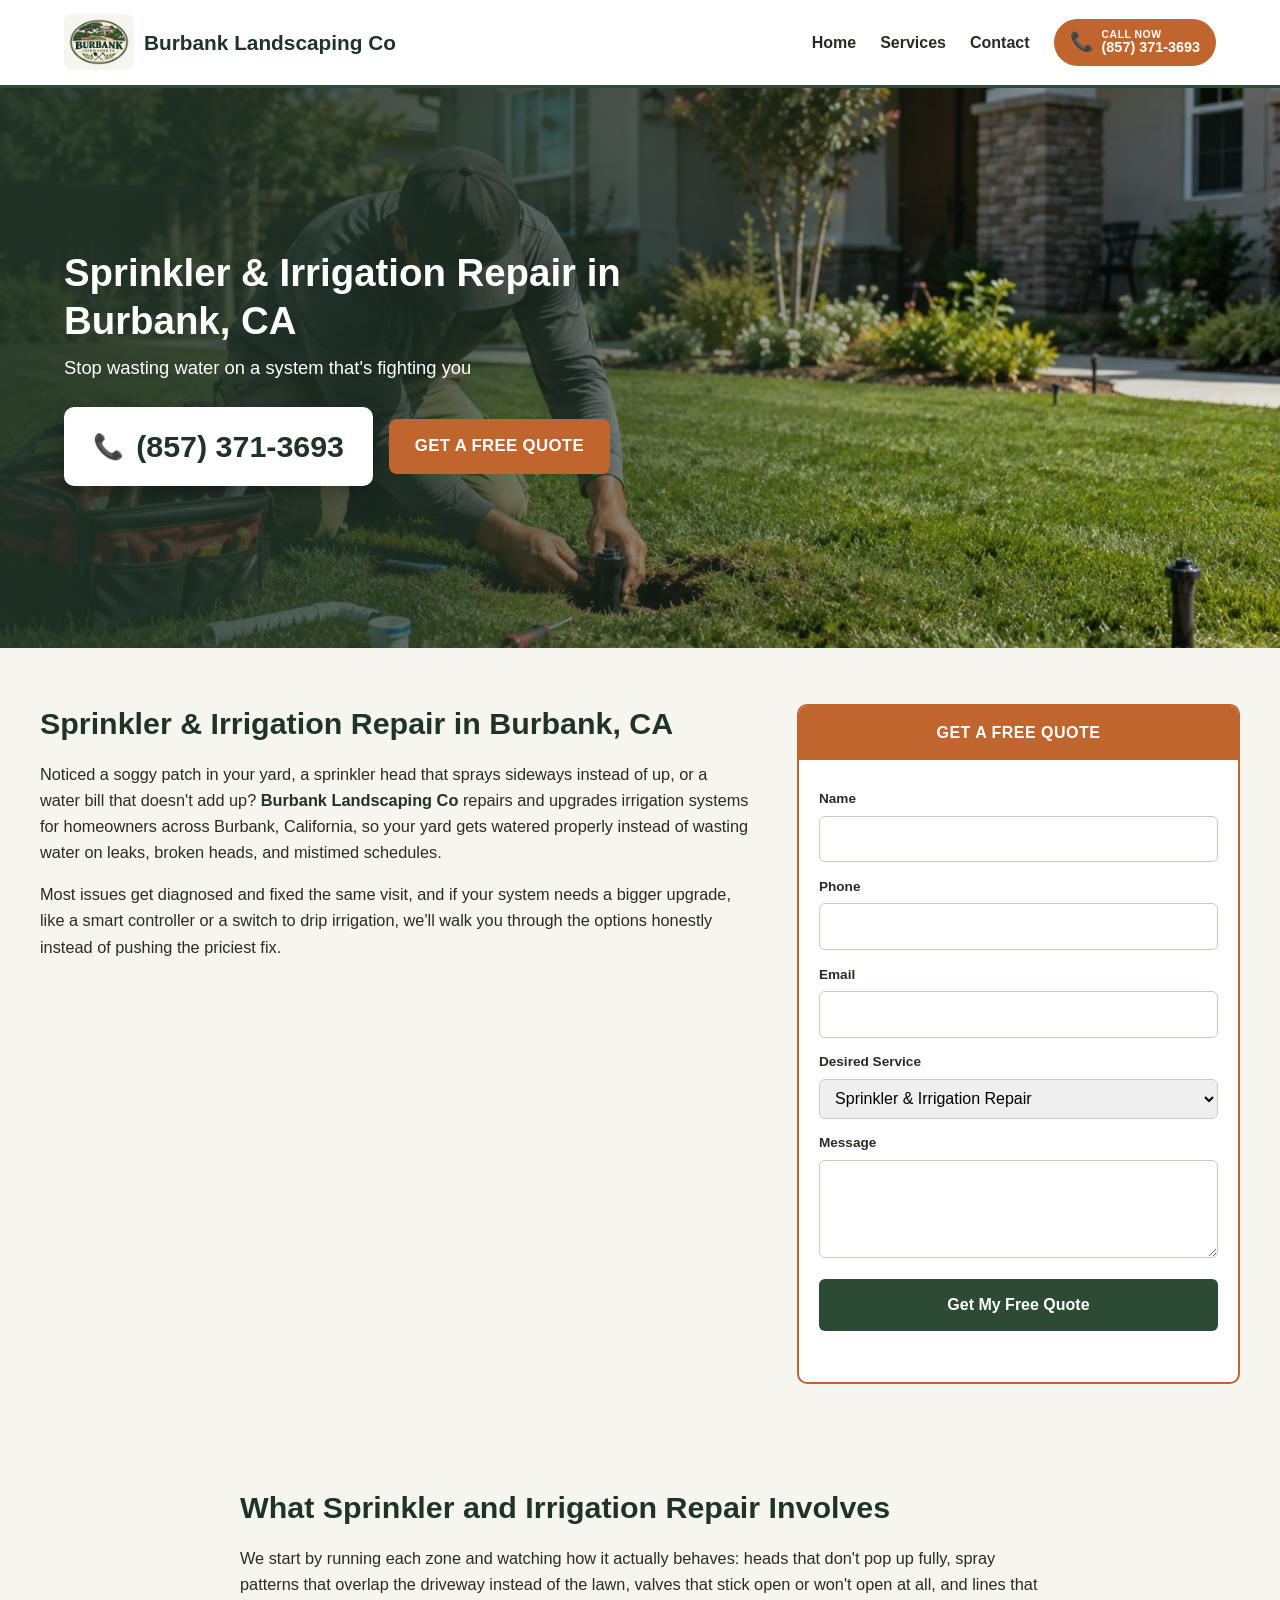
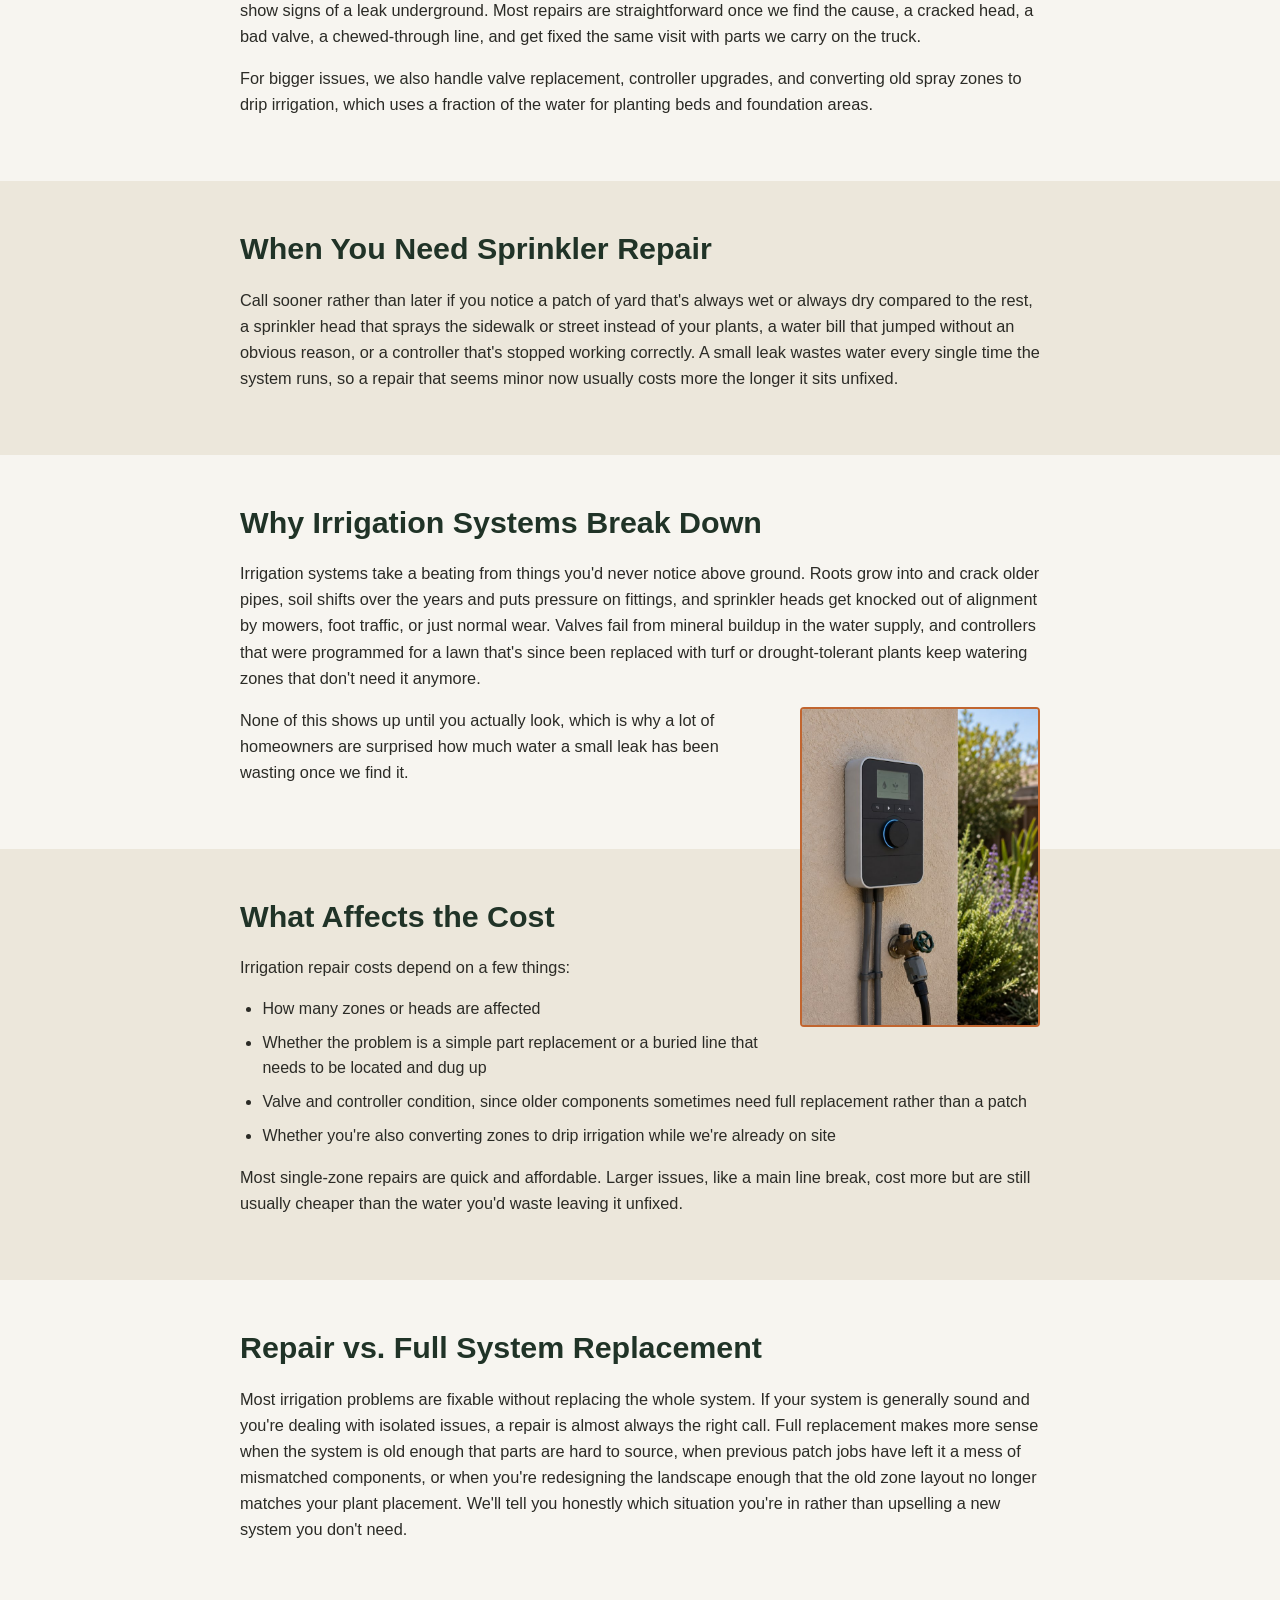
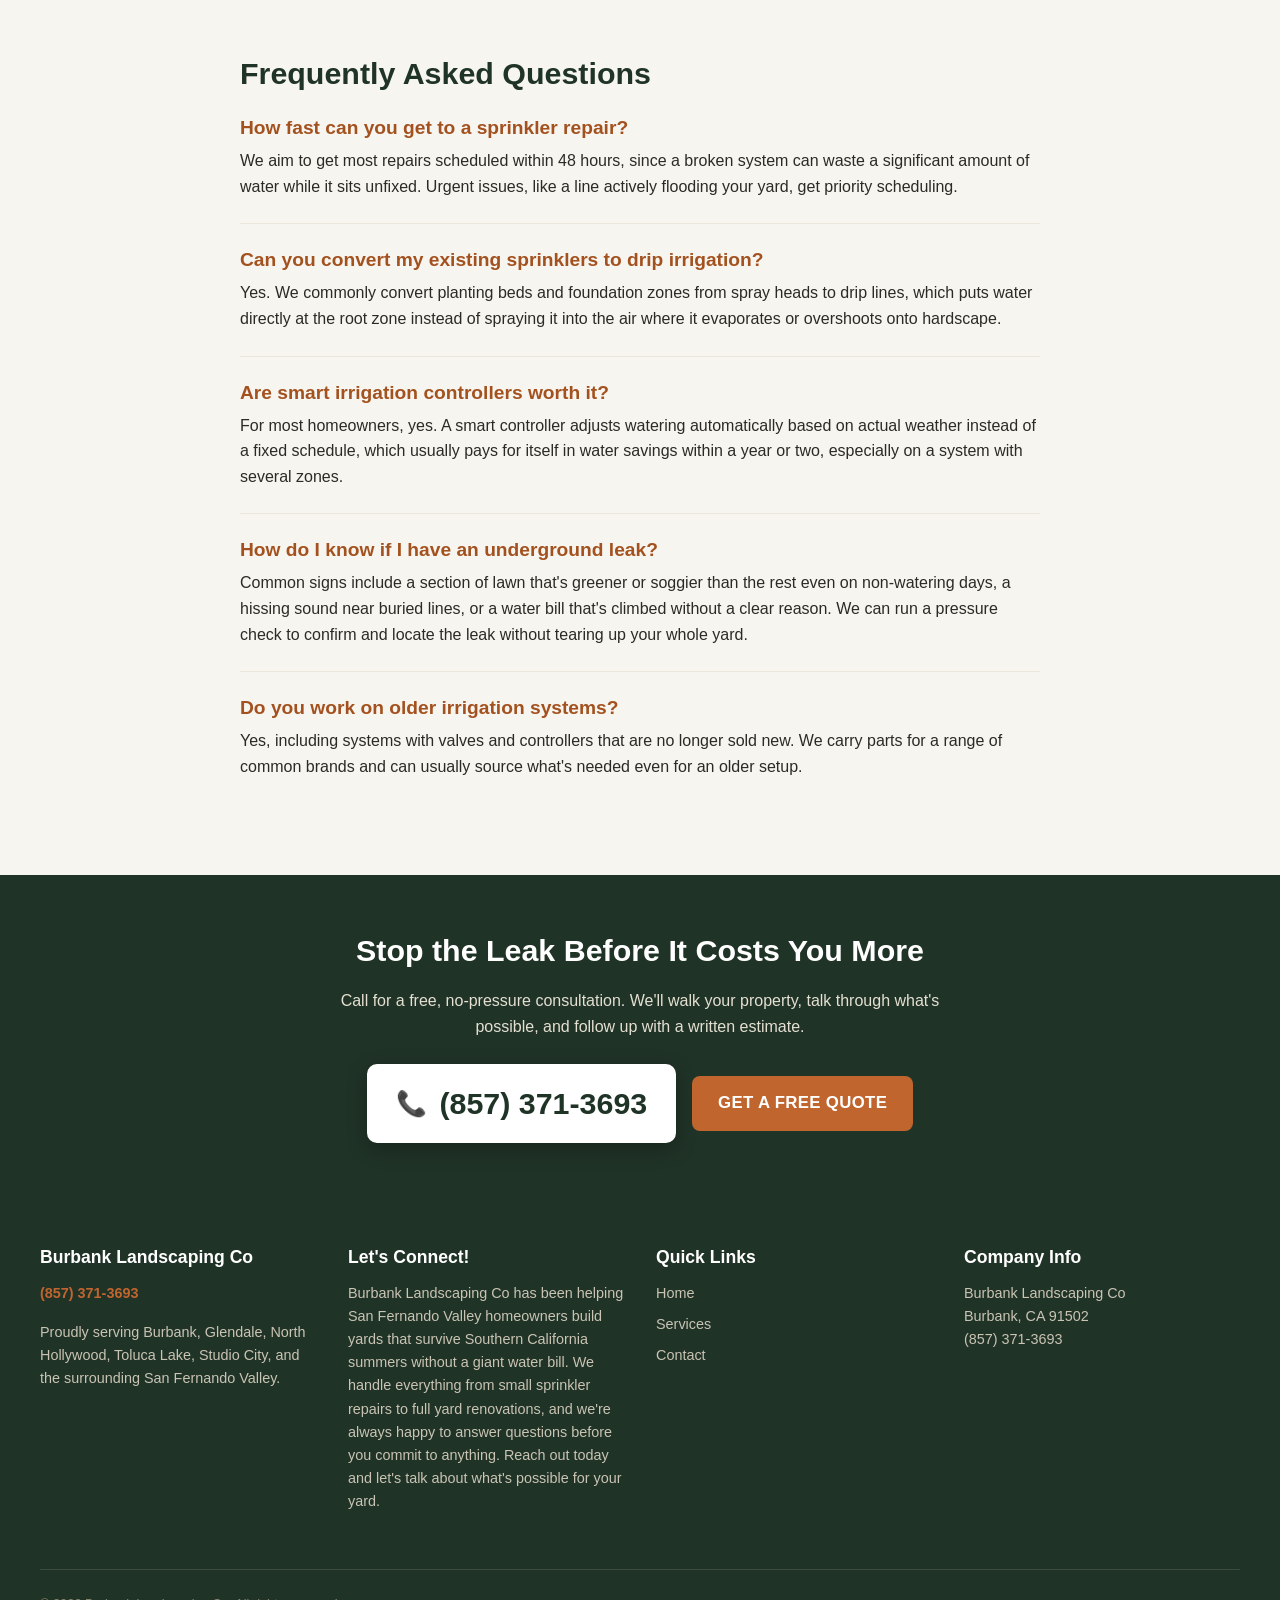
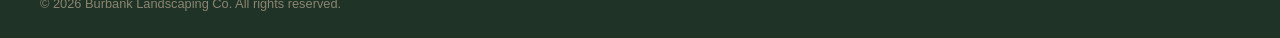
<file: services/sprinkler-irrigation-repair.html>
<!DOCTYPE html>
<html lang="en">
<head>
  <meta charset="UTF-8">
  <meta name="viewport" content="width=device-width, initial-scale=1.0">
  <title>Sprinkler Repair Burbank CA | Irrigation</title>
  <meta name="description" content="Sprinkler and irrigation repair in Burbank, CA. Leak fixes, smart controllers, drip conversion. Same-day service available.">
  <link rel="canonical" href="https://burbanklandscaping.net/services/sprinkler-irrigation-repair">

  <meta property="og:type" content="website">
  <meta property="og:site_name" content="Burbank Landscaping Co">
  <meta property="og:title" content="Sprinkler Repair Burbank CA | Irrigation">
  <meta property="og:description" content="Sprinkler and irrigation repair in Burbank, CA. Leak fixes, smart controllers, drip conversion. Same-day service available.">
  <meta property="og:url" content="https://burbanklandscaping.net/services/sprinkler-irrigation-repair">
  <meta property="og:image" content="https://burbanklandscaping.net/images/sprinkler-repair-burbank-ca-og.jpg">

  <meta name="twitter:card" content="summary_large_image">
  <meta name="twitter:title" content="Sprinkler Repair Burbank CA | Irrigation">
  <meta name="twitter:description" content="Sprinkler and irrigation repair in Burbank, CA. Leak fixes, smart controllers, drip conversion. Same-day service available.">
  <meta name="twitter:image" content="https://burbanklandscaping.net/images/sprinkler-repair-burbank-ca-og.jpg">

  <link rel="icon" type="image/svg+xml" href="/images/favicon.svg">
  <link rel="stylesheet" href="/css/style.css">
<script type="application/ld+json">
{
  "@context": "https://schema.org",
  "@type": "HomeAndConstructionBusiness",
  "name": "Burbank Landscaping Co",
  "url": "https://burbanklandscaping.net/",
  "telephone": "+18573713693",
  "address": {
    "@type": "PostalAddress",
    "addressLocality": "Burbank",
    "addressRegion": "CA",
    "addressCountry": "US",
    "postalCode": "91502"
  },
  "areaServed": [
    {
      "@type": "City",
      "name": "Burbank, CA"
    },
    {
      "@type": "City",
      "name": "Glendale, CA"
    },
    {
      "@type": "City",
      "name": "North Hollywood, CA"
    },
    {
      "@type": "City",
      "name": "Toluca Lake, CA"
    },
    {
      "@type": "City",
      "name": "Studio City, CA"
    }
  ]
}
</script>
</head>
<body>

  <header class="site-header">
    <div class="header-inner">
      <a href="/" class="logo"><img src="/images/burbank-landscaping-co-logo.png" alt="Burbank Landscaping Co logo" width="70" height="56"><span class="logo-text">Burbank Landscaping Co</span></a>
      <nav class="main-nav" id="main-nav">
        <a href="/">Home</a>
        <a href="/#services">Services</a>
        <a href="#contact">Contact</a>
      </nav>
      <a href="tel:+18573713693" class="call-badge">
        <span class="call-badge-icon" aria-hidden="true">📞</span>
        <span class="call-badge-text">
          <span class="call-badge-label">CALL NOW</span>
          <span class="call-badge-number">(857) 371-3693</span>
        </span>
      </a>
      <button class="mobile-menu-toggle" id="mobile-menu-toggle" aria-label="Open menu" aria-expanded="false">
        <span></span><span></span><span></span>
      </button>
    </div>
  </header>

  <main>

    <section class="hero">
      <img class="hero-photo" src="/images/sprinkler-repair-burbank-ca-hero.jpg" alt="sprinkler and irrigation repair technician working in a Burbank California yard" fetchpriority="high">
      <div class="hero-overlay"></div>
      <div class="hero-content">
        <h1>Sprinkler &amp; Irrigation Repair in Burbank, CA</h1>
        <p class="hero-subhead">Stop wasting water on a system that's fighting you</p>
        <div class="hero-actions">
          <a href="tel:+18573713693" class="hero-phone-btn">
            <span aria-hidden="true">📞</span> (857) 371-3693
          </a>
          <a href="#contact" class="cta-button">GET A FREE QUOTE</a>
        </div>
      </div>
    </section>

    <section class="intro-form-section" id="contact">
      <div class="intro-form-inner">
        <div class="intro-column">
          <h2>Sprinkler &amp; Irrigation Repair in Burbank, CA</h2>
          <p>Noticed a soggy patch in your yard, a sprinkler head that sprays sideways instead of up, or a water bill that doesn't add up? <strong>Burbank Landscaping Co</strong> repairs and upgrades irrigation systems for homeowners across Burbank, California, so your yard gets watered properly instead of wasting water on leaks, broken heads, and mistimed schedules.</p>
          <p>Most issues get diagnosed and fixed the same visit, and if your system needs a bigger upgrade, like a smart controller or a switch to drip irrigation, we'll walk you through the options honestly instead of pushing the priciest fix.</p>
        </div>

        <div class="form-column">
          <div class="quote-form-card">
            <div class="quote-form-banner">GET A FREE QUOTE</div>
            <form id="quote-form" action="https://unemployable-leadgen-form-handler.davideforestali.workers.dev/submit" method="POST">
              <label for="name">Name</label>
              <input type="text" id="name" name="name" required>

              <label for="phone">Phone</label>
              <input type="tel" id="phone" name="phone" required>

              <label for="email">Email</label>
              <input type="email" id="email" name="email" required>

              <label for="service">Desired Service</label>
              <select id="service" name="service">
                <option value="Landscape Design & Installation">Landscape Design &amp; Installation</option>
                <option value="Drought-Tolerant Landscaping & Turf Removal">Drought-Tolerant Landscaping &amp; Turf Removal</option>
                <option value="Artificial Turf Installation">Artificial Turf Installation</option>
                <option value="Sprinkler & Irrigation Repair" selected>Sprinkler &amp; Irrigation Repair</option>
                <option value="Sod Installation">Sod Installation</option>
                <option value="Lawn Care & Maintenance">Lawn Care &amp; Maintenance</option>
                <option value="Not Sure / Other">Not Sure / Other</option>
              </select>

              <label for="message">Message</label>
              <textarea id="message" name="message" rows="3"></textarea>

              <div style="position:absolute;left:-9999px;top:-9999px" aria-hidden="true">
                <label for="_gotcha">Leave this field empty</label>
                <input type="text" id="_gotcha" name="_gotcha" tabindex="-1" autocomplete="off">
              </div>
              <button type="submit" class="form-submit-btn">Get My Free Quote</button>
              <p class="form-status" id="form-status" aria-live="polite"></p>
            </form>
          </div>
        </div>
      </div>
    </section>

    <section class="service-content">
      <div class="service-content-inner">
        <h2>What Sprinkler and Irrigation Repair Involves</h2>
        <p>We start by running each zone and watching how it actually behaves: heads that don't pop up fully, spray patterns that overlap the driveway instead of the lawn, valves that stick open or won't open at all, and lines that show signs of a leak underground. Most repairs are straightforward once we find the cause, a cracked head, a bad valve, a chewed-through line, and get fixed the same visit with parts we carry on the truck.</p>
        <p>For bigger issues, we also handle valve replacement, controller upgrades, and converting old spray zones to drip irrigation, which uses a fraction of the water for planting beds and foundation areas.</p>
      </div>
    </section>

    <section class="service-content bg-sand">
      <div class="service-content-inner">
        <h2>When You Need Sprinkler Repair</h2>
        <p>Call sooner rather than later if you notice a patch of yard that's always wet or always dry compared to the rest, a sprinkler head that sprays the sidewalk or street instead of your plants, a water bill that jumped without an obvious reason, or a controller that's stopped working correctly. A small leak wastes water every single time the system runs, so a repair that seems minor now usually costs more the longer it sits unfixed.</p>
      </div>
    </section>

    <section class="service-content">
      <div class="service-content-inner">
        <h2>Why Irrigation Systems Break Down</h2>
        <p>Irrigation systems take a beating from things you'd never notice above ground. Roots grow into and crack older pipes, soil shifts over the years and puts pressure on fittings, and sprinkler heads get knocked out of alignment by mowers, foot traffic, or just normal wear. Valves fail from mineral buildup in the water supply, and controllers that were programmed for a lawn that's since been replaced with turf or drought-tolerant plants keep watering zones that don't need it anymore.</p>

        <img class="inline-photo-float" src="/images/irrigation-controller-burbank-ca.jpg" alt="smart irrigation controller installed on an exterior wall in Burbank California" loading="lazy" width="700" height="933">

        <p>None of this shows up until you actually look, which is why a lot of homeowners are surprised how much water a small leak has been wasting once we find it.</p>
      </div>
    </section>

    <section class="service-content bg-sand">
      <div class="service-content-inner">
        <h2>What Affects the Cost</h2>
        <p>Irrigation repair costs depend on a few things:</p>
        <ul>
          <li>How many zones or heads are affected</li>
          <li>Whether the problem is a simple part replacement or a buried line that needs to be located and dug up</li>
          <li>Valve and controller condition, since older components sometimes need full replacement rather than a patch</li>
          <li>Whether you're also converting zones to drip irrigation while we're already on site</li>
        </ul>
        <p>Most single-zone repairs are quick and affordable. Larger issues, like a main line break, cost more but are still usually cheaper than the water you'd waste leaving it unfixed.</p>
      </div>
    </section>

    <section class="service-content">
      <div class="service-content-inner">
        <h2>Repair vs. Full System Replacement</h2>
        <p>Most irrigation problems are fixable without replacing the whole system. If your system is generally sound and you're dealing with isolated issues, a repair is almost always the right call. Full replacement makes more sense when the system is old enough that parts are hard to source, when previous patch jobs have left it a mess of mismatched components, or when you're redesigning the landscape enough that the old zone layout no longer matches your plant placement. We'll tell you honestly which situation you're in rather than upselling a new system you don't need.</p>
      </div>
    </section>

    <section class="faq-section">
      <div class="faq-inner">
        <h2>Frequently Asked Questions</h2>

        <div class="faq-item">
          <h3>How fast can you get to a sprinkler repair?</h3>
          <p>We aim to get most repairs scheduled within 48 hours, since a broken system can waste a significant amount of water while it sits unfixed. Urgent issues, like a line actively flooding your yard, get priority scheduling.</p>
        </div>

        <div class="faq-item">
          <h3>Can you convert my existing sprinklers to drip irrigation?</h3>
          <p>Yes. We commonly convert planting beds and foundation zones from spray heads to drip lines, which puts water directly at the root zone instead of spraying it into the air where it evaporates or overshoots onto hardscape.</p>
        </div>

        <div class="faq-item">
          <h3>Are smart irrigation controllers worth it?</h3>
          <p>For most homeowners, yes. A smart controller adjusts watering automatically based on actual weather instead of a fixed schedule, which usually pays for itself in water savings within a year or two, especially on a system with several zones.</p>
        </div>

        <div class="faq-item">
          <h3>How do I know if I have an underground leak?</h3>
          <p>Common signs include a section of lawn that's greener or soggier than the rest even on non-watering days, a hissing sound near buried lines, or a water bill that's climbed without a clear reason. We can run a pressure check to confirm and locate the leak without tearing up your whole yard.</p>
        </div>

        <div class="faq-item">
          <h3>Do you work on older irrigation systems?</h3>
          <p>Yes, including systems with valves and controllers that are no longer sold new. We carry parts for a range of common brands and can usually source what's needed even for an older setup.</p>
        </div>
      </div>
    </section>

    <section class="final-cta">
      <h2>Stop the Leak Before It Costs You More</h2>
      <p>Call for a free, no-pressure consultation. We'll walk your property, talk through what's possible, and follow up with a written estimate.</p>
      <div class="hero-actions" style="justify-content: center;">
        <a href="tel:+18573713693" class="hero-phone-btn">
          <span aria-hidden="true">📞</span> (857) 371-3693
        </a>
        <a href="#contact" class="cta-button">GET A FREE QUOTE</a>
      </div>
    </section>

  </main>

  <footer class="site-footer">
    <div class="footer-inner">
      <div class="footer-col">
        <h2>Burbank Landscaping Co</h2>
        <p class="footer-phone"><a href="tel:+18573713693">(857) 371-3693</a></p>
        <p>Proudly serving Burbank, Glendale, North Hollywood, Toluca Lake, Studio City, and the surrounding San Fernando Valley.</p>
      </div>
      <div class="footer-col">
        <h2>Let's Connect!</h2>
        <p>Burbank Landscaping Co has been helping San Fernando Valley homeowners build yards that survive Southern California summers without a giant water bill. We handle everything from small sprinkler repairs to full yard renovations, and we're always happy to answer questions before you commit to anything. Reach out today and let's talk about what's possible for your yard.</p>
      </div>
      <div class="footer-col">
        <h2>Quick Links</h2>
        <nav class="footer-nav">
          <a href="/">Home</a>
          <a href="/#services">Services</a>
          <a href="#contact">Contact</a>
        </nav>
      </div>
      <div class="footer-col">
        <h2>Company Info</h2>
        <p>Burbank Landscaping Co<br>Burbank, CA 91502<br><a href="tel:+18573713693">(857) 371-3693</a></p>
      </div>
    </div>
    <p class="copyright">&copy; 2026 Burbank Landscaping Co. All rights reserved.</p>
  </footer>

  <script src="/js/main.js"></script>
</body>
</html>
</file>
<file: css/style.css>
/* ===== Reset ===== */
*, *::before, *::after { box-sizing: border-box; margin: 0; padding: 0; }
html { scroll-behavior: smooth; }
body {
  font-family: 'Segoe UI', Roboto, Helvetica, Arial, sans-serif;
  color: #2b2b26;
  background: #f7f5f0;
  line-height: 1.6;
}
img { max-width: 100%; display: block; }
a { color: inherit; text-decoration: none; }
ul, ol { list-style: none; }
button { font: inherit; cursor: pointer; border: none; background: none; }

/* ===== Palette =====
   Deep forest green (dark/neutral base) + warm terracotta (accent),
   derived from the drought-tolerant / water-wise landscaping look
   common across Burbank-area landscaping competitors: muted greens
   for the plant material, warm clay/terracotta tones for hardscape
   (decomposed granite, pavers). Distinct from a water/cleaning trade
   palette (blues/cyans) on purpose.
*/
:root {
  --forest: #2d4a34;
  --forest-dark: #203327;
  --terracotta: #c1652f;
  --terracotta-dark: #a3521f;
  --sand: #f7f5f0;
  --sand-dark: #ece7db;
  --text-dark: #2b2b26;
  --white: #ffffff;
}

h1, h2, h3 { font-family: 'Segoe UI', Roboto, Helvetica, Arial, sans-serif; font-weight: 700; line-height: 1.25; color: var(--forest-dark); }
h1 { font-size: 2.4rem; color: var(--white); }
h2 { font-size: 1.9rem; margin-bottom: 1.2rem; }
h3 { font-size: 1.2rem; margin-bottom: 0.5rem; }
p { margin-bottom: 1rem; }
strong { color: var(--forest-dark); }

/* ===== Header ===== */
.site-header {
  background: var(--white);
  border-bottom: 3px solid var(--forest);
  position: sticky;
  top: 0;
  z-index: 100;
}
.header-inner {
  max-width: 1200px;
  margin: 0 auto;
  padding: 0.9rem 1.5rem;
  display: flex;
  align-items: center;
  justify-content: space-between;
  gap: 1.5rem;
}
.logo {
  display: inline-flex;
  align-items: center;
  gap: 10px;
  font-size: 1.3rem;
  font-weight: 700;
  color: var(--forest-dark);
  white-space: nowrap;
  overflow: hidden;
  text-overflow: ellipsis;
  min-width: 0;
  flex-shrink: 1;
}
.main-nav { display: flex; gap: 1.5rem; margin-left: auto; }
.main-nav a { font-weight: 600; color: var(--text-dark); }
.main-nav a:hover { color: var(--terracotta); }

.call-badge {
  display: flex;
  align-items: center;
  gap: 0.5rem;
  background: var(--terracotta);
  color: var(--white);
  padding: 0.5rem 1rem;
  border-radius: 999px;
  font-weight: 700;
  white-space: nowrap;
  flex-shrink: 0;
}
.call-badge-icon { font-size: 1.2rem; }
.call-badge-text { display: flex; flex-direction: column; line-height: 1.1; }
.call-badge-label { font-size: 0.65rem; letter-spacing: 0.05em; }
.call-badge-number { font-size: 0.9rem; }

.mobile-menu-toggle {
  display: none;
  flex-direction: column;
  gap: 5px;
  width: 32px;
  height: 24px;
  flex: 0 0 32px;
}
.mobile-menu-toggle span { display: block; height: 3px; width: 100%; background: var(--forest-dark); border-radius: 2px; }

/* ===== Hero ===== */
.hero {
  position: relative;
  min-height: 560px;
  display: flex;
  align-items: center;
  overflow: hidden;
}
.hero-photo-placeholder {
  position: absolute;
  inset: 0;
  background: repeating-linear-gradient(45deg, #3a5b42, #3a5b42 20px, #34523c 20px, #34523c 40px);
  display: flex;
  align-items: flex-end;
  padding: 1rem;
}
.hero-photo-placeholder .placeholder-caption {
  color: rgba(255,255,255,0.6);
  font-size: 0.75rem;
  font-style: italic;
  max-width: 320px;
}
.hero-photo {
  position: absolute;
  inset: 0;
  width: 100%;
  height: 100%;
  object-fit: cover;
}
.hero-overlay {
  position: absolute;
  inset: 0;
  background: linear-gradient(100deg, rgba(32,51,39,0.92) 0%, rgba(32,51,39,0.75) 35%, rgba(32,51,39,0.25) 70%, rgba(32,51,39,0.05) 100%);
}
.hero-content {
  position: relative;
  z-index: 2;
  max-width: 1200px;
  margin: 0 auto;
  padding: 2rem 1.5rem;
  width: 100%;
}
.hero-content h1 { margin-bottom: 0.5rem; max-width: 600px; }
.hero-subhead {
  color: var(--white);
  font-size: 1.15rem;
  max-width: 480px;
  margin-bottom: 1.5rem;
}
.hero-actions { display: flex; flex-wrap: wrap; gap: 1rem; align-items: center; }

.hero-phone-btn {
  display: inline-flex;
  align-items: center;
  gap: 0.75rem;
  background: var(--white);
  border: 2px solid var(--white);
  color: var(--forest-dark);
  font-weight: 800;
  font-size: 1.9rem;
  padding: 0.85rem 1.7rem;
  border-radius: 10px;
  box-shadow: 0 6px 20px rgba(0,0,0,0.28);
}
.hero-phone-btn span[aria-hidden] { font-size: 1.55rem; }
.hero-phone-btn:hover { background: #f3f1ea; }
.cta-button {
  display: inline-block;
  background: var(--terracotta);
  color: var(--white);
  font-weight: 700;
  padding: 0.9rem 1.6rem;
  border-radius: 8px;
  font-size: 1.05rem;
  letter-spacing: 0.02em;
}
.cta-button:hover { background: var(--terracotta-dark); }

/* ===== Intro + Form Section ===== */
.intro-form-section { padding: 3.5rem 1.5rem; }
.intro-form-inner {
  max-width: 1200px;
  margin: 0 auto;
  display: grid;
  grid-template-columns: 1.6fr 1fr;
  gap: 3rem;
  align-items: start;
}
.intro-column h2 { color: var(--forest-dark); }
.intro-column p { font-size: 1.02rem; }

.inline-photo-float {
  float: right;
  width: 240px;
  margin: 0 0 1rem 1.5rem;
  aspect-ratio: 3/4;
  background: repeating-linear-gradient(45deg, #ddd6c4, #ddd6c4 14px, #d2c9ae 14px, #d2c9ae 28px);
  border: 2px dashed var(--forest);
  display: flex;
  align-items: center;
  padding: 0.75rem;
}
img.inline-photo-float {
  height: auto;
  background: none;
  border: 2px solid var(--terracotta);
  padding: 0;
  object-fit: cover;
  border-radius: 4px;
}
.inline-photo-float .placeholder-caption {
  font-size: 0.7rem;
  font-style: italic;
  color: #5a5648;
}

.form-column { position: sticky; top: 90px; }
.quote-form-card {
  background: var(--white);
  border: 2px solid var(--terracotta);
  border-radius: 10px;
  overflow: hidden;
}
.quote-form-banner {
  background: var(--terracotta);
  color: var(--white);
  font-weight: 700;
  text-align: center;
  padding: 0.9rem;
  letter-spacing: 0.03em;
}
#quote-form { padding: 1.25rem; display: flex; flex-direction: column; gap: 0.35rem; }
#quote-form label { font-size: 0.85rem; font-weight: 600; margin-top: 0.5rem; }
#quote-form input, #quote-form select, #quote-form textarea {
  padding: 0.6rem 0.7rem;
  border: 1px solid #cfc9b8;
  border-radius: 6px;
  font: inherit;
  width: 100%;
}
.form-submit-btn {
  margin-top: 1rem;
  background: var(--forest);
  color: var(--white);
  font-weight: 700;
  padding: 0.8rem;
  border-radius: 6px;
}
.form-submit-btn:hover { background: var(--forest-dark); }
.form-status { font-size: 0.85rem; margin-top: 0.6rem; }

/* ===== Service Detail Page Sections ===== */
.service-content { padding: 3rem 1.5rem; }
.service-content.bg-sand { background: var(--sand-dark); }
.service-content-inner { max-width: 800px; margin: 0 auto; }
.service-content-inner h2 { color: var(--forest-dark); }
.service-content-inner ul { list-style: disc; padding-left: 1.4rem; margin-bottom: 1rem; }
.service-content-inner li { margin-bottom: 0.5rem; }
.service-content-inner p { font-size: 1.02rem; }

.faq-section { padding: 3rem 1.5rem; }
.faq-inner { max-width: 800px; margin: 0 auto; }
.faq-inner h2 { color: var(--forest-dark); margin-bottom: 1.5rem; }
.faq-item { margin-bottom: 1.5rem; padding-bottom: 1.5rem; border-bottom: 1px solid var(--sand-dark); }
.faq-item:last-child { border-bottom: none; }
.faq-item h3 { color: var(--terracotta-dark); }
.faq-item p { margin-bottom: 0; }

.final-cta { background: var(--forest-dark); color: var(--white); text-align: center; padding: 3.5rem 1.5rem; }
.final-cta h2 { color: var(--white); }
.final-cta p { color: #e4e0d2; max-width: 600px; margin: 0 auto 1.5rem; }
.final-cta .cta-button { background: var(--terracotta); }
.final-cta .hero-phone-btn { border-color: var(--white); }

/* ===== Services Section ===== */
.services-section { padding: 3rem 1.5rem; background: var(--sand-dark); }
.services-section h2 { max-width: 1200px; margin: 0 auto 1.5rem; }
.services-grid {
  max-width: 1200px;
  margin: 0 auto;
  display: grid;
  grid-template-columns: repeat(auto-fit, minmax(300px, 1fr));
  gap: 1.5rem;
}
.service-card {
  display: block;
  background: var(--white);
  border-radius: 10px;
  overflow: hidden;
  border-top: 4px solid var(--terracotta);
  color: inherit;
  text-decoration: none;
  transition: transform 0.15s ease, box-shadow 0.15s ease;
}
.service-card:hover,
.service-card:focus-visible {
  transform: translateY(-3px);
  box-shadow: 0 10px 24px rgba(32, 51, 39, 0.15);
}
.service-card:hover h3,
.service-card:focus-visible h3 { color: var(--terracotta); }
img.service-card-image {
  width: 100%;
  height: auto;
  aspect-ratio: 4 / 3;
  object-fit: cover;
  display: block;
  padding: 0;
  background: none;
}
.service-card-image {
  aspect-ratio: 4 / 3;
  background: repeating-linear-gradient(45deg, #ddd6c4, #ddd6c4 14px, #d2c9ae 14px, #d2c9ae 28px);
  display: flex;
  align-items: flex-end;
  padding: 0.6rem;
}
.service-card-image .placeholder-caption { font-size: 0.65rem; font-style: italic; color: #5a5648; }
.service-card-body { padding: 1.5rem; }
.service-card h3 { color: var(--forest-dark); transition: color 0.15s ease; }
.service-card p { font-size: 0.95rem; color: #46443c; margin-bottom: 1rem; }
.service-card-cta {
  font-weight: 700;
  font-size: 0.9rem;
  color: var(--terracotta-dark);
}

/* ===== Trust Section ===== */
.trust-section { padding: 3rem 1.5rem; }
.trust-section h2 { max-width: 1200px; margin: 0 auto 1.5rem; text-align: center; }
.trust-grid {
  max-width: 1200px;
  margin: 0 auto;
  display: grid;
  grid-template-columns: repeat(auto-fit, minmax(240px, 1fr));
  gap: 1.5rem;
}
.trust-item { text-align: left; }
.trust-item h3 { color: var(--terracotta-dark); }
.trust-item p { font-size: 0.92rem; }

/* ===== Footer ===== */
.site-footer { background: var(--forest-dark); color: #e4e0d2; padding: 3rem 1.5rem 1.5rem; }
.footer-inner {
  max-width: 1200px;
  margin: 0 auto;
  display: grid;
  grid-template-columns: repeat(auto-fit, minmax(220px, 1fr));
  gap: 2rem;
}
.footer-col h2 { color: var(--white); font-size: 1.1rem; margin-bottom: 0.8rem; }
.footer-col p { font-size: 0.9rem; color: #c9c4b4; }
.footer-phone a { color: var(--terracotta); font-weight: 700; }
.footer-nav { display: flex; flex-direction: column; gap: 0.5rem; }
.footer-nav a { font-size: 0.9rem; color: #c9c4b4; }
.footer-nav a:hover { color: var(--white); }
.map-placeholder {
  margin-top: 0.75rem;
  height: 120px;
  border: 2px dashed #55604f;
  display: flex;
  align-items: center;
  justify-content: center;
  padding: 0.5rem;
}
.map-placeholder .placeholder-caption { font-size: 0.7rem; font-style: italic; color: #8a8570; text-align: center; }
.copyright {
  max-width: 1200px;
  margin: 2.5rem auto 0;
  padding-top: 1.5rem;
  border-top: 1px solid #3d4a3f;
  font-size: 0.8rem;
  color: #8a8570;
}

/* ===== Mobile ===== */
@media (max-width: 860px) {
  .main-nav { display: none; }
  .mobile-menu-toggle { display: flex; }

  .header-inner { gap: 0.6rem; padding: 0.75rem 1rem; }
  .logo-text { display: none; }
  .call-badge { padding: 0.4rem 0.7rem; gap: 0.4rem; }
  .call-badge-label { display: none; }
  .call-badge-number { font-size: 0.85rem; }
  .call-badge-icon { font-size: 1rem; }

  .intro-form-inner { grid-template-columns: 1fr; }
  .form-column { position: static; order: -1; }
  .intro-column { order: 0; }

  .hero { min-height: 460px; }
  h1 { font-size: 1.9rem; }
  h2 { font-size: 1.5rem; }

  .hero-phone-btn { font-size: 1.3rem; padding: 0.7rem 1.2rem; gap: 0.55rem; }
  .hero-phone-btn span[aria-hidden] { font-size: 1.15rem; }

  .inline-photo-float { float: none; width: 100%; max-width: 320px; margin: 0 auto 1rem; }
}

.main-nav.open {
  display: flex;
  flex-direction: column;
  position: absolute;
  top: 100%;
  left: 0;
  right: 0;
  background: var(--white);
  padding: 1rem 1.5rem;
  border-top: 1px solid var(--sand-dark);
  gap: 0.75rem;
}

.logo img {
  background: var(--sand);
  border-radius: 8px;
  padding: 4px;
  flex-shrink: 0;
}
</file>
